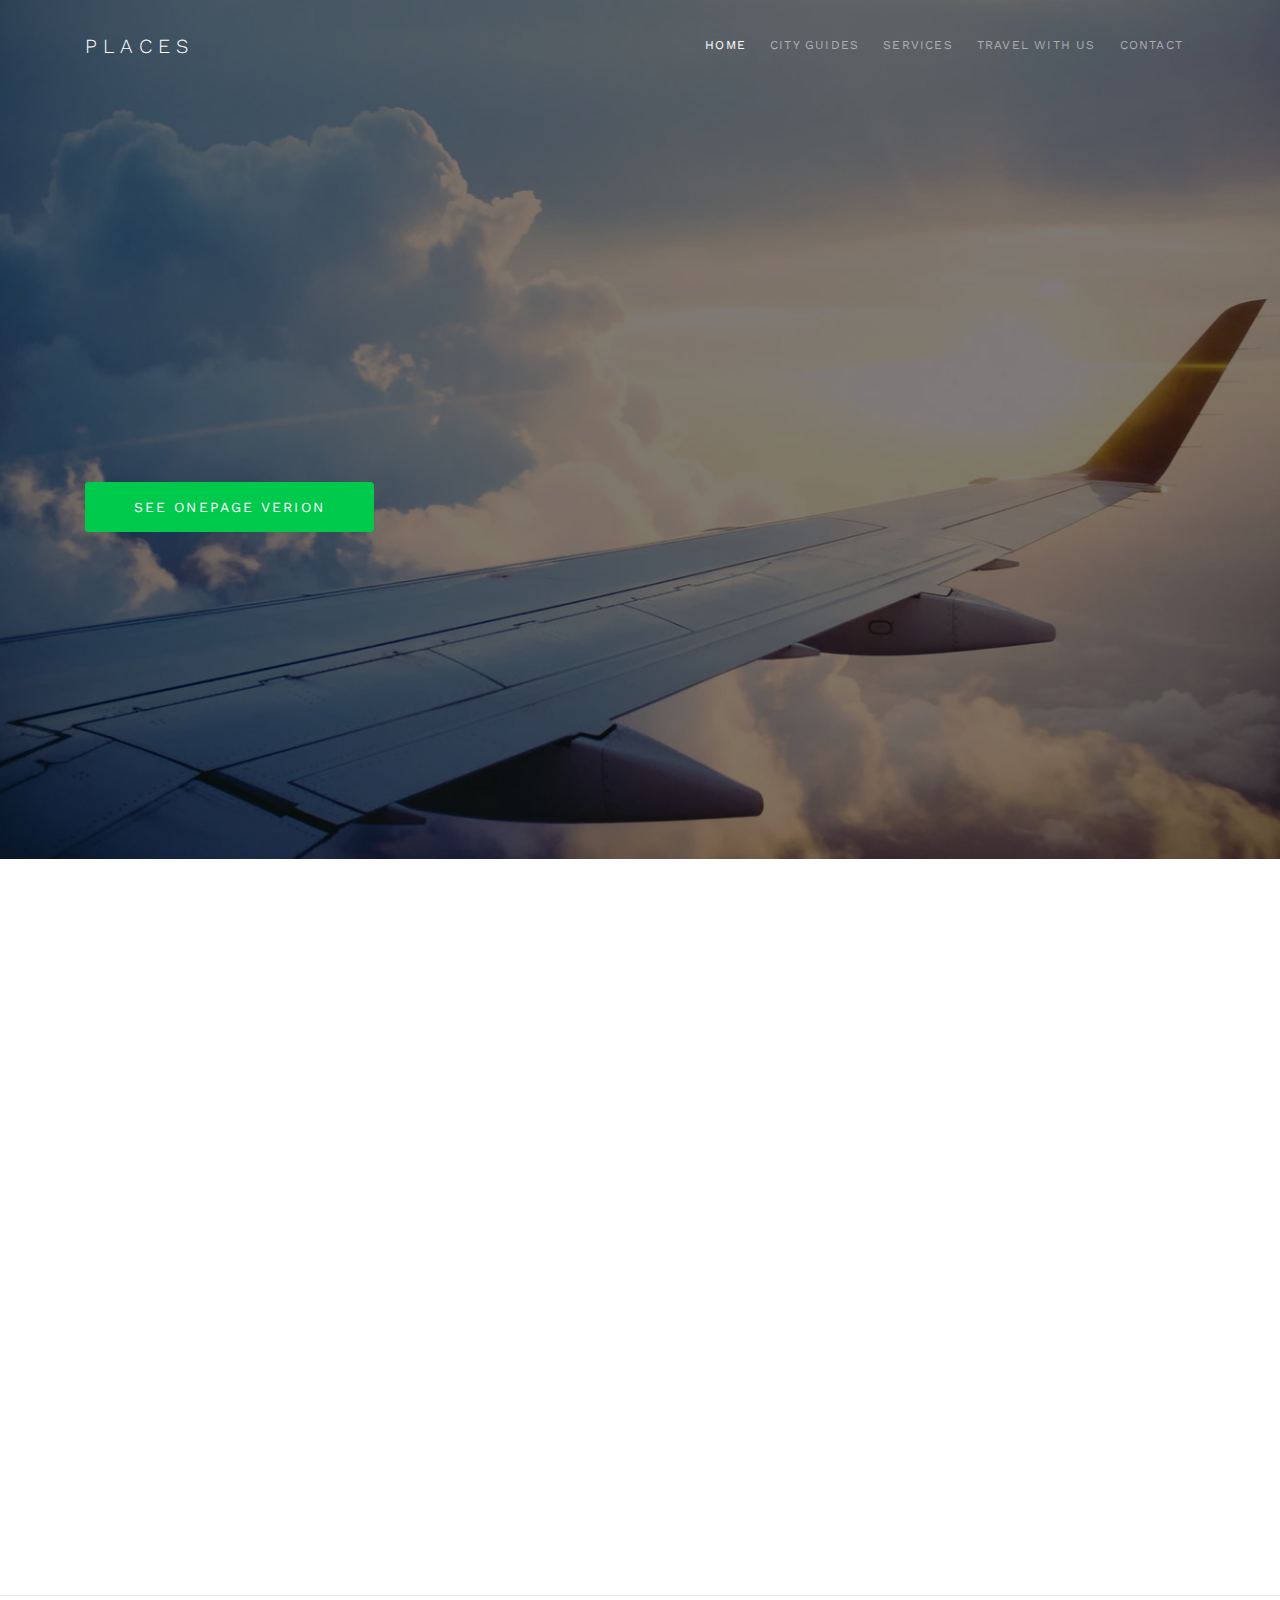
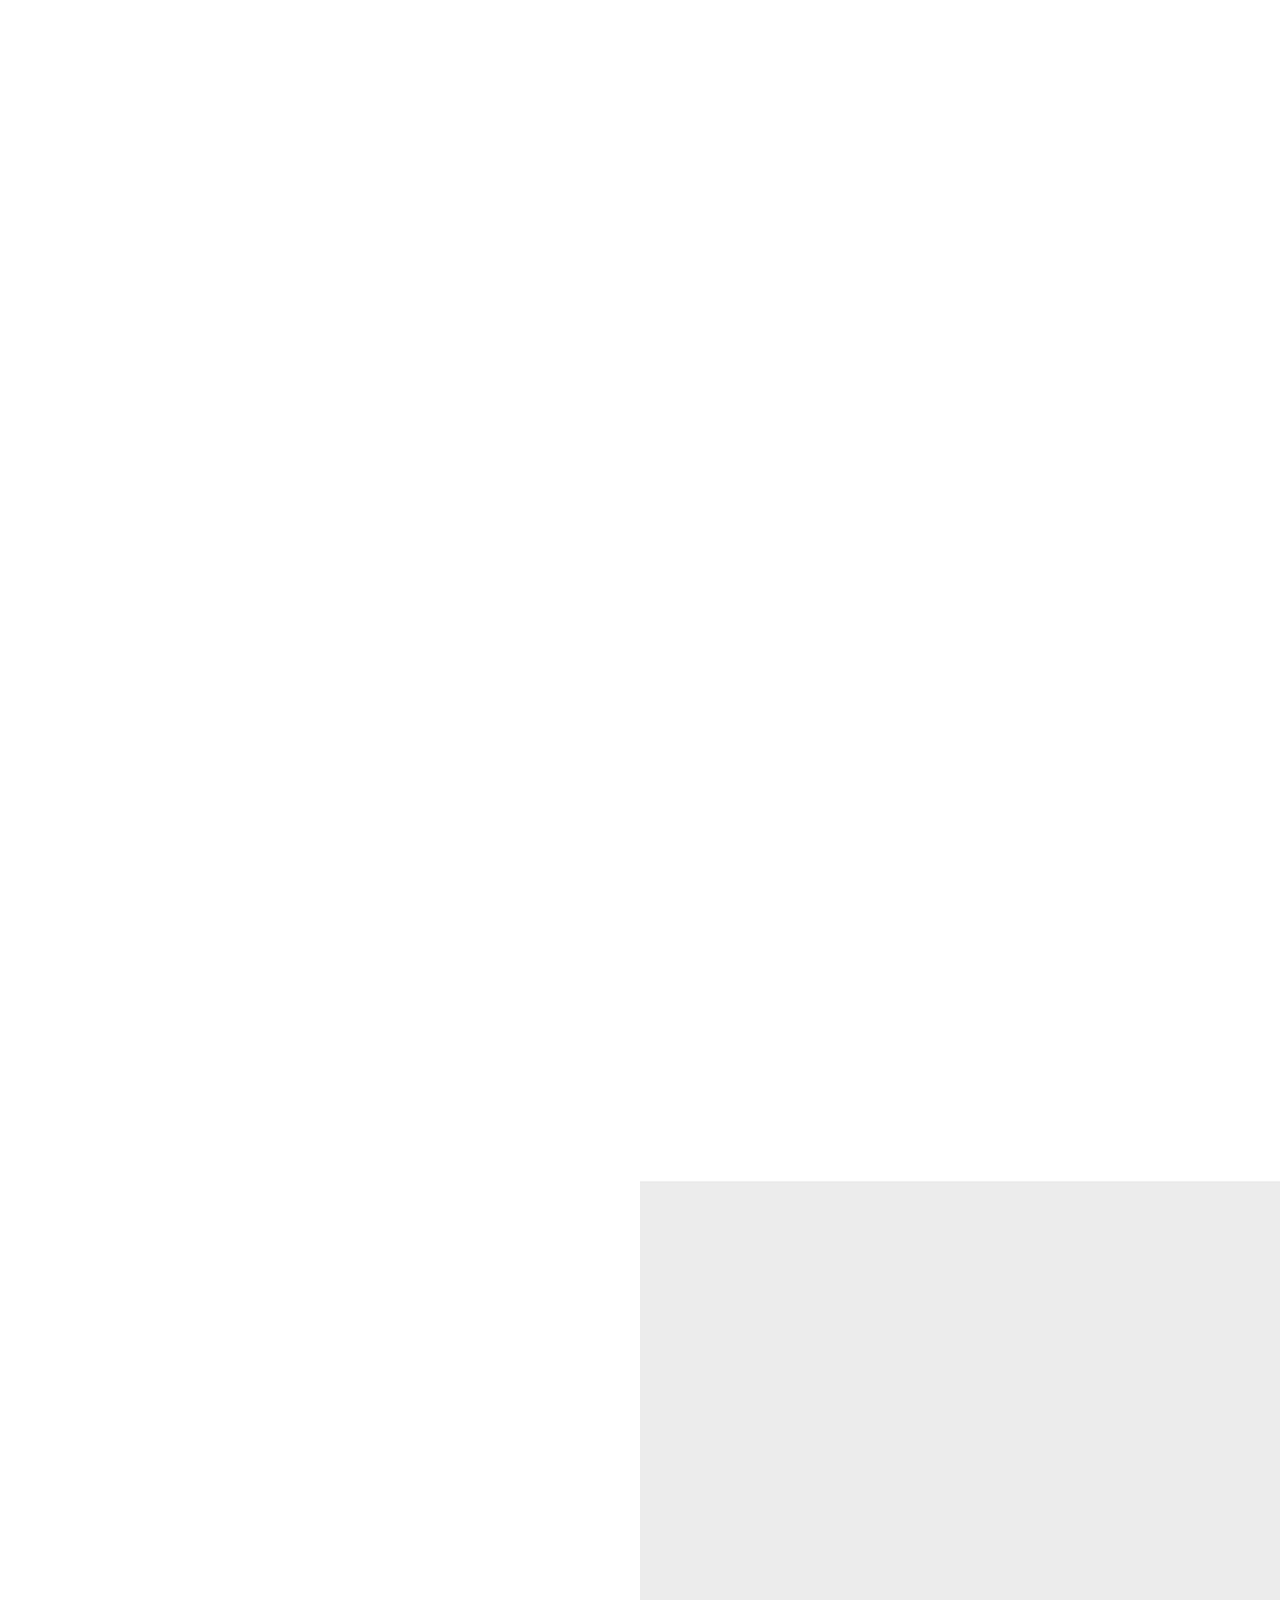
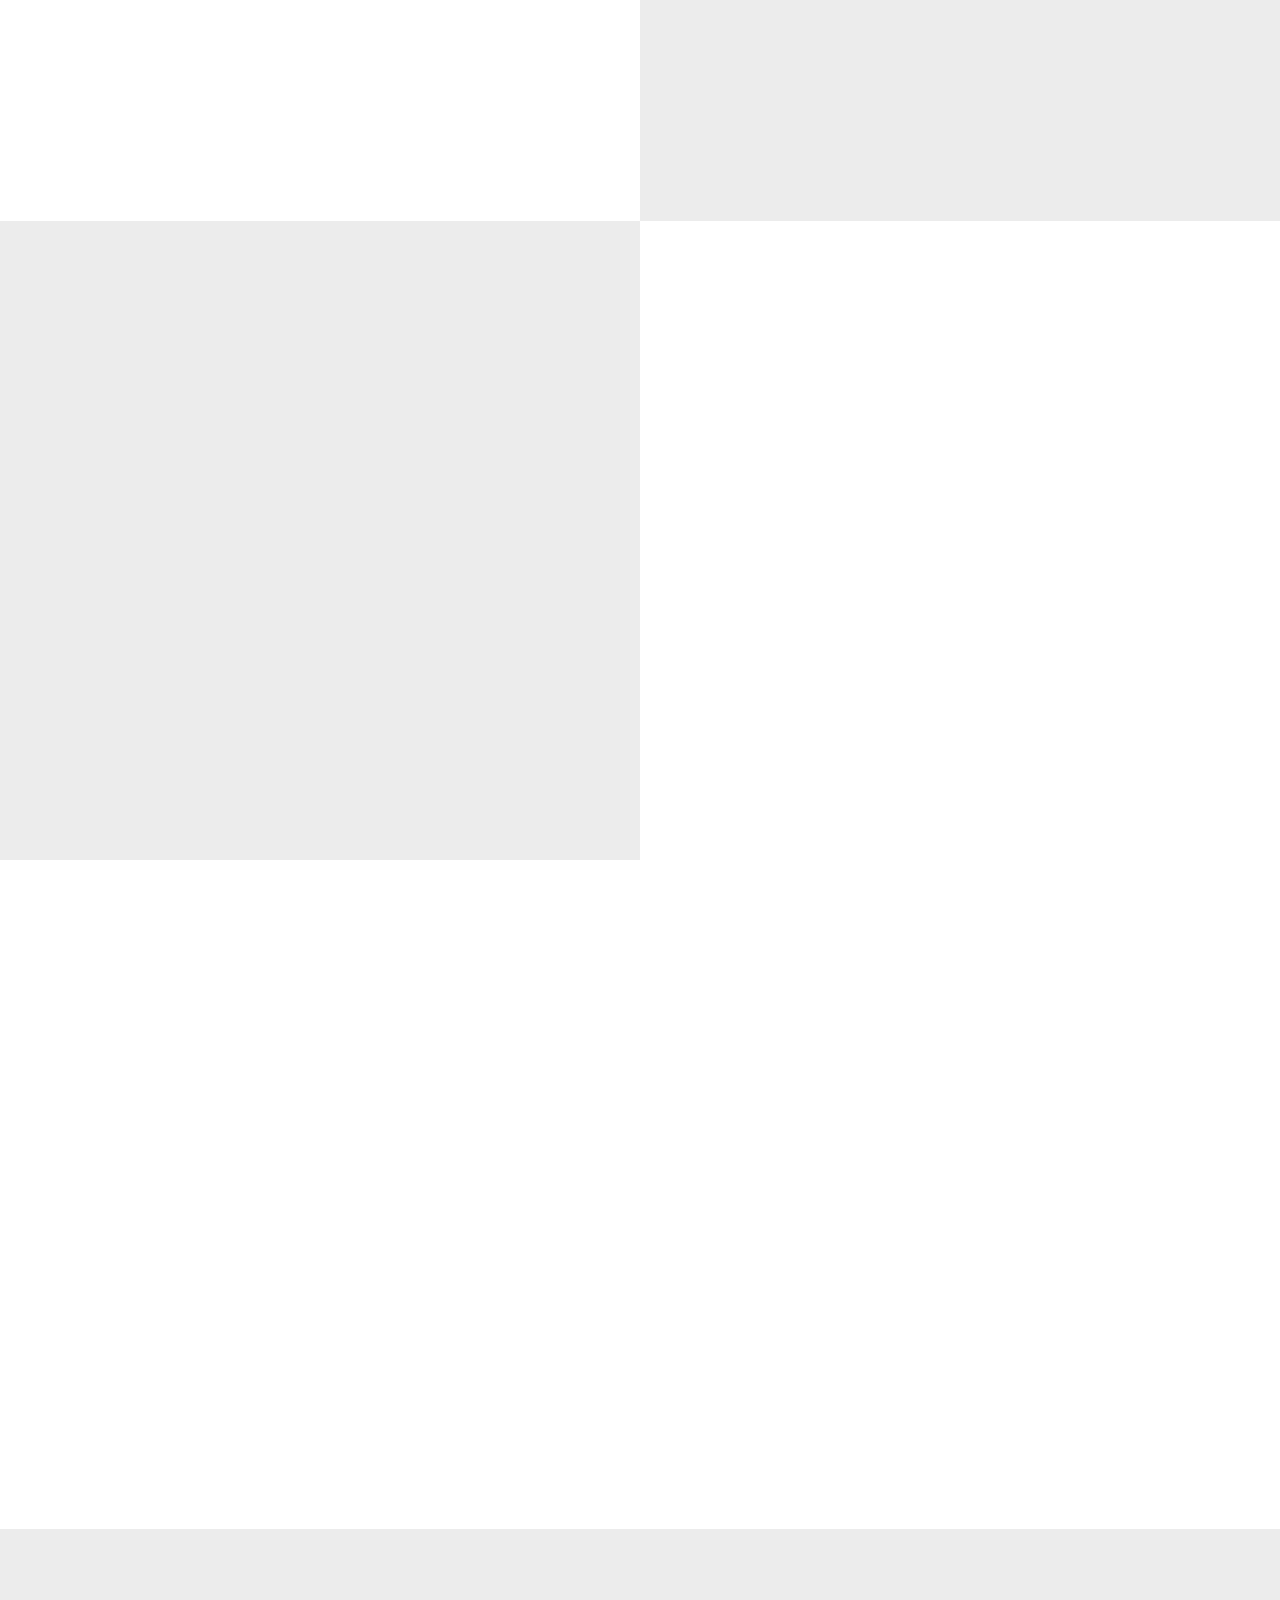
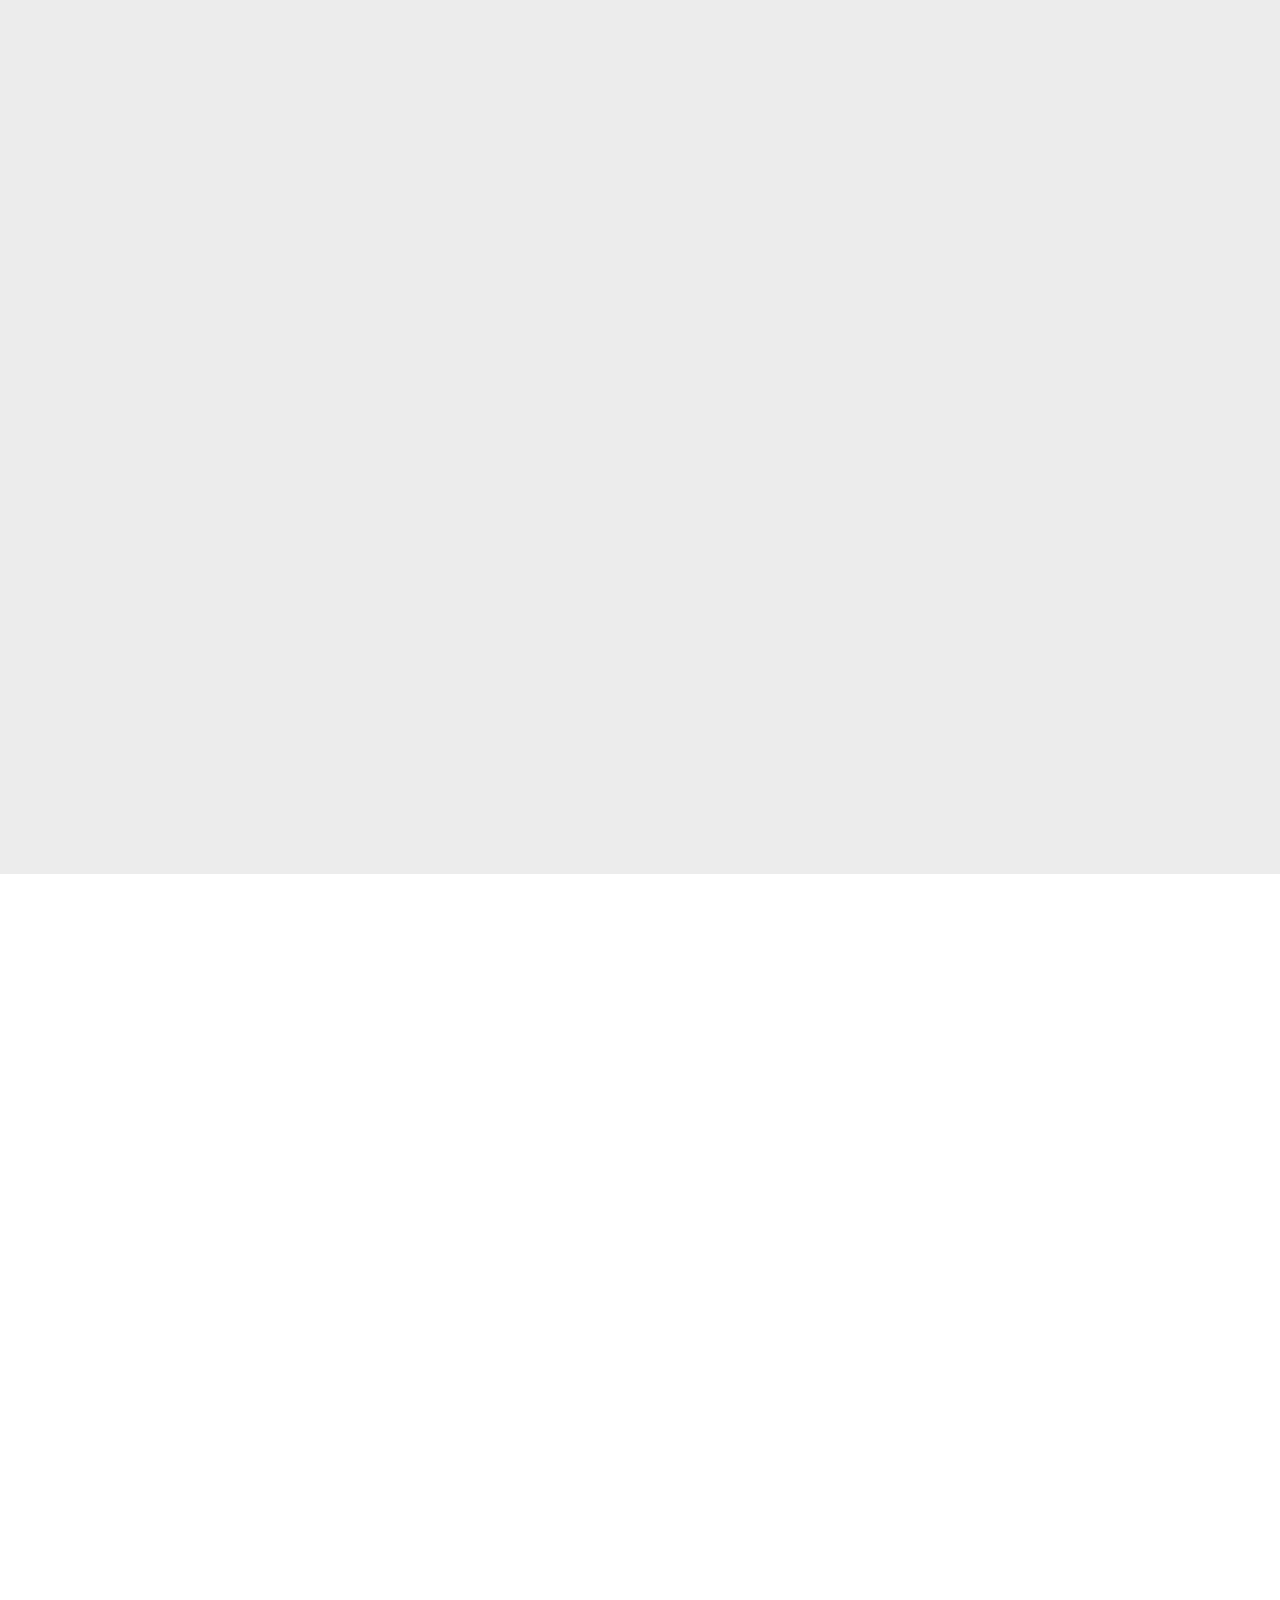
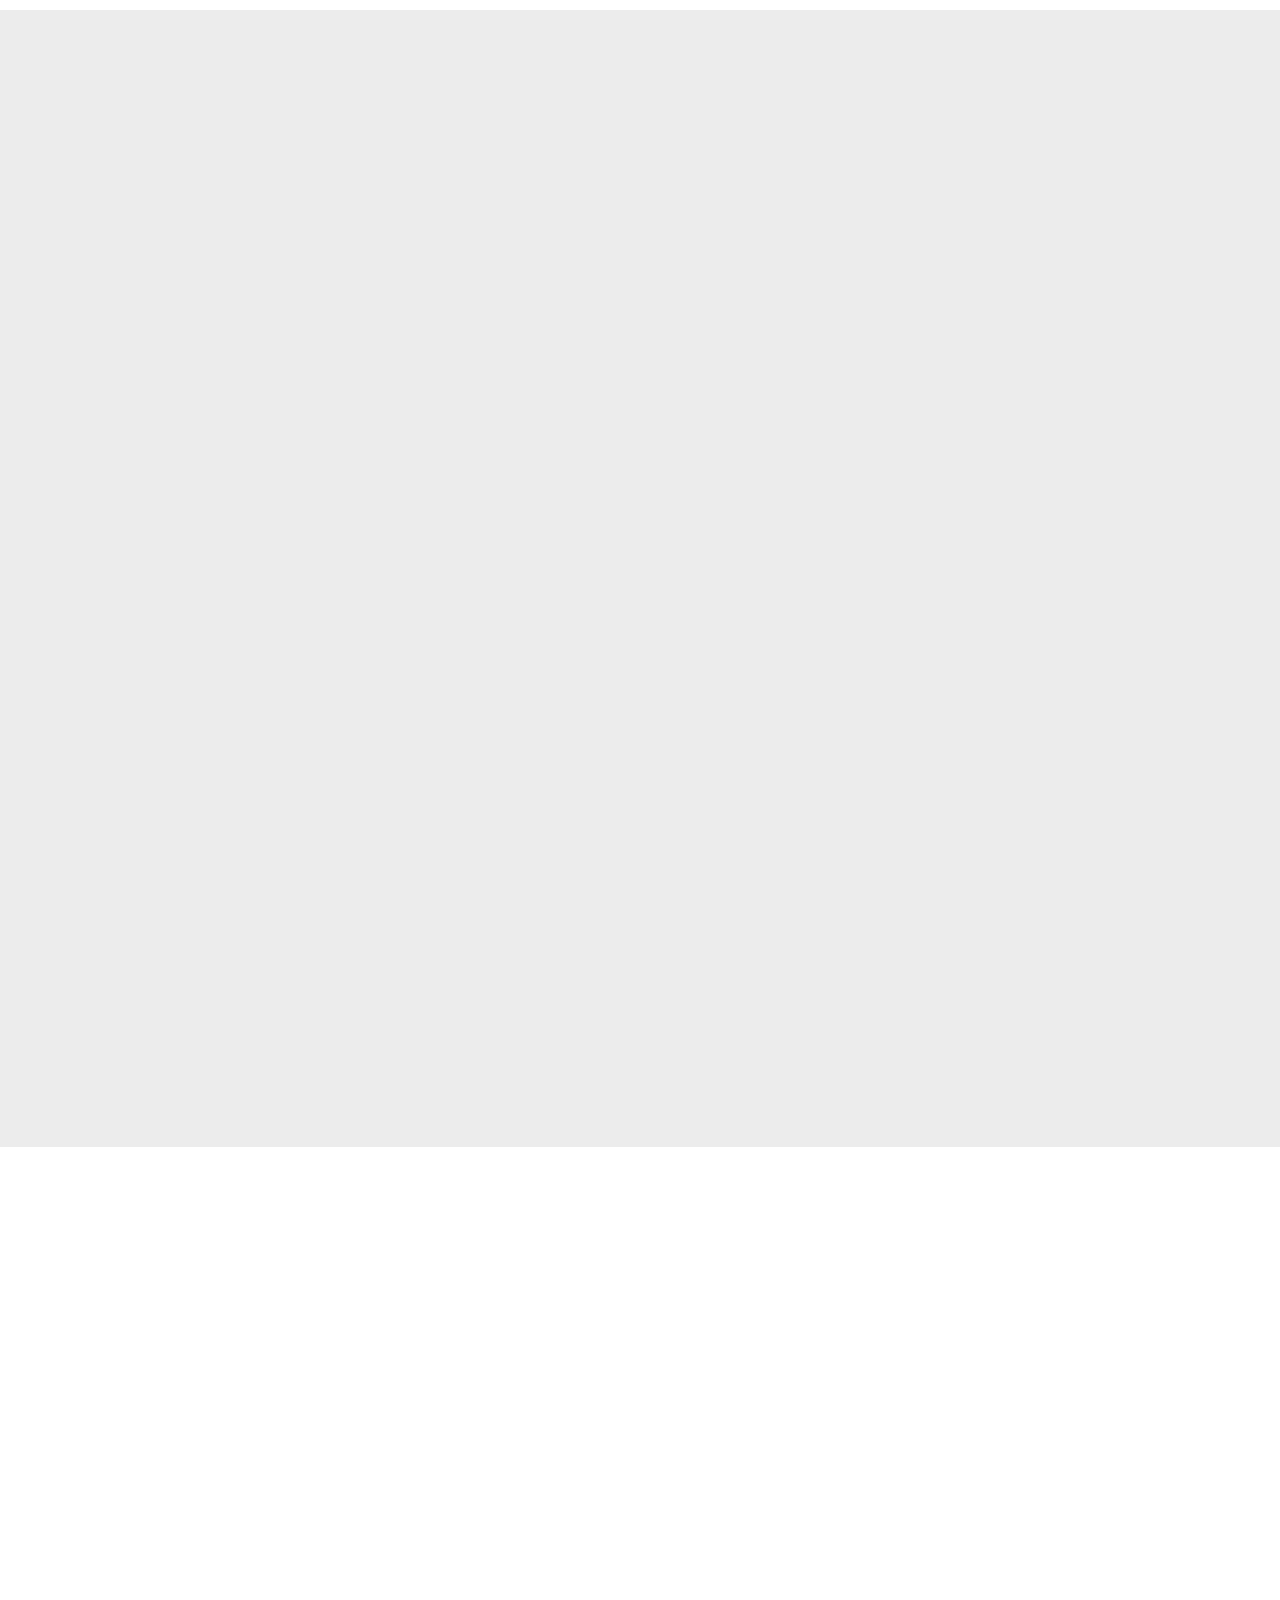
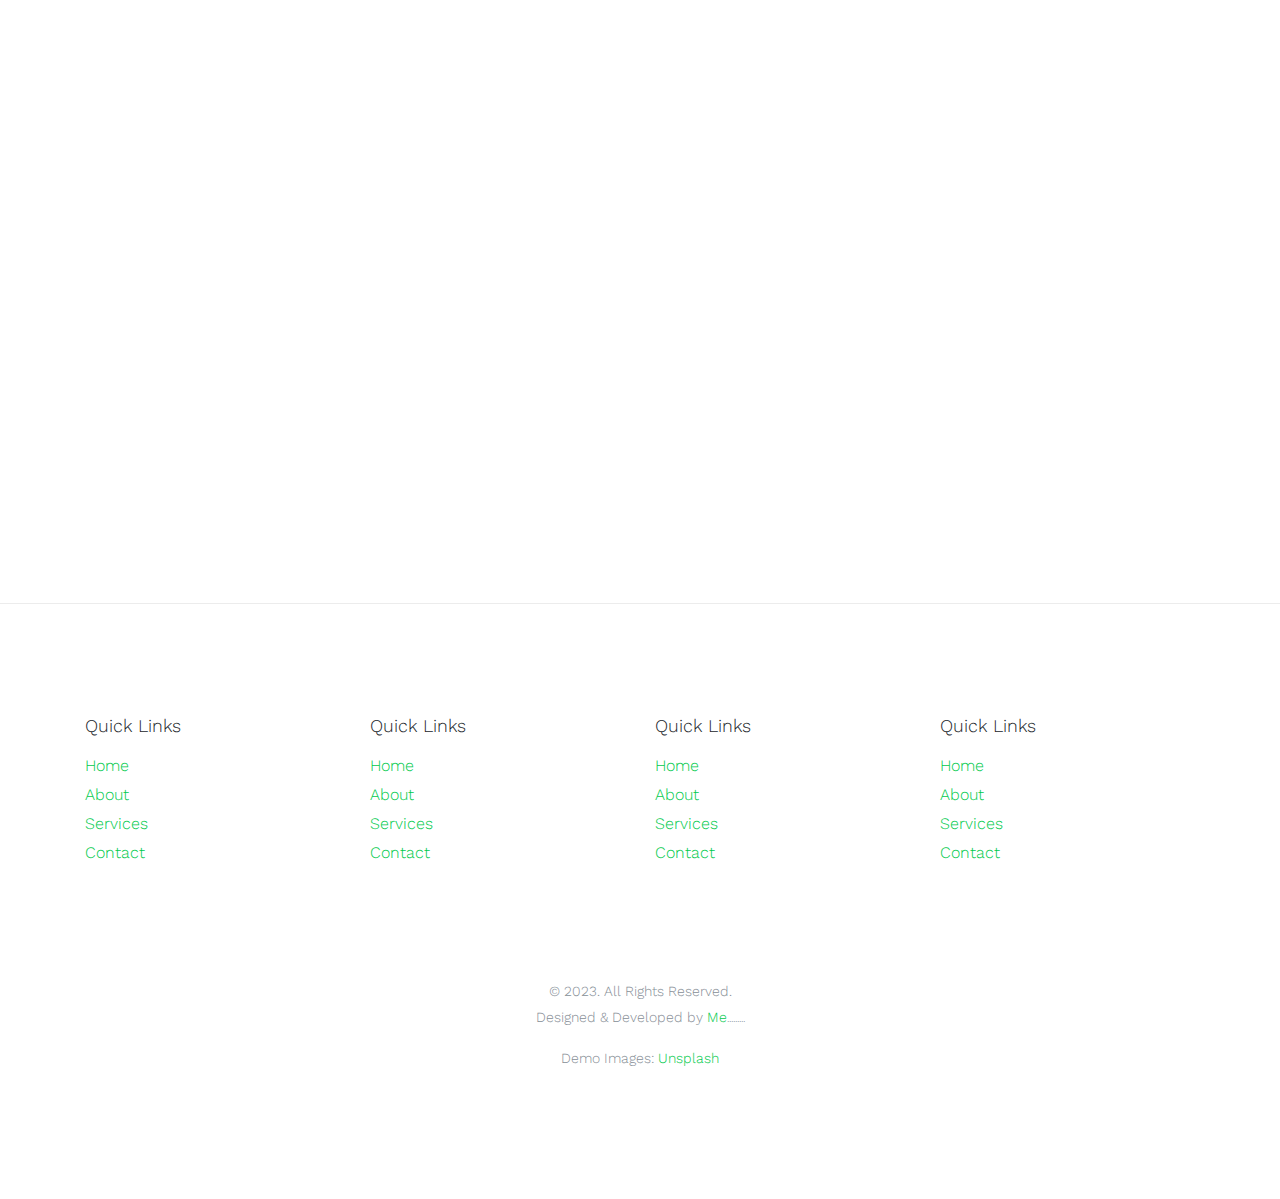
<file: index.html>
<!DOCTYPE html>
<html lang="en">
	<head>

		<meta charset="utf-8">
		<meta name="viewport" content="width=device-width, initial-scale=1, shrink-to-fit=no">

		<title>Places &mdash; Free HTML5 Bootstrap 4 Theme by ProBootstrap.com</title>
		<meta name="description" content="Free Bootstrap 4 Theme by ProBootstrap.com">
		<meta name="keywords" content="free website templates, free bootstrap themes, free template, free bootstrap, free website template">
    
    
    <link href="https://fonts.googleapis.com/css?family=Work+Sans:300,400,700" rel="stylesheet">

		<link rel="stylesheet" href="assets/css/bootstrap/bootstrap.css">
    <link rel="stylesheet" href="assets/css/animate.css">
    <link rel="stylesheet" href="assets/fonts/ionicons/css/ionicons.min.css">
    
    <link rel="stylesheet" href="assets/css/owl.carousel.min.css">
    
    <link rel="stylesheet" href="assets/fonts/flaticon/font/flaticon.css">

    <link rel="stylesheet" href="assets/fonts/fontawesome/css/font-awesome.min.css">
    <link rel="stylesheet" href="assets/css/bootstrap-datepicker.css">
    <link rel="stylesheet" href="assets/css/select2.css">
    

    <link rel="stylesheet" href="assets/css/helpers.css">
    <link rel="stylesheet" href="assets/css/style.css">

	</head>
	<body>
  

    <nav class="navbar navbar-expand-lg navbar-dark probootstrap_navbar" id="probootstrap-navbar">
      <div class="container">
        <a class="navbar-brand" href="/">Places</a>
        <button class="navbar-toggler" type="button" data-toggle="collapse" data-target="#probootstrap-menu" aria-controls="probootstrap-menu" aria-expanded="false" aria-label="Toggle navigation">
          <span><i class="ion-navicon"></i></span>
        </button>
        <div class="collapse navbar-collapse" id="probootstrap-menu">
          <ul class="navbar-nav ml-auto">
            <li class="nav-item active"><a class="nav-link" href="index.html">Home</a></li>
            <li class="nav-item"><a class="nav-link" href="city-guides.html">City Guides</a></li>
            <li class="nav-item"><a class="nav-link" href="services.html">Services</a></li>
            <li class="nav-item"><a class="nav-link" href="travel.html">Travel With Us</a></li>
            <li class="nav-item"><a class="nav-link" href="contact.html">Contact</a></li>
          </ul>
        </div>
      </div>
    </nav>
    <!-- END nav -->
    

    <section class="probootstrap-cover overflow-hidden relative"  style="background-image: url('assets/images/bg_1.jpg');" data-stellar-background-ratio="0.5"  id="section-home">
      <div class="overlay"></div>
      <div class="container">
        <div class="row align-items-center">
          <div class="col-md">
            <h2 class="heading mb-2 display-4 font-light probootstrap-animate">Explore The World With Ease</h2>
            <p class="lead mb-5 probootstrap-animate">
              

            </p>
              <a href="onepage.html" role="button" class="btn btn-primary p-3 mr-3 pl-5 pr-5 text-uppercase d-lg-inline d-md-inline d-sm-block d-block mb-3">See OnePage Verion</a> 
            </p>
          </div> 
          <div class="col-md probootstrap-animate">
            <form action="#" class="probootstrap-form">
              <div class="form-group">
                <div class="row mb-3">
                  <div class="col-md">
                    <div class="form-group">
                      <label for="id_label_single">From</label>

                      <label for="id_label_single" style="width: 100%;">
                        <select class="js-example-basic-single js-states form-control" id="id_label_single" style="width: 100%;">
                          <option value="Australia">Australia</option>
                          <option value="Japan">Japan</option>
                          <option value="United States">United States</option>
                          <option value="Brazil">Brazil</option>
                          <option value="China">China</option>
                          <option value="Israel">Israel</option>
                          <option value="Philippines">Philippines</option>
                          <option value="Malaysia">Malaysia</option>
                          <option value="Canada">Canada</option>
                          <option value="Chile">Chile</option>
                          <option value="Chile">Zimbabwe</option>
                        </select>
                      </label>


                    </div>
                  </div>
                  <div class="col-md">
                    <div class="form-group">
                      <label for="id_label_single2">To</label>
                      <div class="probootstrap_select-wrap">
                        <label for="id_label_single2" style="width: 100%;">
                        <select class="js-example-basic-single js-states form-control" id="id_label_single2" style="width: 100%;">
                          <option value="Australia">Australia</option>
                          <option value="Japan">Japan</option>
                          <option value="United States">United States</option>
                          <option value="Brazil">Brazil</option>
                          <option value="China">China</option>
                          <option value="Israel">Israel</option>
                          <option value="Philippines">Philippines</option>
                          <option value="Malaysia">Malaysia</option>
                          <option value="Canada">Canada</option>
                          <option value="Chile">Chile</option>
                          <option value="Chile">Zimbabwe</option>
                        </select>
                      </label>
                      </div>
                    </div>
                  </div>
                </div>
                <!-- END row -->
                <div class="row mb-5">
                  <div class="col-md">
                    <div class="form-group">
                      <label for="probootstrap-date-departure">Departure</label>
                      <div class="probootstrap-date-wrap">
                        <span class="icon ion-calendar"></span> 
                        <input type="text" id="probootstrap-date-departure" class="form-control" placeholder="">
                      </div>
                    </div>
                  </div>
                  <div class="col-md">
                    <div class="form-group">
                      <label for="probootstrap-date-arrival">Arrival</label>
                      <div class="probootstrap-date-wrap">
                        <span class="icon ion-calendar"></span> 
                        <input type="text" id="probootstrap-date-arrival" class="form-control" placeholder="">
                      </div>
                    </div>
                  </div>
                </div>
                <!-- END row -->
                <div class="row">
                  <div class="col-md">
                    <label for="round" class="mr-5"><input type="radio" id="round" name="direction">  Round</label>
                    <label for="oneway"><input type="radio" id="oneway" name="direction">  Oneway</label>
                  </div>
                  <div class="col-md">
                    <input type="submit" value="Submit" class="btn btn-primary btn-block">
                  </div>
                </div>
              </div>
            </form>
          </div>
        </div>
      </div>
    
    </section>
    <!-- END section -->
    

    <section class="probootstrap_section" id="section-feature-testimonial">
      <div class="container">
        <div class="row justify-content-center mb-5">
          <div class="col-md-12 text-center mb-5 probootstrap-animate">
            <h2 class="display-4 border-bottom probootstrap-section-heading">Why we Love Places</h2>
            <blockquote class="">
              <p class="lead mb-4"><em>Far far away, behind the word mountains, far from the countries Vokalia and Consonantia, there live the blind texts. Separated they live in Bookmarksgrove right at the coast of the Semantics, a large language ocean. A small river named Duden flows by their place and supplies it with the necessary regelialia. It is a paradisematic country, in which roasted parts of sentences fly into your mouth.</em></p>
              <p class="probootstrap-author">
                <a href="#" target="_blank">
                  <img src="assets/images/person_1.jpg" alt="Free Template by ProBootstrap.com" class="rounded-circle">
                  <span class="probootstrap-name">James Smith</span>
                  <span class="probootstrap-title">Chief Executive Officer</span>
                </a>
              </p>
            </blockquote>

          </div>
        </div>
        
      </div>
    </section>
    <!-- END section -->


    <section class="probootstrap_section" id="section-city-guides">
      <div class="container">
        <div class="row text-center mb-5 probootstrap-animate">
          <div class="col-md-12">
            <h2 class="display-4 border-bottom probootstrap-section-heading">Top Places Around The World</h2>
          </div>
        </div>
        <div class="row">
          <div class="col-lg-3 col-md-6 probootstrap-animate mb-3">
            <a href="#" class="probootstrap-thumbnail">
              <img src="assets/images/img_1.jpg" alt="Free Template by ProBootstrap.com" class="img-fluid">
              <div class="probootstrap-text">
                <h3>Buena</h3>
              </div>
            </a>
          </div>
          <div class="col-lg-3 col-md-6 probootstrap-animate mb-3">
            <a href="#" class="probootstrap-thumbnail">
              <img src="assets/images/img_2.jpg" alt="Free Template by ProBootstrap.com" class="img-fluid">
              <h3>Road</h3>
            </a>
          </div>
          <div class="col-lg-3 col-md-6 probootstrap-animate mb-3">
            <a href="#" class="probootstrap-thumbnail">
              <img src="assets/images/img_3.jpg" alt="Free Template by ProBootstrap.com" class="img-fluid">
              <h3>Australia</h3>
            </a>
          </div>
          <div class="col-lg-3 col-md-6 probootstrap-animate mb-3">
            <a href="#" class="probootstrap-thumbnail">
              <img src="assets/images/img_4.jpg" alt="Free Template by ProBootstrap.com" class="img-fluid">
              <h3>Japan</h3>
            </a>
          </div>
        </div>
      </div>
    </section>
    
  

    <section class="probootstrap_section">
      <div class="container">
        <div class="row text-center mb-5 probootstrap-animate">
          <div class="col-md-12">
            <h2 class="display-4 border-bottom probootstrap-section-heading">Our Services</h2>
          </div>
        </div>
      </div>
    </section>
        

    <section class="probootstrap-section-half d-md-flex" id="section-about">
      <div class="probootstrap-image probootstrap-animate" data-animate-effect="fadeIn" style="background-image: url(assets/images/img_2.jpg)"></div>
      <div class="probootstrap-text">
        <div class="probootstrap-inner probootstrap-animate" data-animate-effect="fadeInRight">
          <h2 class="heading mb-4">Customer Service</h2>
          <p>Far far away, behind the word mountains, far from the countries Vokalia and Consonantia, there live the blind texts. Separated they live in Bookmarksgrove right at the coast of the Semantics, a large language ocean.</p>
          <p>Even the all-powerful Pointing has no control about the blind texts it is an almost unorthographic life One day however a small line of blind text by the name of Lorem Ipsum decided to leave for the far World of Grammar.</p>
          <p><a href="#" class="btn btn-primary">Read More</a></p>
        </div>
      </div>
    </section>


    <section class="probootstrap-section-half d-md-flex">
      <div class="probootstrap-image order-2 probootstrap-animate" data-animate-effect="fadeIn" style="background-image: url(assets/images/img_3.jpg)"></div>
      <div class="probootstrap-text order-1">
        <div class="probootstrap-inner probootstrap-animate" data-animate-effect="fadeInLeft">
          <h2 class="heading mb-4">Payment Options</h2>
          <p>Far far away, behind the word mountains, far from the countries Vokalia and Consonantia, there live the blind texts. Separated they live in Bookmarksgrove right at the coast of the Semantics, a large language ocean.</p>
          <p>Even the all-powerful Pointing has no control about the blind texts it is an almost unorthographic life One day however a small line of blind text by the name of Lorem Ipsum decided to leave for the far World of Grammar.</p>
          <p><a href="#" class="btn btn-primary">Learn More</a></p>
        </div>
      </div>
    </section>
    <!-- END section -->

    <section class="probootstrap_section">
      <div class="container">
        <div class="row text-center mb-5 probootstrap-animate">
          <div class="col-md-12">
            <h2 class="display-4 border-bottom probootstrap-section-heading">Travel With Us</h2>
          </div>
        </div>
        
        <div class="row probootstrap-animate">
          <div class="col-md-12">
            <div class="owl-carousel js-owl-carousel">
              <a class="probootstrap-slide" href="#">
                <span class="flaticon-teatro-de-la-caridad"></span>
                <em>Teatro de la Caridad</em>
              </a>
              <a class="probootstrap-slide" href="#">
                <span class="flaticon-royal-museum-of-the-armed-forces"></span>
                <em>Royal Museum of the Armed Forces</em>
              </a>
              <a class="probootstrap-slide" href="#">
                <span class="flaticon-parthenon"></span>
                <em>Parthenon</em>
              </a>
              <a class="probootstrap-slide" href="#">
                <span class="flaticon-marina-bay-sands"></span>
                <em>Marina Bay Sands</em>
              </a>
              <a class="probootstrap-slide" href="#">
                <span class="flaticon-samarra-minaret"></span>
                <em>Samarra Minaret</em>
              </a>
              <a class="probootstrap-slide" href="#">
                <span class="flaticon-chiang-kai-shek-memorial"></span>
                <em>Chiang Kai Shek Memorial</em>
              </a>
              <a class="probootstrap-slide" href="#">
                <span class="flaticon-heuvelse-kerk-tilburg"></span>
                <em>Heuvelse Kerk Tilburg</em>
              </a>
              <a class="probootstrap-slide" href="#">
                <span class="flaticon-cathedral-of-cordoba"></span>
                <em>Cathedral of Cordoba</em>
              </a>
              <a class="probootstrap-slide" href="#">
                <span class="flaticon-london-bridge"></span>
                <em>London Bridge</em>
              </a>
              <a class="probootstrap-slide" href="#">
                <span class="flaticon-taj-mahal"></span>
                <em>Taj Mahal</em>
              </a>
              <a class="probootstrap-slide" href="#">
                <span class="flaticon-leaning-tower-of-pisa"></span>
                <em>Leaning Tower of Pisa</em>
              </a>
              <a class="probootstrap-slide" href="#">
                <span class="flaticon-burj-al-arab"></span>
                <em>Burj al Arab</em>
              </a>
              <a class="probootstrap-slide" href="#">
                <span class="flaticon-gate-of-india"></span>
                <em>Gate of India</em>
              </a>
              <a class="probootstrap-slide" href="#">
                <span class="flaticon-osaka-castle"></span>
                <em>Osaka Castle</em>
              </a>
              <a class="probootstrap-slide" href="#">
                <span class="flaticon-statue-of-liberty"></span>
                <em>Statue of Liberty</em>
              </a>
              
            </div>
          </div>
        </div>
      </div>
    </section>
    <!-- END section -->

    <section class="probootstrap_section bg-light">
      <div class="container">
        <div class="row text-center mb-5 probootstrap-animate">
          <div class="col-md-12">
            <h2 class="display-4 border-bottom probootstrap-section-heading">More Services</h2>
          </div>
        </div>
        <div class="row">
          <div class="col-md-6">

            <div class="media probootstrap-media d-flex align-items-stretch mb-4 probootstrap-animate">
              <div class="probootstrap-media-image" style="background-image: url(assets/images/img_1.jpg)">
              </div>
              <div class="media-body">
                <h5 class="mb-3">01. Service Title Here</h5>
                <p>Far far away, behind the word mountains, far from the countries Vokalia and Consonantia, there live the blind texts. </p>
              </div>
            </div>

            <div class="media probootstrap-media d-flex align-items-stretch mb-4 probootstrap-animate">
              <div class="probootstrap-media-image" style="background-image: url(assets/images/img_2.jpg)">
              </div>
              <div class="media-body">
                <h5 class="mb-3">02. Service Title Here</h5>
                <p>Far far away, behind the word mountains, far from the countries Vokalia and Consonantia, there live the blind texts. </p>
              </div>
            </div>

          </div>
          <div class="col-md-6">
            
            <div class="media probootstrap-media d-flex align-items-stretch mb-4 probootstrap-animate">
              <div class="probootstrap-media-image" style="background-image: url(assets/images/img_4.jpg)">
              </div>
              <div class="media-body">
                <h5 class="mb-3">03. Service Title Here</h5>
                <p>Far far away, behind the word mountains, far from the countries Vokalia and Consonantia, there live the blind texts. </p>
              </div>
            </div>

            <div class="media probootstrap-media d-flex align-items-stretch mb-4 probootstrap-animate">
              <div class="probootstrap-media-image" style="background-image: url(assets/images/img_5.jpg)">
              </div>
              <div class="media-body">
                <h5 class="mb-3">04. Service Title Here</h5>
                <p>Far far away, behind the word mountains, far from the countries Vokalia and Consonantia, there live the blind texts. </p>
              </div>
            </div>

          </div>
        </div>
      </div>
    </section>
    <!-- END section -->

    <section class="probootstrap_section" id="section-feature-testimonial">
      <div class="container">
        <div class="row justify-content-center mb-5">
          <div class="col-md-12 text-center mb-5 probootstrap-animate">
            <h2 class="display-4 border-bottom probootstrap-section-heading">Testimonial</h2>
            <blockquote class="">
              <p class="lead mb-4"><em>Far far away, behind the word mountains, far from the countries Vokalia and Consonantia, there live the blind texts. Separated they live in Bookmarksgrove right at the coast of the Semantics, a large language ocean. A small river named Duden flows by their place and supplies it with the necessary regelialia. It is a paradisematic country, in which roasted parts of sentences fly into your mouth.</em></p>
              <p class="probootstrap-author">
                <a href="#" target="_blank">
                  <img src="assets/images/person_1.jpg" alt="Free Template by ProBootstrap.com" class="rounded-circle">
                  <span class="probootstrap-name">James Smith</span>
                  <span class="probootstrap-title">Chief Executive Officer</span>
                </a>
              </p>
            </blockquote>

          </div>
        </div>
        
      </div>
    </section>
    <!-- END section -->

    <section class="probootstrap_section bg-light">
      <div class="container">
        <div class="row text-center mb-5 probootstrap-animate">
          <div class="col-md-12">
            <h2 class="display-4 border-bottom probootstrap-section-heading">News</h2>
          </div>
        </div>
        <div class="row">
          <div class="col-md-6">

            <div class="media probootstrap-media d-flex align-items-stretch mb-4 probootstrap-animate">
              <div class="probootstrap-media-image" style="background-image: url(assets/images/img_1.jpg)">
              </div>
              <div class="media-body">
                <span class="text-uppercase">January 1st 2018</span>
                <h5 class="mb-3">Travel To United States Without Visa</h5>
                <p>Far far away, behind the word mountains, far from the countries Vokalia and Consonantia, there live the blind texts. </p>
                <p><a href="#">Read More</a></p>
              </div>
            </div>

            <div class="media probootstrap-media d-flex align-items-stretch mb-4 probootstrap-animate">
              <div class="probootstrap-media-image" style="background-image: url(assets/images/img_2.jpg)">
              </div>
              <div class="media-body">
                <span class="text-uppercase">January 1st 2018</span>
                <h5 class="mb-3">Travel To United States Without Visa</h5>
                <p>Far far away, behind the word mountains, far from the countries Vokalia and Consonantia, there live the blind texts. </p>
                <p><a href="#">Read More</a></p>
              </div>
            </div>

          </div>
          <div class="col-md-6">
            
            <div class="media probootstrap-media d-flex align-items-stretch mb-4 probootstrap-animate">
              <div class="probootstrap-media-image" style="background-image: url(assets/images/img_4.jpg)">
              </div>
              <div class="media-body">
                <span class="text-uppercase">January 1st 2018</span>
                <h5 class="mb-3">Travel To United States Without Visa</h5>
                <p>Far far away, behind the word mountains, far from the countries Vokalia and Consonantia, there live the blind texts. </p>
                <p><a href="#">Read More</a></p>
              </div>
            </div>

            <div class="media probootstrap-media d-flex align-items-stretch mb-4 probootstrap-animate">
              <div class="probootstrap-media-image" style="background-image: url(assets/images/img_5.jpg)">
              </div>
              <div class="media-body">
                <span class="text-uppercase">January 1st 2018</span>
                <h5 class="mb-3">Travel To United States Without Visa</h5>
                <p>Far far away, behind the word mountains, far from the countries Vokalia and Consonantia, there live the blind texts. </p>
                <p><a href="#">Read More</a></p>
              </div>
            </div>

          </div>
        </div>
      </div>
    </section>
    <!-- END section -->

    <section class="probootstrap_section">
      <div class="container">
        <div class="row text-center mb-5 probootstrap-animate">
          <div class="col-md-12">
            <h2 class="display-4 border-bottom probootstrap-section-heading">Travel With Us</h2>
          </div>
        </div>
        
        <div class="row probootstrap-animate">
          <div class="col-md-12">
            <div class="owl-carousel js-owl-carousel-2">
              <div>
                <div class="media probootstrap-media d-block align-items-stretch mb-4 probootstrap-animate">
                  <img src="assets/images/sq_img_2.jpg" alt="Free Template by ProBootstrap" class="img-fluid">
                  <div class="media-body">
                    <h5 class="mb-3">02. Service Title Here</h5>
                    <p>Far far away, behind the word mountains, far from the countries Vokalia and Consonantia, there live the blind texts. </p>
                  </div>
                </div>
              </div>
              <!-- END slide item -->

              <div>
                <div class="media probootstrap-media d-block align-items-stretch mb-4 probootstrap-animate">
                  <img src="assets/images/sq_img_1.jpg" alt="Free Template by ProBootstrap" class="img-fluid">
                  <div class="media-body">
                    <h5 class="mb-3">02. Service Title Here</h5>
                    <p>Far far away, behind the word mountains, far from the countries Vokalia and Consonantia, there live the blind texts. </p>
                  </div>
                </div>
              </div>
              <!-- END slide item -->

              <div>
                <div class="media probootstrap-media d-block align-items-stretch mb-4 probootstrap-animate">
                  <img src="assets/images/sq_img_3.jpg" alt="Free Template by ProBootstrap" class="img-fluid">
                  <div class="media-body">
                    <h5 class="mb-3">02. Service Title Here</h5>
                    <p>Far far away, behind the word mountains, far from the countries Vokalia and Consonantia, there live the blind texts. </p>
                  </div>
                </div>
              </div>
              <!-- END slide item -->

              <div>
                <div class="media probootstrap-media d-block align-items-stretch mb-4 probootstrap-animate">
                  <img src="assets/images/sq_img_4.jpg" alt="Free Template by ProBootstrap" class="img-fluid">
                  <div class="media-body">
                    <h5 class="mb-3">02. Service Title Here</h5>
                    <p>Far far away, behind the word mountains, far from the countries Vokalia and Consonantia, there live the blind texts. </p>
                  </div>
                </div>
              </div>
              <!-- END slide item -->

              <div>
                <div class="media probootstrap-media d-block align-items-stretch mb-4 probootstrap-animate">
                  <img src="assets/images/sq_img_5.jpg" alt="Free Template by ProBootstrap" class="img-fluid">
                  <div class="media-body">
                    <h5 class="mb-3">02. Service Title Here</h5>
                    <p>Far far away, behind the word mountains, far from the countries Vokalia and Consonantia, there live the blind texts. </p>
                  </div>
                </div>
              </div>
              <!-- END slide item -->


              <div>
                <div class="media probootstrap-media d-block align-items-stretch mb-4 probootstrap-animate">
                  <img src="assets/images/sq_img_2.jpg" alt="Free Template by ProBootstrap" class="img-fluid">
                  <div class="media-body">
                    <h5 class="mb-3">02. Service Title Here</h5>
                    <p>Far far away, behind the word mountains, far from the countries Vokalia and Consonantia, there live the blind texts. </p>
                  </div>
                </div>
              </div>
              <!-- END slide item -->

              <div>
                <div class="media probootstrap-media d-block align-items-stretch mb-4 probootstrap-animate">
                  <img src="assets/images/sq_img_1.jpg" alt="Free Template by ProBootstrap" class="img-fluid">
                  <div class="media-body">
                    <h5 class="mb-3">02. Service Title Here</h5>
                    <p>Far far away, behind the word mountains, far from the countries Vokalia and Consonantia, there live the blind texts. </p>
                  </div>
                </div>
              </div>
              <!-- END slide item -->

              <div>
                <div class="media probootstrap-media d-block align-items-stretch mb-4 probootstrap-animate">
                  <img src="assets/images/sq_img_3.jpg" alt="Free Template by ProBootstrap" class="img-fluid">
                  <div class="media-body">
                    <h5 class="mb-3">02. Service Title Here</h5>
                    <p>Far far away, behind the word mountains, far from the countries Vokalia and Consonantia, there live the blind texts. </p>
                  </div>
                </div>
              </div>
              <!-- END slide item -->

              <div>
                <div class="media probootstrap-media d-block align-items-stretch mb-4 probootstrap-animate">
                  <img src="assets/images/sq_img_4.jpg" alt="Free Template by ProBootstrap" class="img-fluid">
                  <div class="media-body">
                    <h5 class="mb-3">02. Service Title Here</h5>
                    <p>Far far away, behind the word mountains, far from the countries Vokalia and Consonantia, there live the blind texts. </p>
                  </div>
                </div>
              </div>
              <!-- END slide item -->

              <div>
                <div class="media probootstrap-media d-block align-items-stretch mb-4 probootstrap-animate">
                  <img src="assets/images/sq_img_5.jpg" alt="Free Template by ProBootstrap" class="img-fluid">
                  <div class="media-body">
                    <h5 class="mb-3">02. Service Title Here</h5>
                    <p>Far far away, behind the word mountains, far from the countries Vokalia and Consonantia, there live the blind texts. </p>
                  </div>
                </div>
              </div>
              <!-- END slide item -->
              
            </div>
          </div>
        </div>
      </div>
    </section>
    <!-- END section -->

    <footer class="probootstrap_section probootstrap-border-top">
      <div class="container">
        <div class="row mb-5">
          <div class="col-md-3">
            <h3 class="probootstrap_font-18 mb-3">Quick Links</h3>
            <ul class="list-unstyled">
              <li><a href="#" target="_blank">Home</a></li>
              <li><a href="#" target="_blank">About</a></li>
              <li><a href="#" target="_blank">Services</a></li>
              <li><a href="#" target="_blank">Contact</a></li>
            </ul>
          </div>
          <div class="col-md-3">
            <h3 class="probootstrap_font-18 mb-3">Quick Links</h3>
            <ul class="list-unstyled">
              <li><a href="#" target="_blank">Home</a></li>
              <li><a href="#" target="_blank">About</a></li>
              <li><a href="#" target="_blank">Services</a></li>
              <li><a href="#" target="_blank">Contact</a></li>
            </ul>
          </div>
          <div class="col-md-3">
            <h3 class="probootstrap_font-18 mb-3">Quick Links</h3>
            <ul class="list-unstyled">
              <li><a href="#" target="_blank">Home</a></li>
              <li><a href="#" target="_blank">About</a></li>
              <li><a href="#" target="_blank">Services</a></li>
              <li><a href="#" target="_blank">Contact</a></li>
            </ul>
          </div>
          <div class="col-md-3">
            <h3 class="probootstrap_font-18 mb-3">Quick Links</h3>
            <ul class="list-unstyled">
              <li><a href="#" target="_blank">Home</a></li>
              <li><a href="#" target="_blank">About</a></li>
              <li><a href="#" target="_blank">Services</a></li>
              <li><a href="#" target="_blank">Contact</a></li>
            </ul>
          </div>
        </div>
        <div class="row pt-5">
          <div class="col-md-12 text-center">
            <p class="probootstrap_font-14">&copy; 2023. All Rights Reserved. <br> Designed &amp; Developed by <a href="#" target="_blank">Me</a><small>.........</small></p>
            <p class="probootstrap_font-14">Demo Images: <a href="https://unsplash.com/" target="_blank">Unsplash</a></p>
          </div>
        </div>
      </div>
    </footer>

    
    <script src="assets/js/jquery.min.js"></script>
    
    <script src="assets/js/popper.min.js"></script>
    <script src="assets/js/bootstrap.min.js"></script>
    <script src="assets/js/owl.carousel.min.js"></script>

    <script src="assets/js/bootstrap-datepicker.js"></script>
    <script src="assets/js/jquery.waypoints.min.js"></script>
    <script src="assets/js/jquery.easing.1.3.js"></script>

    <script src="assets/js/select2.min.js"></script>

    <script src="assets/js/main.js"></script>
	</body>
</html>
</file>
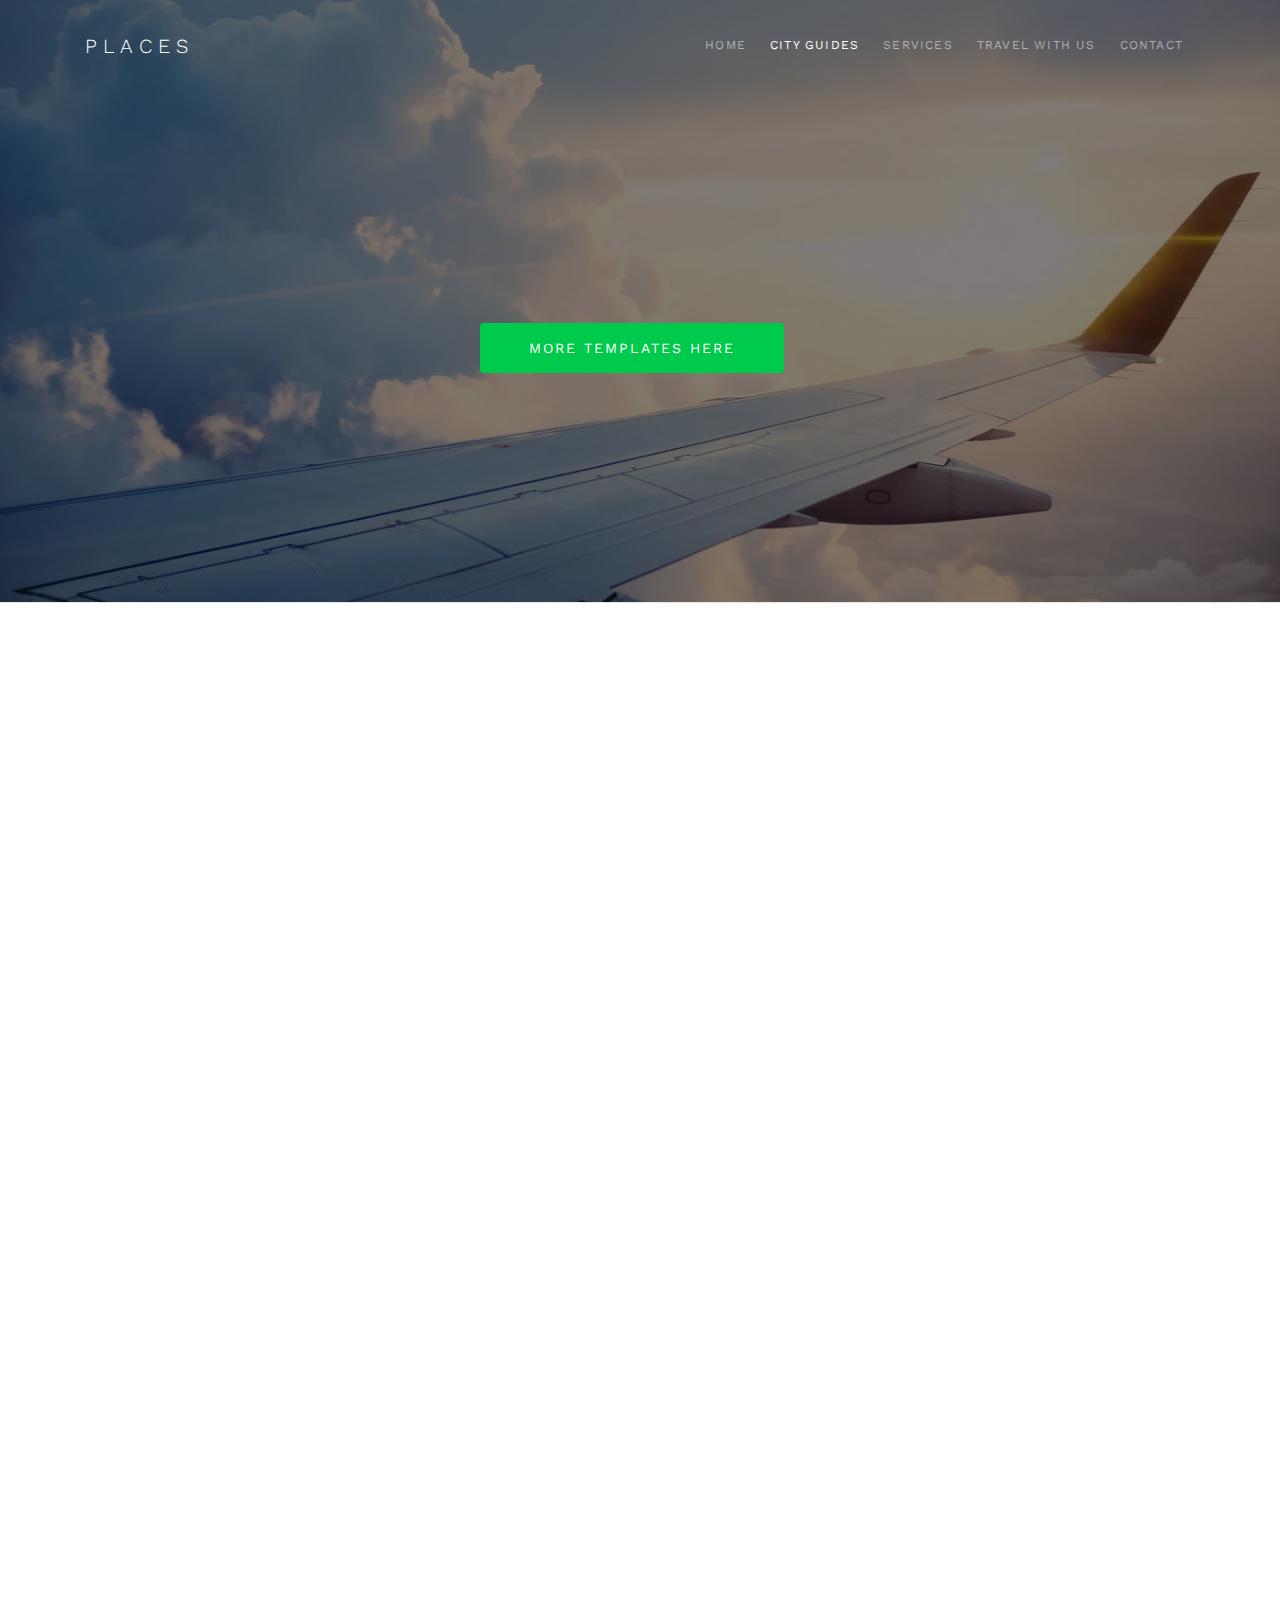
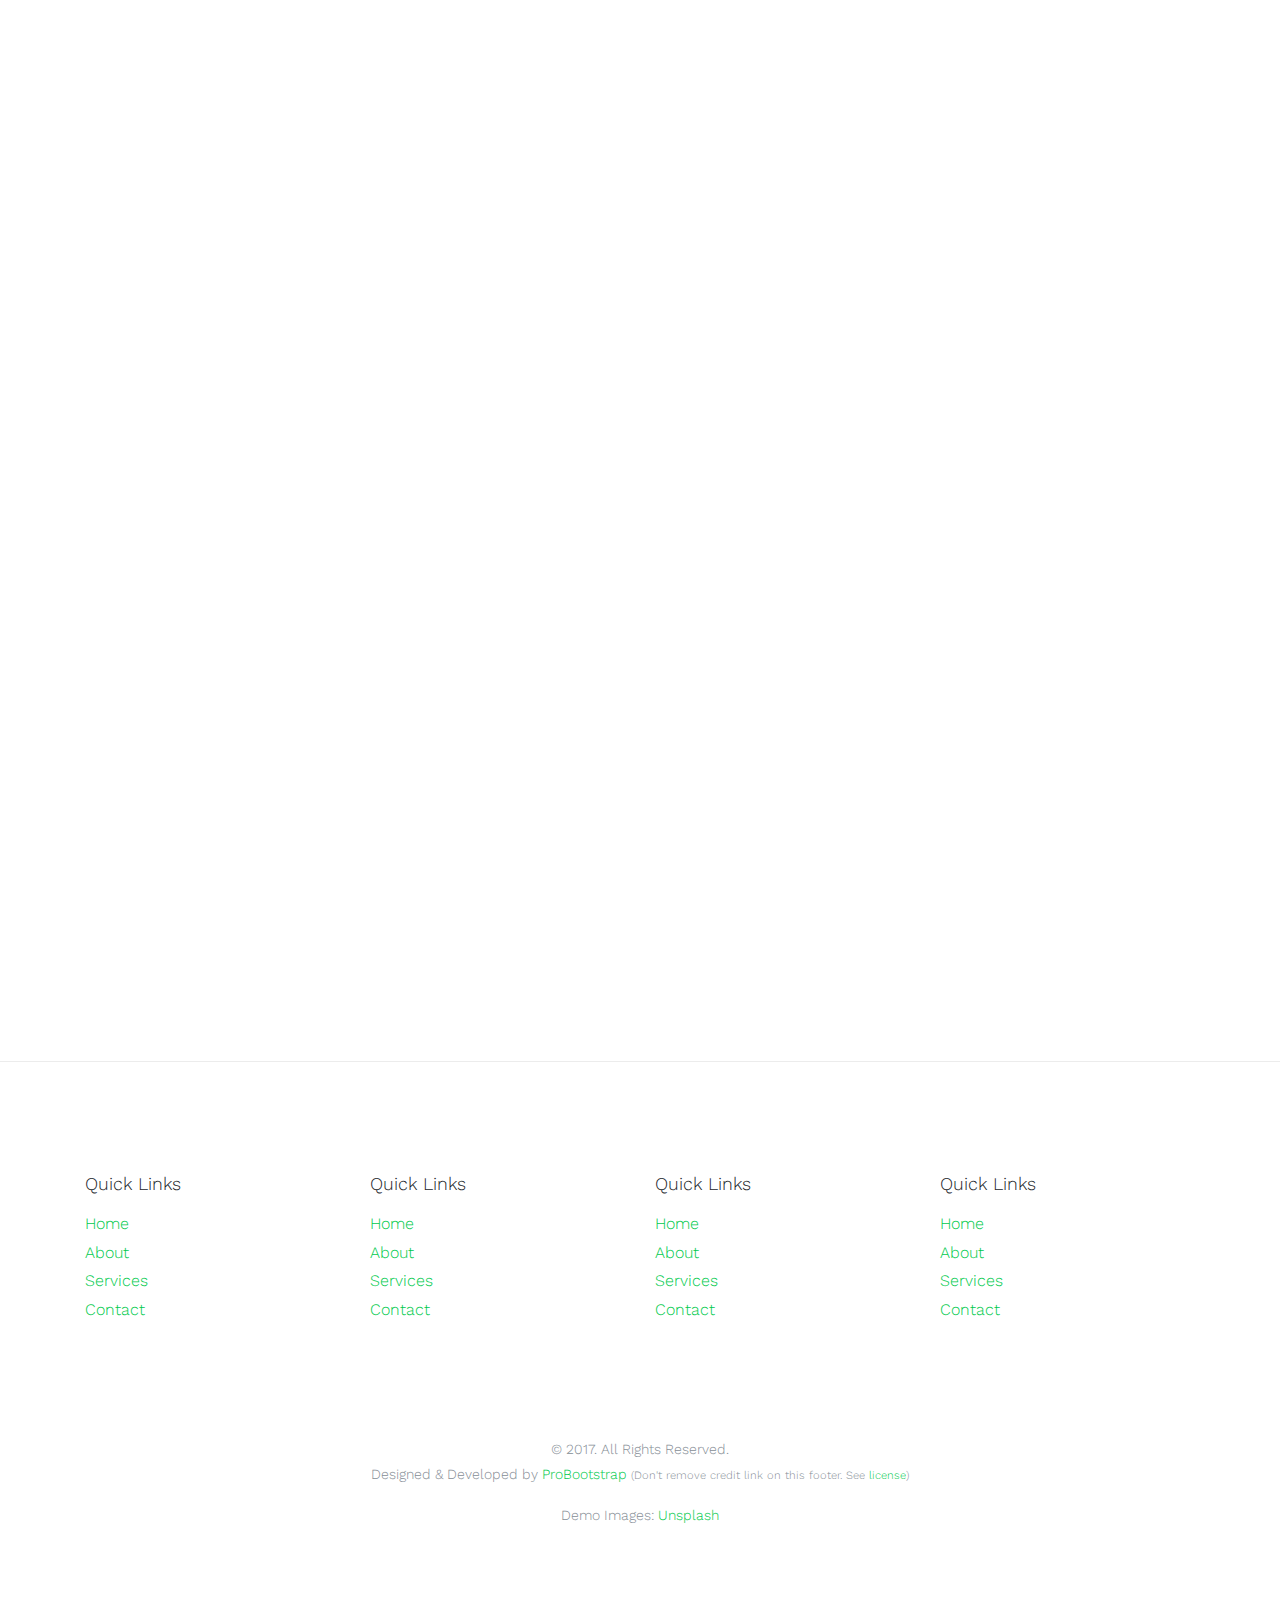
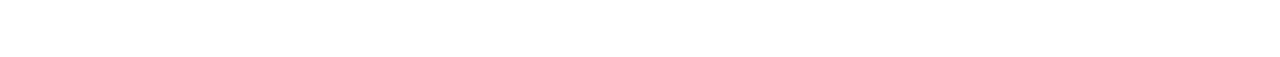
<file: city-guides.html>
<!DOCTYPE html>
<html lang="en">
	<head>
      <!-- 
    More Templates Visit ==> ProBootstrap.com
    Free Template by ProBootstrap.com under the License Creative Commons 3.0 ==> (probootstrap.com/license)

    IMPORTANT: You can do whatever you want with this template but you need to keep the footer link back to ProBootstrap.com
    -->
		<meta charset="utf-8">
		<meta name="viewport" content="width=device-width, initial-scale=1, shrink-to-fit=no">

		<title>Places &mdash; Free HTML5 Bootstrap 4 Theme by ProBootstrap.com</title>
		<meta name="description" content="Free Bootstrap 4 Theme by ProBootstrap.com">
		<meta name="keywords" content="free website templates, free bootstrap themes, free template, free bootstrap, free website template">
    
    
    <link href="https://fonts.googleapis.com/css?family=Work+Sans:300,400,700" rel="stylesheet">

		<link rel="stylesheet" href="assets/css/bootstrap/bootstrap.css">
    <link rel="stylesheet" href="assets/css/animate.css">
    <link rel="stylesheet" href="assets/fonts/ionicons/css/ionicons.min.css">
    
    <link rel="stylesheet" href="assets/css/owl.carousel.min.css">
    
    <link rel="stylesheet" href="assets/fonts/flaticon/font/flaticon.css">

    <link rel="stylesheet" href="assets/fonts/fontawesome/css/font-awesome.min.css">

    <link rel="stylesheet" href="assets/css/select2.css">
    

    <link rel="stylesheet" href="assets/css/helpers.css">
    <link rel="stylesheet" href="assets/css/style.css">

	</head>
	<body>
  

    <nav class="navbar navbar-expand-lg navbar-dark probootstrap_navbar" id="probootstrap-navbar">
      <div class="container">
        <a class="navbar-brand" href="/">Places</a>
        <button class="navbar-toggler" type="button" data-toggle="collapse" data-target="#probootstrap-menu" aria-controls="probootstrap-menu" aria-expanded="false" aria-label="Toggle navigation">
          <span><i class="ion-navicon"></i></span>
        </button>
        <div class="collapse navbar-collapse" id="probootstrap-menu">
          <ul class="navbar-nav ml-auto">
            <li class="nav-item"><a class="nav-link" href="index.html">Home</a></li>
            <li class="nav-item active"><a class="nav-link" href="city-guides.html">City Guides</a></li>
            <li class="nav-item"><a class="nav-link" href="services.html">Services</a></li>
            <li class="nav-item"><a class="nav-link" href="travel.html">Travel With Us</a></li>
            <li class="nav-item"><a class="nav-link" href="contact.html">Contact</a></li>
          </ul>
        </div>
      </div>
    </nav>
    <!-- END nav -->
    

    <section class="probootstrap-cover overflow-hidden relative"  style="background-image: url('assets/images/bg_1.jpg');" data-stellar-background-ratio="0.5" id="section-home">
      <div class="overlay"></div>
      <div class="container">
        <div class="row align-items-center text-center">
          <div class="col-md">
            <h2 class="heading mb-2 display-4 font-light probootstrap-animate">City Guides</h2>
             
            <p class="lead mb-5 probootstrap-animate">
              

            </p>
              <a href="#" target="_blank" role="button" class="btn btn-primary p-3 mr-3 pl-5 pr-5 text-uppercase d-lg-inline d-md-inline d-sm-block d-block mb-3">More Templates Here</a> 
            </p>
          </div> 
        </div>
      </div>
    
    </section>
    <!-- END section -->
    
    <section class="probootstrap_section" id="section-city-guides">
      <div class="container">
        <div class="row text-center mb-5 probootstrap-animate">
          <div class="col-md-12">
            <h2 class="display-4 border-bottom probootstrap-section-heading">Top Places Around The World</h2>
          </div>
        </div>
        <div class="row mb-4">
          <div class="col-lg-3 col-md-6 probootstrap-animate mb-3">
            <a href="#" class="probootstrap-thumbnail">
              <img src="assets/images/img_1.jpg" alt="Free Template by ProBootstrap.com" class="img-fluid">
              <div class="probootstrap-text">
                <h3>Buena</h3>
              </div>
            </a>
          </div>
          <div class="col-lg-3 col-md-6 probootstrap-animate mb-3">
            <a href="#" class="probootstrap-thumbnail">
              <img src="assets/images/img_2.jpg" alt="Free Template by ProBootstrap.com" class="img-fluid">
              <h3>Road</h3>
            </a>
          </div>
          <div class="col-lg-3 col-md-6 probootstrap-animate mb-3">
            <a href="#" class="probootstrap-thumbnail">
              <img src="assets/images/img_3.jpg" alt="Free Template by ProBootstrap.com" class="img-fluid">
              <h3>Australia</h3>
            </a>
          </div>
          <div class="col-lg-3 col-md-6 probootstrap-animate mb-3">
            <a href="#" class="probootstrap-thumbnail">
              <img src="assets/images/img_4.jpg" alt="Free Template by ProBootstrap.com" class="img-fluid">
              <h3>Japan</h3>
            </a>
          </div>
        </div>


        <div class="row">
          <div class="col-lg-3 col-md-6 probootstrap-animate mb-3">
            <a href="#" class="probootstrap-thumbnail">
              <img src="assets/images/img_5.jpg" alt="Free Template by ProBootstrap.com" class="img-fluid">
              <div class="probootstrap-text">
                <h3>Paris</h3>
              </div>
            </a>
          </div>
          <div class="col-lg-3 col-md-6 probootstrap-animate mb-3">
            <a href="#" class="probootstrap-thumbnail">
              <img src="assets/images/img_2.jpg" alt="Free Template by ProBootstrap.com" class="img-fluid">
              <h3>Brazil</h3>
            </a>
          </div>
          <div class="col-lg-3 col-md-6 probootstrap-animate mb-3">
            <a href="#" class="probootstrap-thumbnail">
              <img src="assets/images/img_3.jpg" alt="Free Template by ProBootstrap.com" class="img-fluid">
              <h3>Australia</h3>
            </a>
          </div>
          <div class="col-lg-3 col-md-6 probootstrap-animate mb-3">
            <a href="#" class="probootstrap-thumbnail">
              <img src="assets/images/img_4.jpg" alt="Free Template by ProBootstrap.com" class="img-fluid">
              <h3>Japan</h3>
            </a>
          </div>
        </div>

        <div class="row justify-content-center probootstrap-animate">
          <div class="col-md-3"><a href="#" target="_blank" class="btn btn-primary">More Templates Here</a></div>
        </div>

      </div>
    </section>

    <section class="probootstrap_section" id="section-feature-testimonial">
      <div class="container">
        <div class="row justify-content-center mb-5">
          <div class="col-md-12 text-center mb-5 probootstrap-animate">
            <h2 class="display-4 border-bottom probootstrap-section-heading">Why we Love Places</h2>
            <blockquote class="">
              <p class="lead mb-4"><em>Far far away, behind the word mountains, far from the countries Vokalia and Consonantia, there live the blind texts. Separated they live in Bookmarksgrove right at the coast of the Semantics, a large language ocean. A small river named Duden flows by their place and supplies it with the necessary regelialia. It is a paradisematic country, in which roasted parts of sentences fly into your mouth.</em></p>
              <p class="probootstrap-author">
                <a href="https://probootstrap.com/" target="_blank">
                  <img src="assets/images/person_1.jpg" alt="Free Template by ProBootstrap.com" class="rounded-circle">
                  <span class="probootstrap-name">James Smith</span>
                  <span class="probootstrap-title">Chief Executive Officer</span>
                </a>
              </p>
            </blockquote>

          </div>
        </div>
        
      </div>
    </section>
    <!-- END section -->

    <footer class="probootstrap_section probootstrap-border-top">
      <div class="container">
        <div class="row mb-5">
          <div class="col-md-3">
            <h3 class="probootstrap_font-18 mb-3">Quick Links</h3>
            <ul class="list-unstyled">
              <li><a href="https://free-template.co" target="_blank">Home</a></li>
              <li><a href="https://free-template.co" target="_blank">About</a></li>
              <li><a href="https://free-template.co" target="_blank">Services</a></li>
              <li><a href="https://free-template.co" target="_blank">Contact</a></li>
            </ul>
          </div>
          <div class="col-md-3">
            <h3 class="probootstrap_font-18 mb-3">Quick Links</h3>
            <ul class="list-unstyled">
              <li><a href="https://free-template.co" target="_blank">Home</a></li>
              <li><a href="https://free-template.co" target="_blank">About</a></li>
              <li><a href="https://free-template.co" target="_blank">Services</a></li>
              <li><a href="https://free-template.co" target="_blank">Contact</a></li>
            </ul>
          </div>
          <div class="col-md-3">
            <h3 class="probootstrap_font-18 mb-3">Quick Links</h3>
            <ul class="list-unstyled">
              <li><a href="https://free-template.co" target="_blank">Home</a></li>
              <li><a href="https://free-template.co" target="_blank">About</a></li>
              <li><a href="https://free-template.co" target="_blank">Services</a></li>
              <li><a href="https://free-template.co" target="_blank">Contact</a></li>
            </ul>
          </div>
          <div class="col-md-3">
            <h3 class="probootstrap_font-18 mb-3">Quick Links</h3>
            <ul class="list-unstyled">
              <li><a href="https://free-template.co" target="_blank">Home</a></li>
              <li><a href="https://free-template.co" target="_blank">About</a></li>
              <li><a href="https://free-template.co" target="_blank">Services</a></li>
              <li><a href="https://free-template.co" target="_blank">Contact</a></li>
            </ul>
          </div>
        </div>
        <div class="row pt-5">
          <div class="col-md-12 text-center">
            <p class="probootstrap_font-14">&copy; 2017. All Rights Reserved. <br> Designed &amp; Developed by <a href="https://probootstrap.com/" target="_blank">ProBootstrap</a><small> (Don't remove credit link on this footer. See <a href="https://probootstrap.com/license/">license</a>)</small></p>
            <p class="probootstrap_font-14">Demo Images: <a href="https://unsplash.com/" target="_blank">Unsplash</a></p>
          </div>
        </div>
      </div>
    </footer>

    
    <script src="assets/js/jquery.min.js"></script>
    
    <script src="assets/js/popper.min.js"></script>
    <script src="assets/js/bootstrap.min.js"></script>
    <script src="assets/js/owl.carousel.min.js"></script>
    
    <script src="assets/js/jquery.waypoints.min.js"></script>
    <script src="assets/js/jquery.easing.1.3.js"></script>

    <script src="assets/js/select2.min.js"></script>

    <script src="assets/js/main.js"></script>
	</body>
</html>
</file>
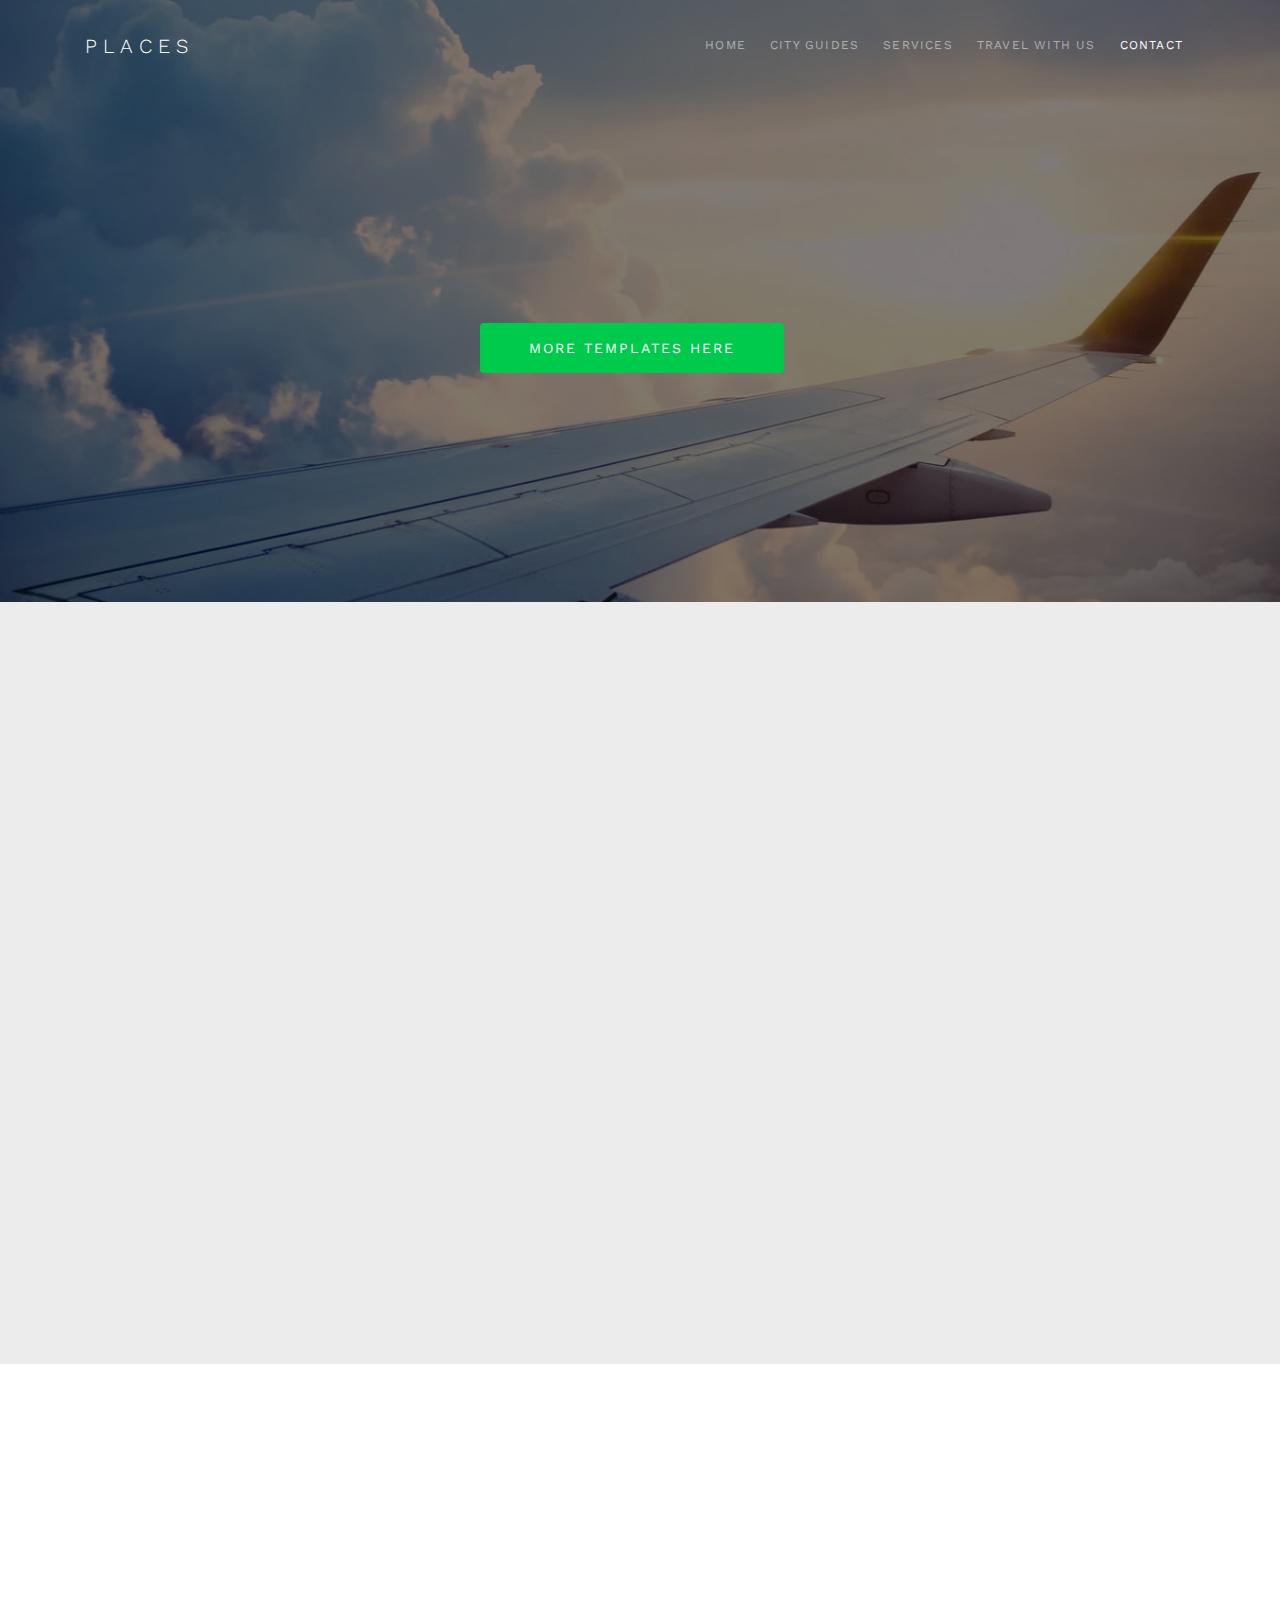
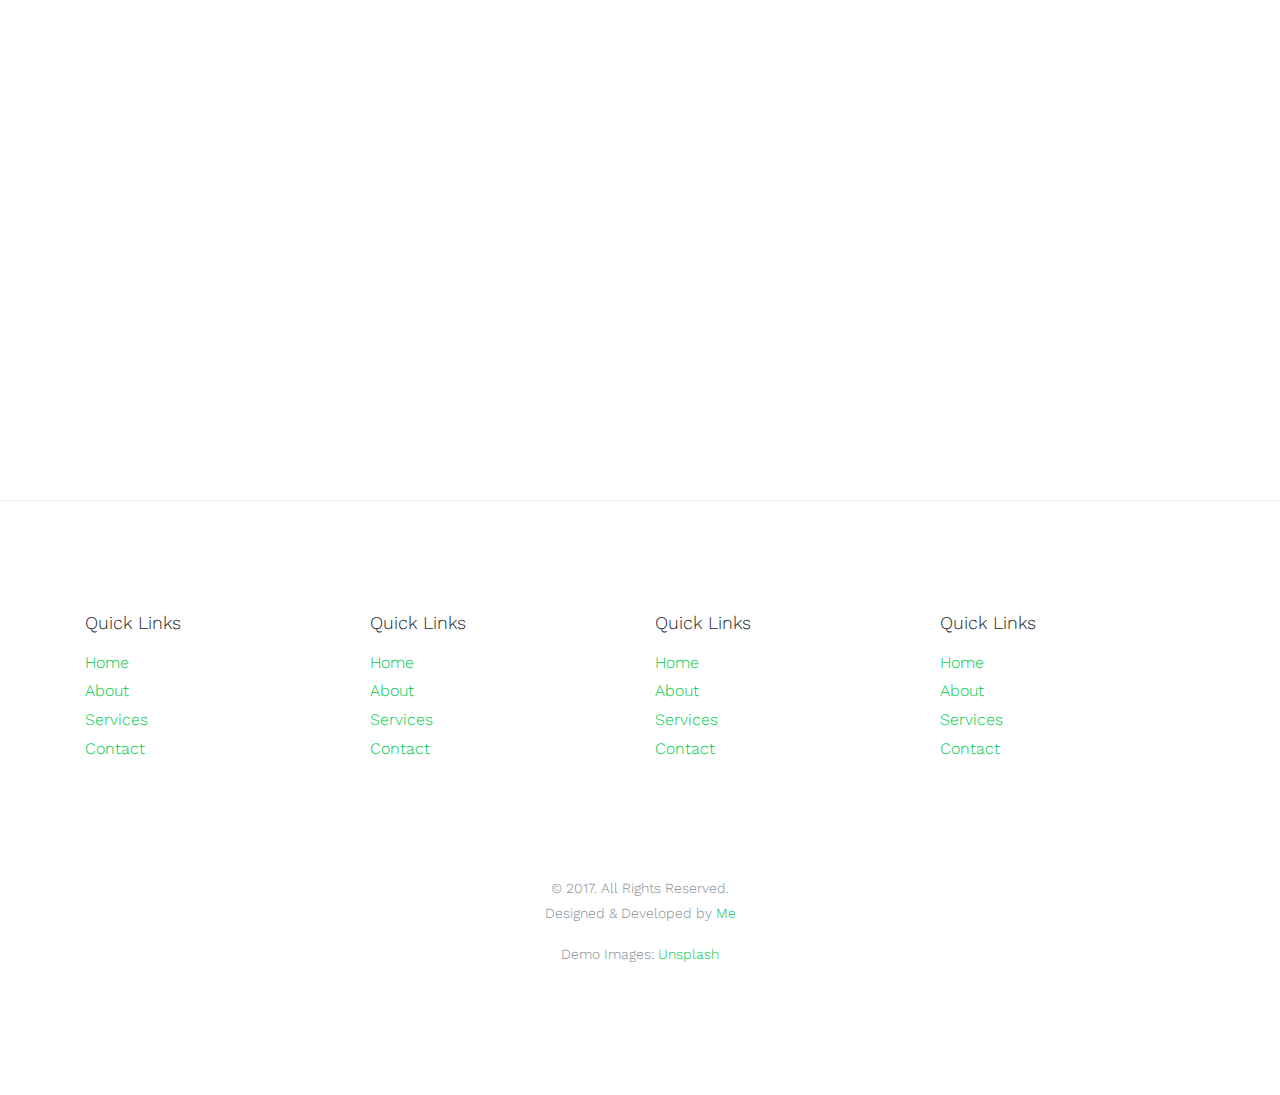
<file: contact.html>
<!DOCTYPE html>
<html lang="en">
	<head>

		<meta charset="utf-8">
		<meta name="viewport" content="width=device-width, initial-scale=1, shrink-to-fit=no">

		<title>Places &mdash; Free HTML5 Bootstrap 4 Theme by ProBootstrap.com</title>
		<meta name="description" content="Free Bootstrap 4 Theme by ProBootstrap.com">
		<meta name="keywords" content="free website templates, free bootstrap themes, free template, free bootstrap, free website template">
    
    
    <link href="https://fonts.googleapis.com/css?family=Work+Sans:300,400,700" rel="stylesheet">

		<link rel="stylesheet" href="assets/css/bootstrap/bootstrap.css">
    <link rel="stylesheet" href="assets/css/animate.css">
    <link rel="stylesheet" href="assets/fonts/ionicons/css/ionicons.min.css">
    
    <link rel="stylesheet" href="assets/css/owl.carousel.min.css">
    
    <link rel="stylesheet" href="assets/fonts/flaticon/font/flaticon.css">

    <link rel="stylesheet" href="assets/fonts/fontawesome/css/font-awesome.min.css">

    <link rel="stylesheet" href="assets/css/select2.css">
    

    <link rel="stylesheet" href="assets/css/helpers.css">
    <link rel="stylesheet" href="assets/css/style.css">

	</head>
	<body>
  

    <nav class="navbar navbar-expand-lg navbar-dark probootstrap_navbar" id="probootstrap-navbar">
      <div class="container">
        <a class="navbar-brand" href="/">Places</a>
        <button class="navbar-toggler" type="button" data-toggle="collapse" data-target="#probootstrap-menu" aria-controls="probootstrap-menu" aria-expanded="false" aria-label="Toggle navigation">
          <span><i class="ion-navicon"></i></span>
        </button>
        <div class="collapse navbar-collapse" id="probootstrap-menu">
          <ul class="navbar-nav ml-auto">
            <li class="nav-item"><a class="nav-link" href="index.html">Home</a></li>
            <li class="nav-item"><a class="nav-link" href="city-guides.html">City Guides</a></li>
            <li class="nav-item"><a class="nav-link" href="services.html">Services</a></li>
            <li class="nav-item"><a class="nav-link" href="travel.html">Travel With Us</a></li>
            <li class="nav-item"><a class="nav-link active" href="contact.html">Contact</a></li>
          </ul>
        </div>
      </div>
    </nav>
    <!-- END nav -->
    

    <section class="probootstrap-cover overflow-hidden relative"  style="background-image: url('assets/images/bg_1.jpg');" data-stellar-background-ratio="0.5" id="section-home">
      <div class="overlay"></div>
      <div class="container">
        <div class="row align-items-center text-center">
          <div class="col-md">
            <h2 class="heading mb-2 display-4 font-light probootstrap-animate">Get In Touch</h2>
             
            <p class="lead mb-5 probootstrap-animate">
              

            </p>
              <a href="#" target="_blank" role="button" class="btn btn-primary p-3 mr-3 pl-5 pr-5 text-uppercase d-lg-inline d-md-inline d-sm-block d-block mb-3">More Templates Here</a> 
            </p>
          </div> 
        </div>
      </div>
    
    </section>
    <!-- END section -->
    
    
    <section class="probootstrap_section bg-light" id="section-contact">
      <div class="container">
        
        <div class="row">
          <div class="col-md-6 probootstrap-animate">
            <p class="mb-5">Far far away, behind the word mountains, far from the countries Vokalia and Consonantia, there live the blind texts. Separated they live in Bookmarksgrove right at the coast of the Semantics, a large language ocean.</p>
            <div class="row">
              <div class="col-md-6">
                <ul class="probootstrap-contact-details">
                  <li>
                    <span class="text-uppercase"><span class="ion-paper-airplane"></span> Email</span>
                    you_mail@gmail.com
                  </li>
                  <li>
                    <span class="text-uppercase"><span class="ion-ios-telephone"></span> Phone</span>
                    +30 976 1382 9921
                  </li>
                </ul>
              </div>
              <div class="col-md-6">
                <ul class="probootstrap-contact-details">
                  <li>
                    <span class="text-uppercase"><span class="ion-ios-telephone"></span> Fax</span>
                    +30 976 1382 9922
                  </li>
                  <li>
                    <span class="text-uppercase"><span class="ion-location"></span> Address</span>
                    San Francisco, CA <br>
                    4th Floor8 Lower  <br>
                    San Francisco street, M1 50F
                  </li>
                </ul>
              </div>
            </div>
          </div>
          <div class="col-md-6  probootstrap-animate">
            <form action="#" method="post" class="probootstrap-form probootstrap-form-box mb60">
              <div class="row mb-3">
                <div class="col-md-6">
                  <div class="form-group">
                    <label for="fname" class="sr-only sr-only-focusable">First Name</label>
                    <input type="text" class="form-control" id="fname" name="fname" placeholder="First Name">
                  </div>
                </div>
                <div class="col-md-6">
                  <div class="form-group">
                    <label for="lname" class="sr-only sr-only-focusable">Last Name</label>
                    <input type="text" class="form-control" id="lname" name="lname" placeholder="Last Name">
                  </div>
                </div>
              </div>
              <div class="form-group">
                <label for="email" class="sr-only sr-only-focusable">Email</label>
                <input type="email" class="form-control" id="email" name="email" placeholder="Email">
              </div>
              <div class="form-group">
                <label for="message" class="sr-only sr-only-focusable">Message</label>
                <textarea cols="30" rows="10" class="form-control" id="message" name="message" placeholder="Write your message"></textarea>
              </div>
              <div class="form-group">
                <input type="submit" class="btn btn-primary" id="submit" name="submit" value="Send Message">
              </div>
            </form>
          </div>
        </div>
      </div>
    </section>
    <!-- END section -->

    <section class="probootstrap_section" id="section-feature-testimonial">
      <div class="container">
        <div class="row justify-content-center mb-5">
          <div class="col-md-12 text-center mb-5 probootstrap-animate">
            <h2 class="display-4 border-bottom probootstrap-section-heading">Why we Love Places</h2>
            <blockquote class="">
              <p class="lead mb-4"><em>Far far away, behind the word mountains, far from the countries Vokalia and Consonantia, there live the blind texts. Separated they live in Bookmarksgrove right at the coast of the Semantics, a large language ocean. A small river named Duden flows by their place and supplies it with the necessary regelialia. It is a paradisematic country, in which roasted parts of sentences fly into your mouth.</em></p>
              <p class="probootstrap-author">
                <a href="#" target="_blank">
                  <img src="assets/images/person_1.jpg" alt="Free Template by ProBootstrap.com" class="rounded-circle">
                  <span class="probootstrap-name">James Smith</span>
                  <span class="probootstrap-title">Chief Executive Officer</span>
                </a>
              </p>
            </blockquote>

          </div>
        </div>
        
      </div>
    </section>
    <!-- END section -->
  
    <footer class="probootstrap_section probootstrap-border-top">
      <div class="container">
        <div class="row mb-5">
          <div class="col-md-3">
            <h3 class="probootstrap_font-18 mb-3">Quick Links</h3>
            <ul class="list-unstyled">
              <li><a href="#" target="_blank">Home</a></li>
              <li><a href="#" target="_blank">About</a></li>
              <li><a href="#" target="_blank">Services</a></li>
              <li><a href="#" target="_blank">Contact</a></li>
            </ul>
          </div>
          <div class="col-md-3">
            <h3 class="probootstrap_font-18 mb-3">Quick Links</h3>
            <ul class="list-unstyled">
              <li><a href="#" target="_blank">Home</a></li>
              <li><a href="#" target="_blank">About</a></li>
              <li><a href="#" target="_blank">Services</a></li>
              <li><a href="#" target="_blank">Contact</a></li>
            </ul>
          </div>
          <div class="col-md-3">
            <h3 class="probootstrap_font-18 mb-3">Quick Links</h3>
            <ul class="list-unstyled">
              <li><a href="#" target="_blank">Home</a></li>
              <li><a href="#" target="_blank">About</a></li>
              <li><a href="#" target="_blank">Services</a></li>
              <li><a href="#" target="_blank">Contact</a></li>
            </ul>
          </div>
          <div class="col-md-3">
            <h3 class="probootstrap_font-18 mb-3">Quick Links</h3>
            <ul class="list-unstyled">
              <li><a href="#" target="_blank">Home</a></li>
              <li><a href="#" target="_blank">About</a></li>
              <li><a href="#" target="_blank">Services</a></li>
              <li><a href="#" target="_blank">Contact</a></li>
            </ul>
          </div>
        </div>
        <div class="row pt-5">
          <div class="col-md-12 text-center">
            <p class="probootstrap_font-14">&copy; 2017. All Rights Reserved. <br> Designed &amp; Developed by <a href="#" target="_blank">Me</a></p>
            <p class="probootstrap_font-14">Demo Images: <a href="https://unsplash.com/" target="_blank">Unsplash</a></p>
          </div>
        </div>
      </div>
    </footer>

    
    <script src="assets/js/jquery.min.js"></script>
    
    <script src="assets/js/popper.min.js"></script>
    <script src="assets/js/bootstrap.min.js"></script>
    <script src="assets/js/owl.carousel.min.js"></script>
    
    <script src="assets/js/jquery.waypoints.min.js"></script>
    <script src="assets/js/jquery.easing.1.3.js"></script>

    <script src="assets/js/select2.min.js"></script>

    <script src="assets/js/main.js"></script>
	</body>
</html>
</file>
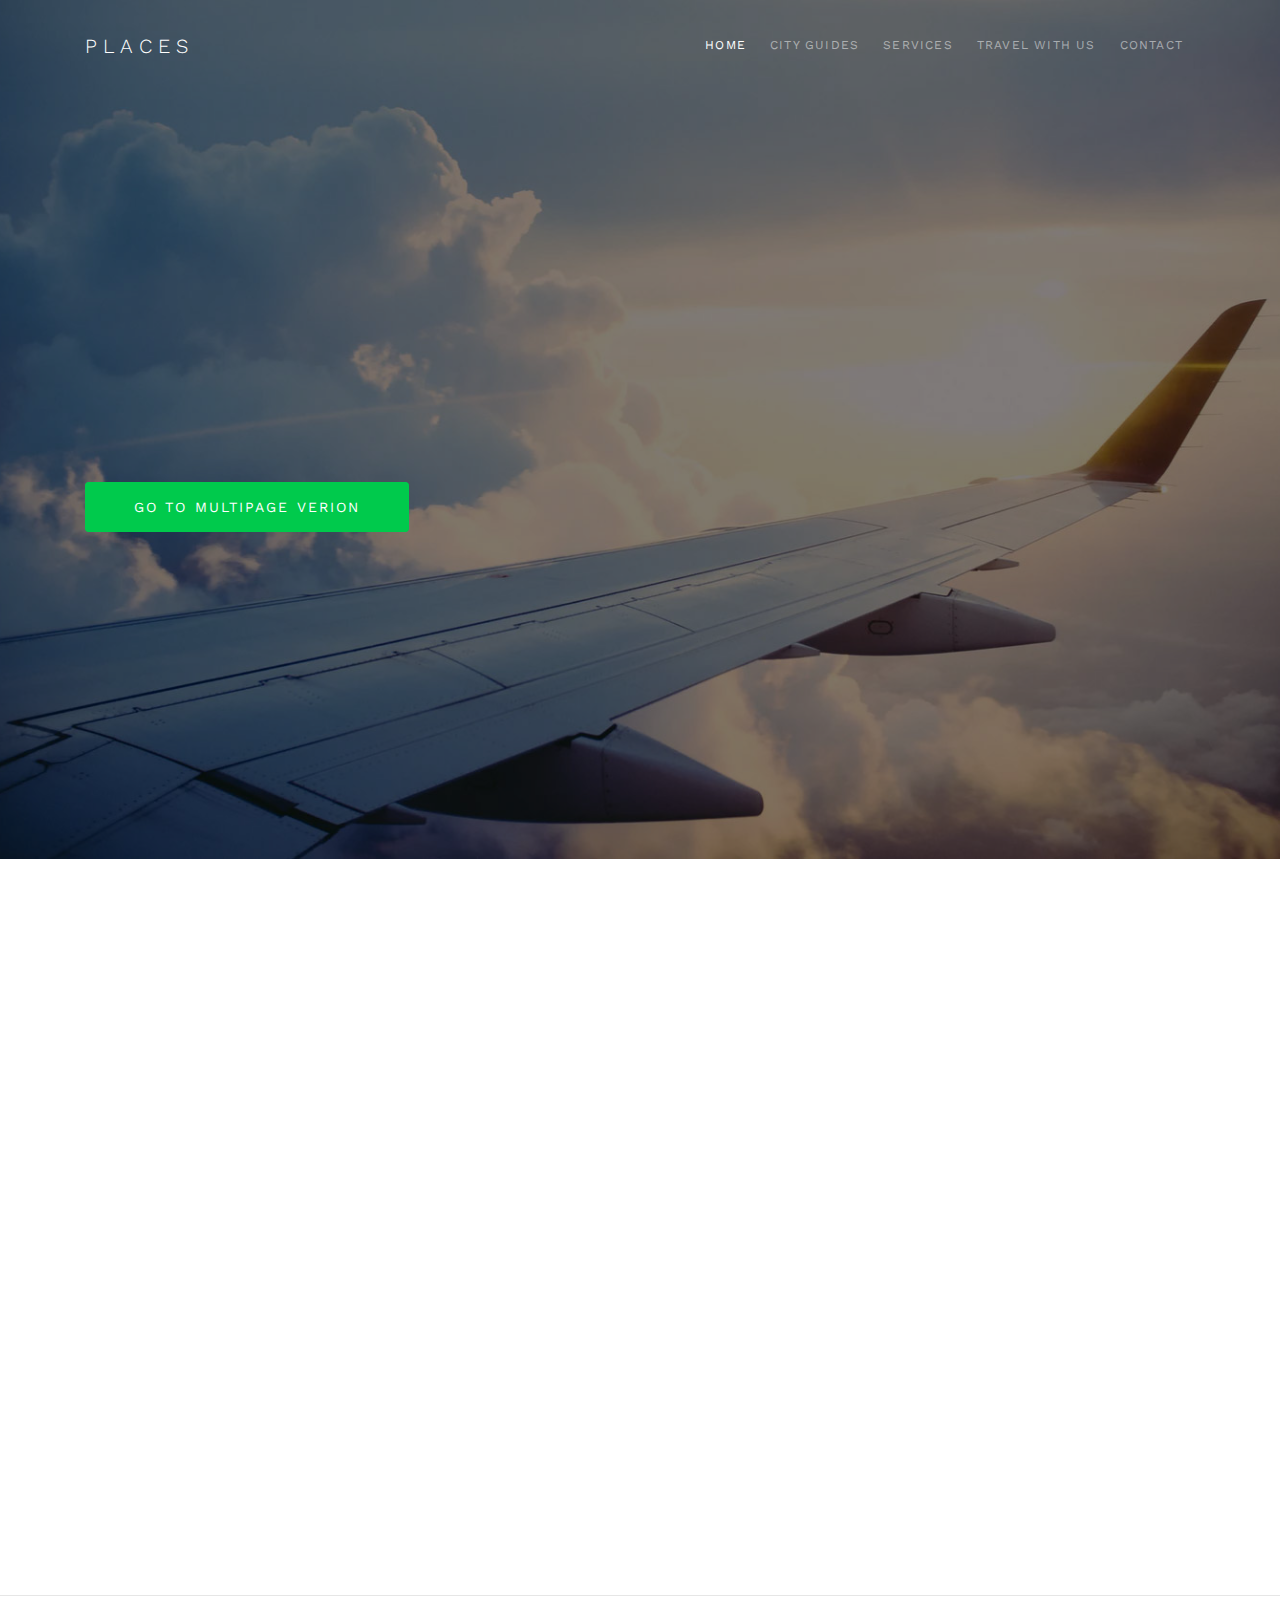
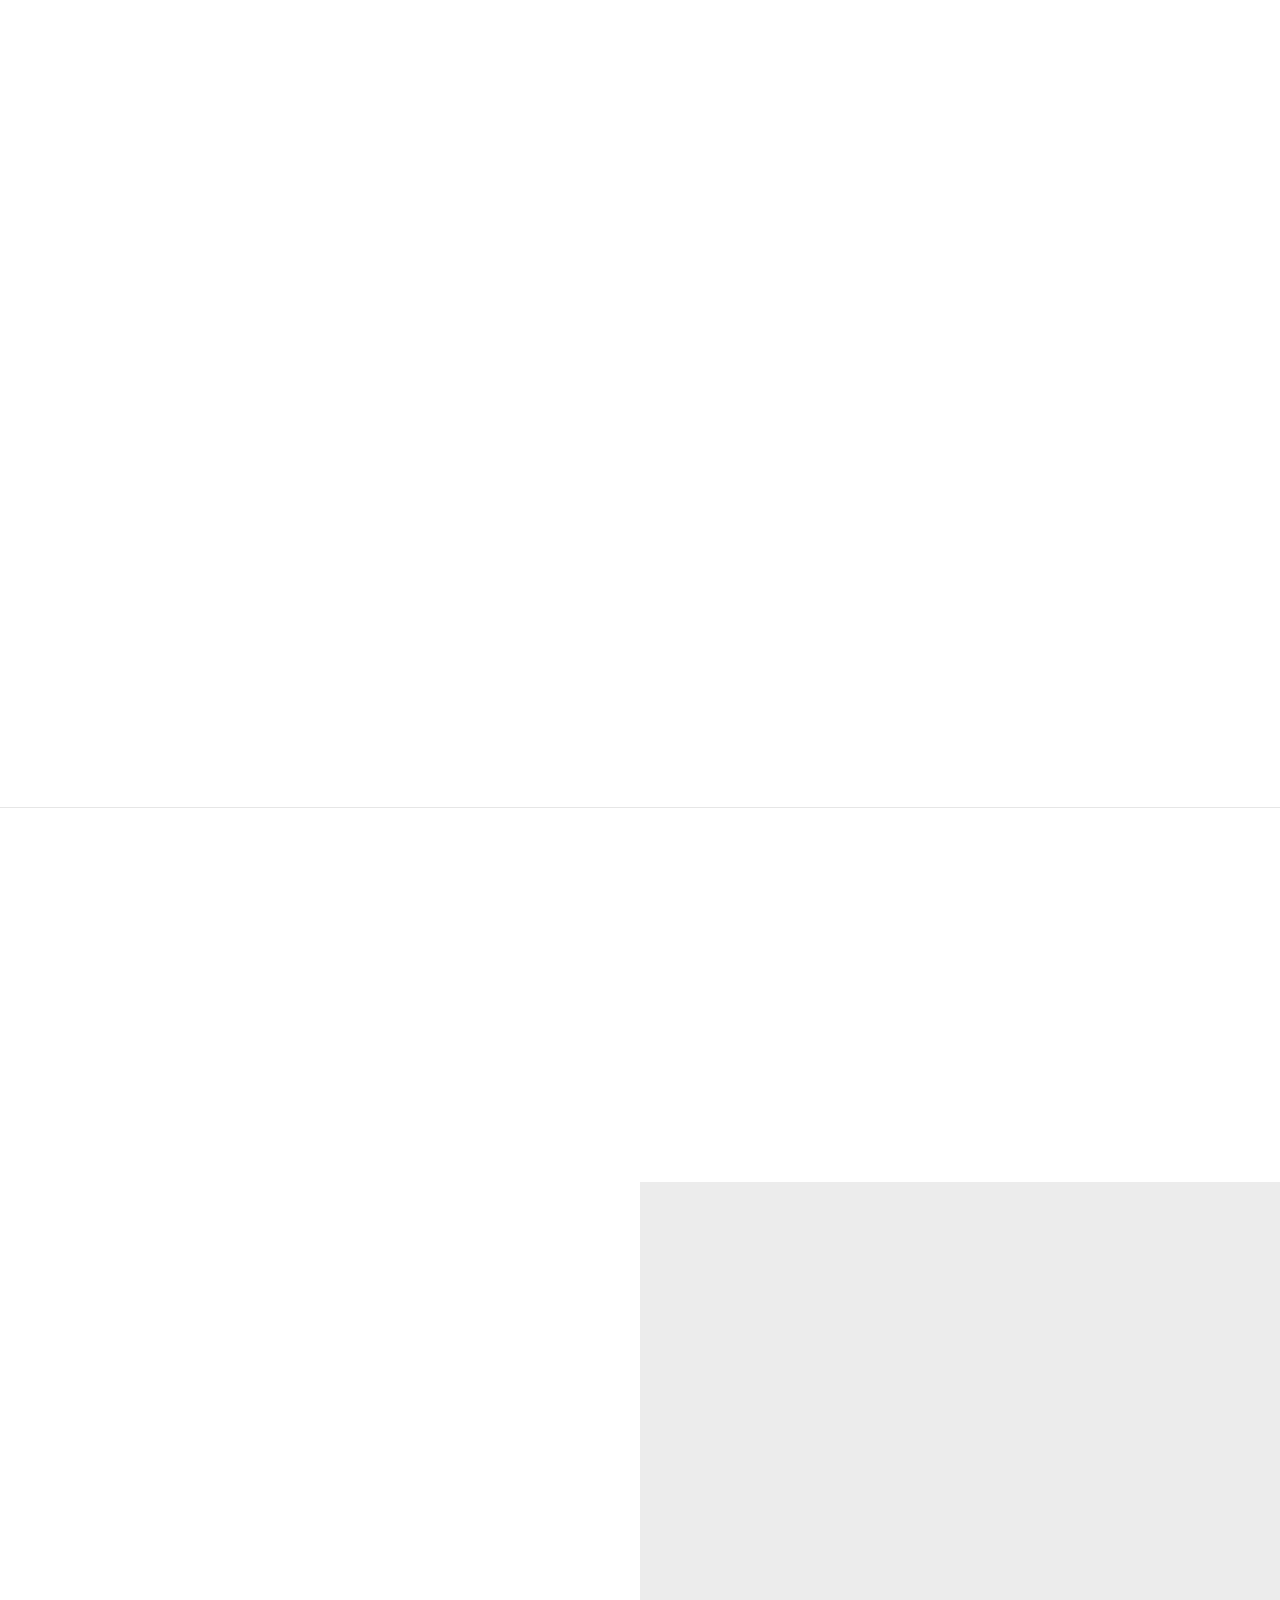
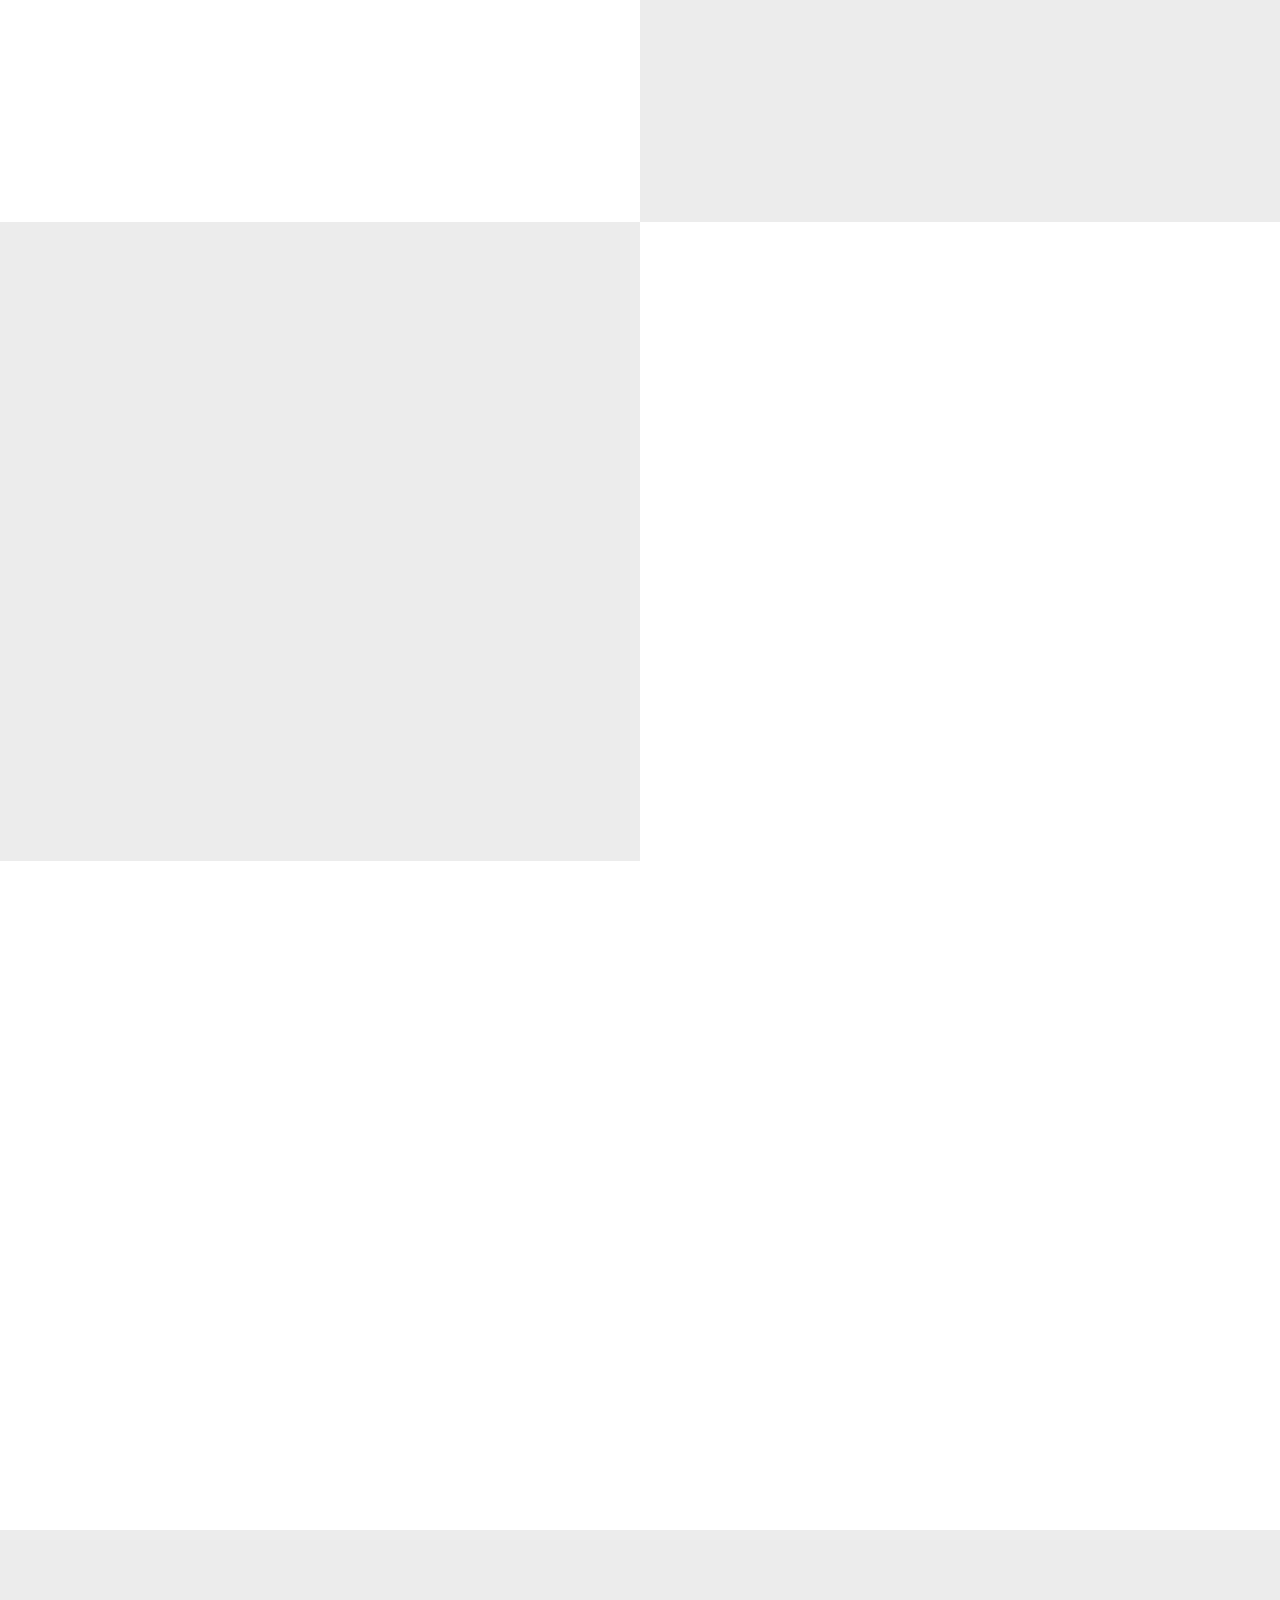
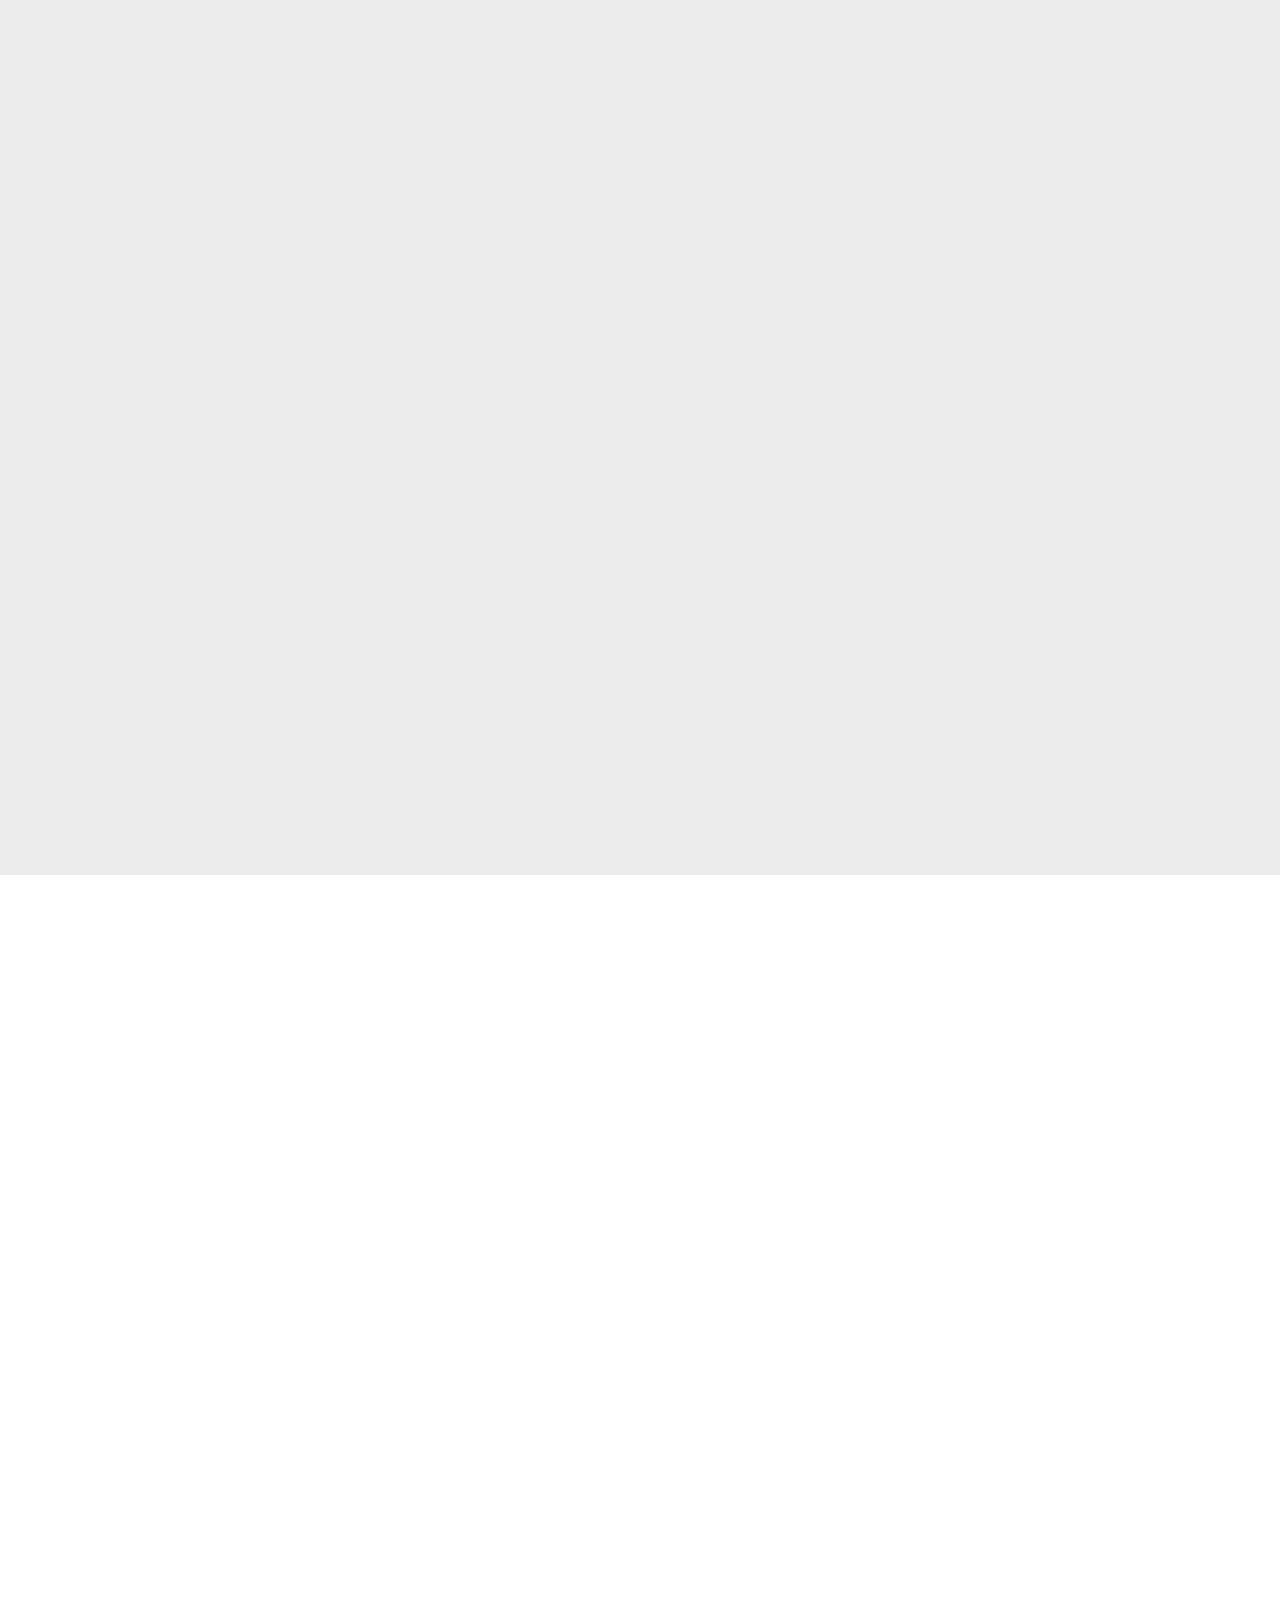
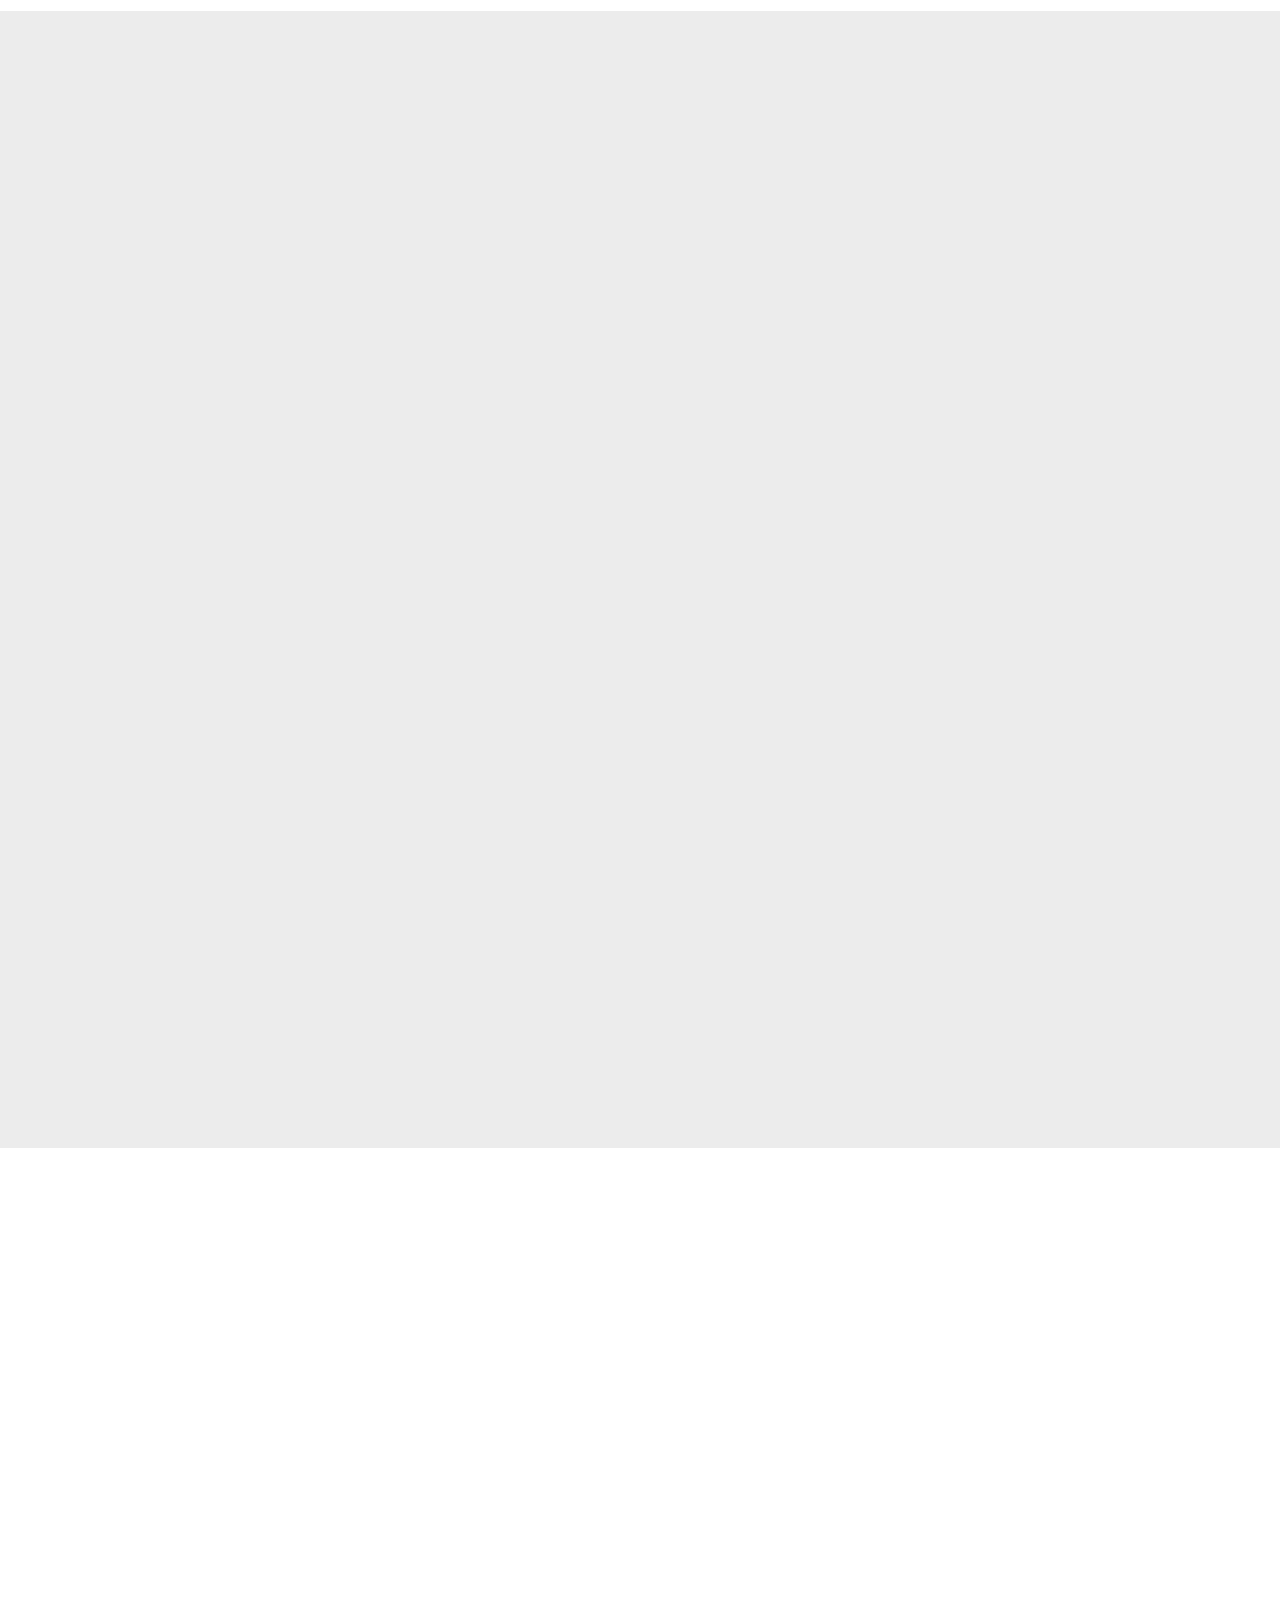
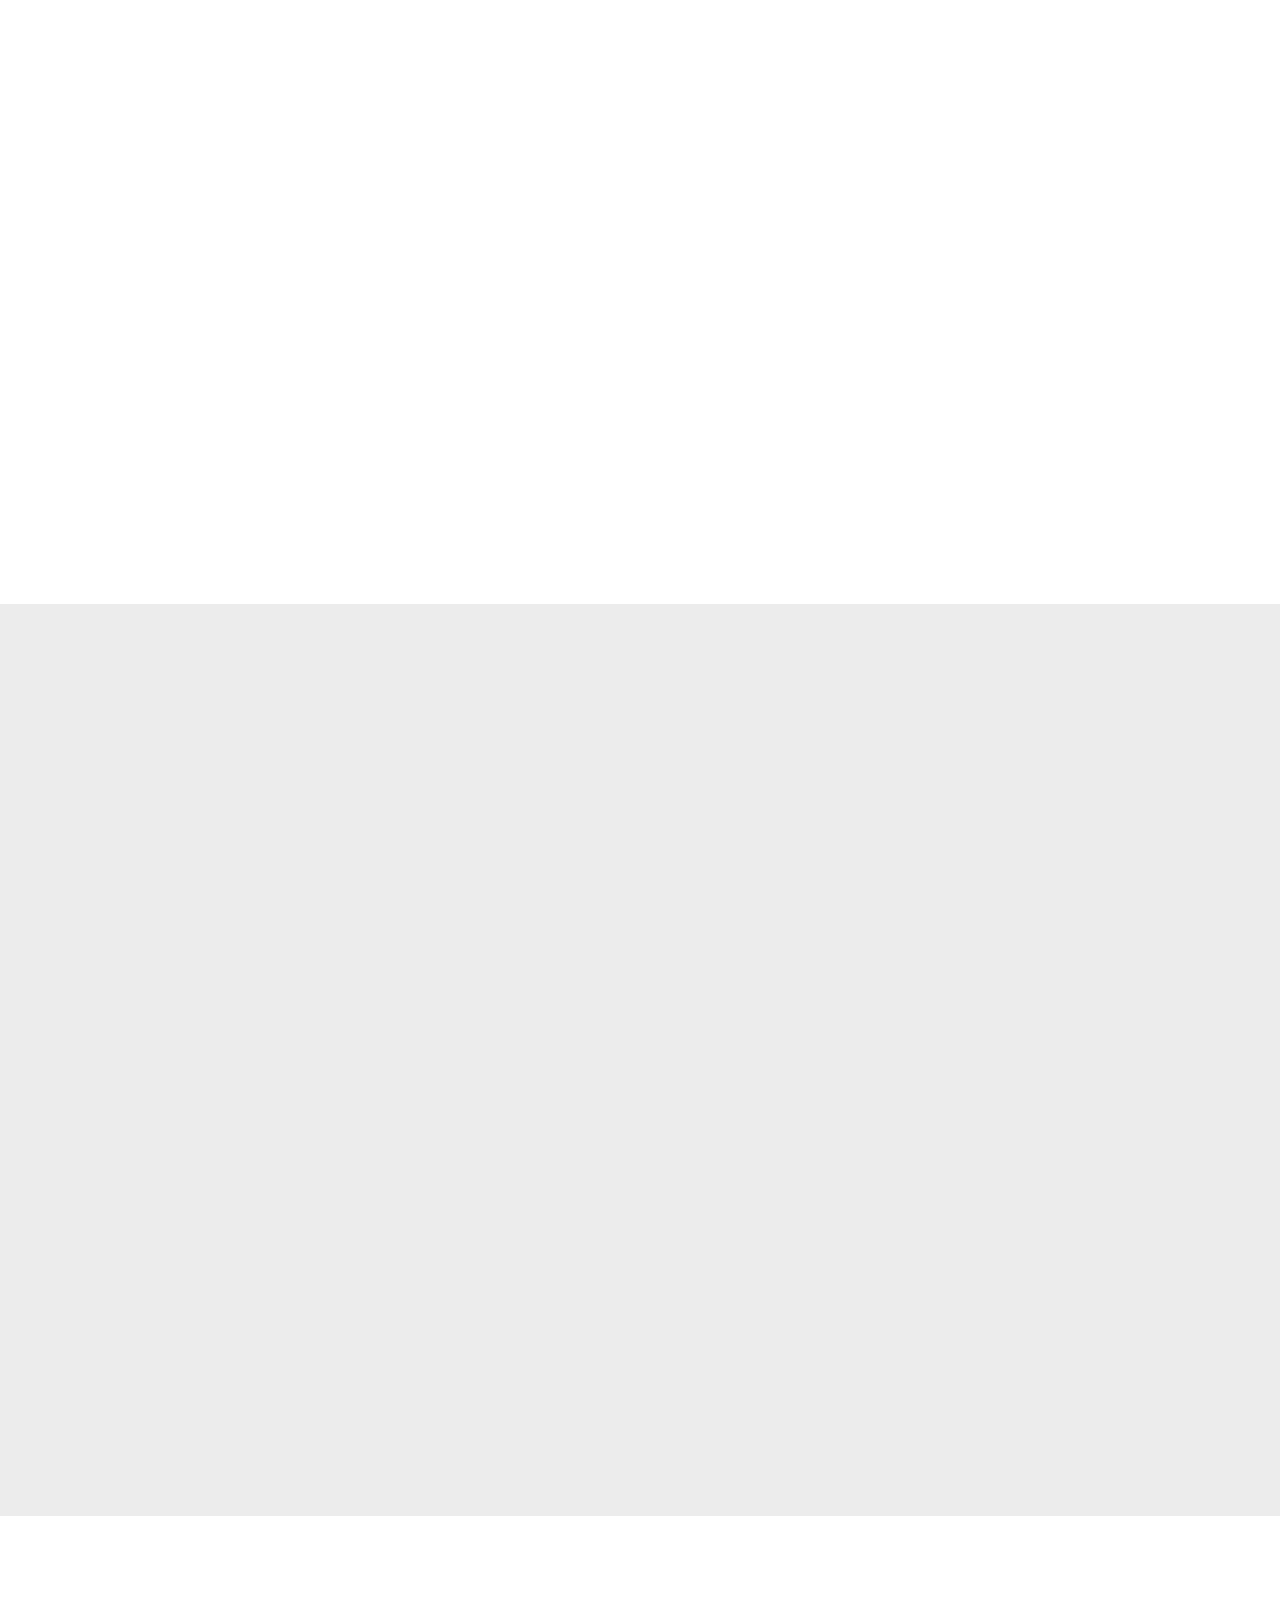
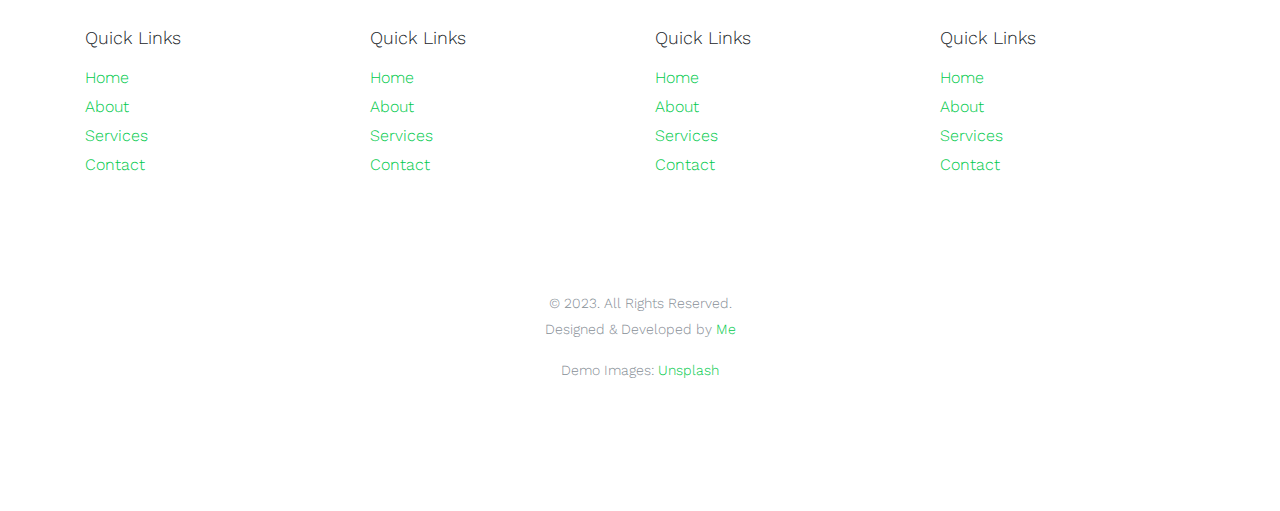
<file: onepage.html>
<!DOCTYPE html>
<html lang="en">
  <head>
  
    <meta charset="utf-8">
    <meta name="viewport" content="width=device-width, initial-scale=1, shrink-to-fit=no">

    <title>Places &mdash; Free HTML5 Bootstrap 4 Theme by ProBootstrap.com</title>
    <meta name="description" content="Free Bootstrap 4 Theme by ProBootstrap.com">
    <meta name="keywords" content="free website templates, free bootstrap themes, free template, free bootstrap, free website template">
    
    
    <link href="https://fonts.googleapis.com/css?family=Work+Sans:300,400,700" rel="stylesheet">

    <link rel="stylesheet" href="assets/css/bootstrap/bootstrap.css">
    <link rel="stylesheet" href="assets/css/animate.css">
    <link rel="stylesheet" href="assets/fonts/ionicons/css/ionicons.min.css">
    
    <link rel="stylesheet" href="assets/css/owl.carousel.min.css">
    
    <link rel="stylesheet" href="assets/fonts/flaticon/font/flaticon.css">

    <link rel="stylesheet" href="assets/css/bootstrap-datepicker.css">
    <link rel="stylesheet" href="assets/fonts/fontawesome/css/font-awesome.min.css">

    <link rel="stylesheet" href="assets/css/select2.css">
    

    <link rel="stylesheet" href="assets/css/helpers.css">
    <link rel="stylesheet" href="assets/css/style.css">

  </head>
  <body data-spy="scroll" data-target="#probootstrap-navbar" data-offset="200">
  

    <nav class="navbar navbar-expand-lg navbar-dark probootstrap_navbar" id="probootstrap-navbar">
      <div class="container">
        <a class="navbar-brand" href="/">Places</a>
        <button class="navbar-toggler" type="button" data-toggle="collapse" data-target="#probootstrap-menu" aria-controls="probootstrap-menu" aria-expanded="false" aria-label="Toggle navigation">
          <span><i class="ion-navicon"></i></span>
        </button>
        <div class="collapse navbar-collapse" id="probootstrap-menu">
          <ul class="navbar-nav ml-auto">
            <li class="nav-item"><a class="nav-link" href="#section-home">Home</a></li>
            <li class="nav-item"><a class="nav-link" href="#section-city-guides">City Guides</a></li>
            <li class="nav-item"><a class="nav-link" href="#section-services">Services</a></li>
            <li class="nav-item"><a class="nav-link" href="#section-travel">Travel With Us</a></li>
            <li class="nav-item"><a class="nav-link" href="#section-contact">Contact</a></li>
          </ul>
        </div>
      </div>
    </nav>
    <!-- END nav -->
    

    <section class="probootstrap-cover overflow-hidden relative"  style="background-image: url('assets/images/bg_1.jpg');"  id="section-home">
      <div class="overlay"></div>
      <div class="container">
        <div class="row align-items-center">
          <div class="col-md">
            <h2 class="heading mb-2 display-4 font-light probootstrap-animate">Explore The World With Ease</h2>
             
            <p class="lead mb-5 probootstrap-animate">
              

            </p>
              <a href="index.html" role="button" class="btn btn-primary p-3 mr-3 pl-5 pr-5 text-uppercase d-lg-inline d-md-inline d-sm-block d-block mb-3">Go to MultiPage Verion</a> 
            </p>
          </div> 
          <div class="col-md probootstrap-animate">
            <form action="#" class="probootstrap-form">
              <div class="form-group">
                <div class="row mb-3">
                  <div class="col-md">
                    <div class="form-group">
                      <label for="id_label_single">From</label>

                      <label for="id_label_single" style="width: 100%;">
                        <select class="js-example-basic-single js-states form-control" id="id_label_single" style="width: 100%;">
                          <option value="Australia">Australia</option>
                          <option value="Japan">Japan</option>
                          <option value="United States">United States</option>
                          <option value="Brazil">Brazil</option>
                          <option value="China">China</option>
                          <option value="Israel">Israel</option>
                          <option value="Philippines">Philippines</option>
                          <option value="Malaysia">Malaysia</option>
                          <option value="Canada">Canada</option>
                          <option value="Chile">Chile</option>
                          <option value="Chile">Zimbabwe</option>
                        </select>
                      </label>


                    </div>
                  </div>
                  <div class="col-md">
                    <div class="form-group">
                      <label for="id_label_single2">To</label>
                      <div class="probootstrap_select-wrap">
                        <label for="id_label_single2" style="width: 100%;">
                        <select class="js-example-basic-single js-states form-control" id="id_label_single2" style="width: 100%;">
                          <option value="Australia">Australia</option>
                          <option value="Japan">Japan</option>
                          <option value="United States">United States</option>
                          <option value="Brazil">Brazil</option>
                          <option value="China">China</option>
                          <option value="Israel">Israel</option>
                          <option value="Philippines">Philippines</option>
                          <option value="Malaysia">Malaysia</option>
                          <option value="Canada">Canada</option>
                          <option value="Chile">Chile</option>
                          <option value="Chile">Zimbabwe</option>
                        </select>
                      </label>
                      </div>
                    </div>
                  </div>
                </div>
                <!-- END row -->
                <div class="row mb-5">
                  <div class="col-md">
                    <div class="form-group">
                      <label for="probootstrap-date-departure">Departure</label>
                      <div class="probootstrap-date-wrap">
                        <span class="icon ion-calendar"></span> 
                        <input type="text" id="probootstrap-date-departure" class="form-control" placeholder="">
                      </div>
                    </div>
                  </div>
                  <div class="col-md">
                    <div class="form-group">
                      <label for="probootstrap-date-arrival">Arrival</label>
                      <div class="probootstrap-date-wrap">
                        <span class="icon ion-calendar"></span> 
                        <input type="text" id="probootstrap-date-arrival" class="form-control" placeholder="">
                      </div>
                    </div>
                  </div>
                </div>
                <!-- END row -->
                <div class="row">
                  <div class="col-md">
                    <label for="round" class="mr-5"><input type="radio" id="round" name="direction">  Round</label>
                    <label for="oneway"><input type="radio" id="oneway" name="direction">  Oneway</label>
                  </div>
                  <div class="col-md">
                    <input type="submit" value="Submit" class="btn btn-primary btn-block">
                  </div>
                </div>
              </div>
            </form>
          </div>
        </div>
      </div>
    
    </section>
    <!-- END section -->
    

    <section class="probootstrap_section" id="section-feature-testimonial">
      <div class="container">
        <div class="row justify-content-center mb-5">
          <div class="col-md-12 text-center mb-5 probootstrap-animate">
            <h2 class="display-4 border-bottom probootstrap-section-heading">Why we Love Places</h2>
            <blockquote class="">
              <p class="lead mb-4"><em>Far far away, behind the word mountains, far from the countries Vokalia and Consonantia, there live the blind texts. Separated they live in Bookmarksgrove right at the coast of the Semantics, a large language ocean. A small river named Duden flows by their place and supplies it with the necessary regelialia. It is a paradisematic country, in which roasted parts of sentences fly into your mouth.</em></p>
              <p class="probootstrap-author">
                <a href="#" target="_blank">
                  <img src="assets/images/person_1.jpg" alt="Free Template by ProBootstrap.com" class="rounded-circle">
                  <span class="probootstrap-name">James Smith</span>
                  <span class="probootstrap-title">Chief Executive Officer</span>
                </a>
              </p>
            </blockquote>

          </div>
        </div>
        
      </div>
    </section>
    <!-- END section -->


    <section class="probootstrap_section" id="section-city-guides">
      <div class="container">
        <div class="row text-center mb-5 probootstrap-animate">
          <div class="col-md-12">
            <h2 class="display-4 border-bottom probootstrap-section-heading">Top Places Around The World</h2>
          </div>
        </div>
        <div class="row">
          <div class="col-lg-3 col-md-6 probootstrap-animate mb-3">
            <a href="#" class="probootstrap-thumbnail">
              <img src="assets/images/img_1.jpg" alt="Free Template by ProBootstrap.com" class="img-fluid">
              <div class="probootstrap-text">
                <h3>Buena</h3>
              </div>
            </a>
          </div>
          <div class="col-lg-3 col-md-6 probootstrap-animate mb-3">
            <a href="#" class="probootstrap-thumbnail">
              <img src="assets/images/img_2.jpg" alt="Free Template by ProBootstrap.com" class="img-fluid">
              <h3>Road</h3>
            </a>
          </div>
          <div class="col-lg-3 col-md-6 probootstrap-animate mb-3">
            <a href="#" class="probootstrap-thumbnail">
              <img src="assets/images/img_3.jpg" alt="Free Template by ProBootstrap.com" class="img-fluid">
              <h3>Australia</h3>
            </a>
          </div>
          <div class="col-lg-3 col-md-6 probootstrap-animate mb-3">
            <a href="#" class="probootstrap-thumbnail">
              <img src="assets/images/img_4.jpg" alt="Free Template by ProBootstrap.com" class="img-fluid">
              <h3>Japan</h3>
            </a>
          </div>
        </div>
      </div>
    </section>
    
  

    <section class="probootstrap_section" id="section-services">
      <div class="container">
        <div class="row text-center mb-5 probootstrap-animate">
          <div class="col-md-12">
            <h2 class="display-4 border-bottom probootstrap-section-heading">Our Services</h2>
          </div>
        </div>
      </div>
    </section>
        

    <section class="probootstrap-section-half d-md-flex" id="section-about">
      <div class="probootstrap-image probootstrap-animate" data-animate-effect="fadeIn" style="background-image: url(assets/images/img_2.jpg)"></div>
      <div class="probootstrap-text">
        <div class="probootstrap-inner probootstrap-animate" data-animate-effect="fadeInRight">
          <h2 class="heading mb-4">Customer Service</h2>
          <p>Far far away, behind the word mountains, far from the countries Vokalia and Consonantia, there live the blind texts. Separated they live in Bookmarksgrove right at the coast of the Semantics, a large language ocean.</p>
          <p>Even the all-powerful Pointing has no control about the blind texts it is an almost unorthographic life One day however a small line of blind text by the name of Lorem Ipsum decided to leave for the far World of Grammar.</p>
          <p><a href="#" class="btn btn-primary">Read More</a></p>
        </div>
      </div>
    </section>


    <section class="probootstrap-section-half d-md-flex">
      <div class="probootstrap-image order-2 probootstrap-animate" data-animate-effect="fadeIn" style="background-image: url(assets/images/img_3.jpg)"></div>
      <div class="probootstrap-text order-1">
        <div class="probootstrap-inner probootstrap-animate" data-animate-effect="fadeInLeft">
          <h2 class="heading mb-4">Payment Options</h2>
          <p>Far far away, behind the word mountains, far from the countries Vokalia and Consonantia, there live the blind texts. Separated they live in Bookmarksgrove right at the coast of the Semantics, a large language ocean.</p>
          <p>Even the all-powerful Pointing has no control about the blind texts it is an almost unorthographic life One day however a small line of blind text by the name of Lorem Ipsum decided to leave for the far World of Grammar.</p>
          <p><a href="#" class="btn btn-primary">Learn More</a></p>
        </div>
      </div>
    </section>
    <!-- END section -->

    <section class="probootstrap_section" id="section-travel">
      <div class="container">
        <div class="row text-center mb-5 probootstrap-animate">
          <div class="col-md-12">
            <h2 class="display-4 border-bottom probootstrap-section-heading">Travel With Us</h2>
          </div>
        </div>
        
        <div class="row probootstrap-animate">
          <div class="col-md-12">
            <div class="owl-carousel js-owl-carousel">
              <a class="probootstrap-slide" href="#">
                <span class="flaticon-teatro-de-la-caridad"></span>
                <em>Teatro de la Caridad</em>
              </a>
              <a class="probootstrap-slide" href="#">
                <span class="flaticon-royal-museum-of-the-armed-forces"></span>
                <em>Royal Museum of the Armed Forces</em>
              </a>
              <a class="probootstrap-slide" href="#">
                <span class="flaticon-parthenon"></span>
                <em>Parthenon</em>
              </a>
              <a class="probootstrap-slide" href="#">
                <span class="flaticon-marina-bay-sands"></span>
                <em>Marina Bay Sands</em>
              </a>
              <a class="probootstrap-slide" href="#">
                <span class="flaticon-samarra-minaret"></span>
                <em>Samarra Minaret</em>
              </a>
              <a class="probootstrap-slide" href="#">
                <span class="flaticon-chiang-kai-shek-memorial"></span>
                <em>Chiang Kai Shek Memorial</em>
              </a>
              <a class="probootstrap-slide" href="#">
                <span class="flaticon-heuvelse-kerk-tilburg"></span>
                <em>Heuvelse Kerk Tilburg</em>
              </a>
              <a class="probootstrap-slide" href="#">
                <span class="flaticon-cathedral-of-cordoba"></span>
                <em>Cathedral of Cordoba</em>
              </a>
              <a class="probootstrap-slide" href="#">
                <span class="flaticon-london-bridge"></span>
                <em>London Bridge</em>
              </a>
              <a class="probootstrap-slide" href="#">
                <span class="flaticon-taj-mahal"></span>
                <em>Taj Mahal</em>
              </a>
              <a class="probootstrap-slide" href="#">
                <span class="flaticon-leaning-tower-of-pisa"></span>
                <em>Leaning Tower of Pisa</em>
              </a>
              <a class="probootstrap-slide" href="#">
                <span class="flaticon-burj-al-arab"></span>
                <em>Burj al Arab</em>
              </a>
              <a class="probootstrap-slide" href="#">
                <span class="flaticon-gate-of-india"></span>
                <em>Gate of India</em>
              </a>
              <a class="probootstrap-slide" href="#">
                <span class="flaticon-osaka-castle"></span>
                <em>Osaka Castle</em>
              </a>
              <a class="probootstrap-slide" href="#">
                <span class="flaticon-statue-of-liberty"></span>
                <em>Statue of Liberty</em>
              </a>
              
            </div>
          </div>
        </div>
      </div>
    </section>
    <!-- END section -->

    <section class="probootstrap_section bg-light">
      <div class="container">
        <div class="row text-center mb-5 probootstrap-animate">
          <div class="col-md-12">
            <h2 class="display-4 border-bottom probootstrap-section-heading">More Services</h2>
          </div>
        </div>
        <div class="row">
          <div class="col-md-6">

            <div class="media probootstrap-media d-flex align-items-stretch mb-4 probootstrap-animate">
              <div class="probootstrap-media-image" style="background-image: url(assets/images/img_1.jpg)">
              </div>
              <div class="media-body">
                <h5 class="mb-3">01. Service Title Here</h5>
                <p>Far far away, behind the word mountains, far from the countries Vokalia and Consonantia, there live the blind texts. </p>
              </div>
            </div>

            <div class="media probootstrap-media d-flex align-items-stretch mb-4 probootstrap-animate">
              <div class="probootstrap-media-image" style="background-image: url(assets/images/img_2.jpg)">
              </div>
              <div class="media-body">
                <h5 class="mb-3">02. Service Title Here</h5>
                <p>Far far away, behind the word mountains, far from the countries Vokalia and Consonantia, there live the blind texts. </p>
              </div>
            </div>

          </div>
          <div class="col-md-6">
            
            <div class="media probootstrap-media d-flex align-items-stretch mb-4 probootstrap-animate">
              <div class="probootstrap-media-image" style="background-image: url(assets/images/img_4.jpg)">
              </div>
              <div class="media-body">
                <h5 class="mb-3">03. Service Title Here</h5>
                <p>Far far away, behind the word mountains, far from the countries Vokalia and Consonantia, there live the blind texts. </p>
              </div>
            </div>

            <div class="media probootstrap-media d-flex align-items-stretch mb-4 probootstrap-animate">
              <div class="probootstrap-media-image" style="background-image: url(assets/images/img_5.jpg)">
              </div>
              <div class="media-body">
                <h5 class="mb-3">04. Service Title Here</h5>
                <p>Far far away, behind the word mountains, far from the countries Vokalia and Consonantia, there live the blind texts. </p>
              </div>
            </div>

          </div>
        </div>
      </div>
    </section>
    <!-- END section -->

    <section class="probootstrap_section" id="section-feature-testimonial">
      <div class="container">
        <div class="row justify-content-center mb-5">
          <div class="col-md-12 text-center mb-5 probootstrap-animate">
            <h2 class="display-4 border-bottom probootstrap-section-heading">Testimonial</h2>
            <blockquote class="">
              <p class="lead mb-4"><em>Far far away, behind the word mountains, far from the countries Vokalia and Consonantia, there live the blind texts. Separated they live in Bookmarksgrove right at the coast of the Semantics, a large language ocean. A small river named Duden flows by their place and supplies it with the necessary regelialia. It is a paradisematic country, in which roasted parts of sentences fly into your mouth.</em></p>
              <p class="probootstrap-author">
                <a href="#" target="_blank">
                  <img src="assets/images/person_1.jpg" alt="Free Template by ProBootstrap.com" class="rounded-circle">
                  <span class="probootstrap-name">James Smith</span>
                  <span class="probootstrap-title">Chief Executive Officer</span>
                </a>
              </p>
            </blockquote>

          </div>
        </div>
        
      </div>
    </section>
    <!-- END section -->

    <section class="probootstrap_section bg-light">
      <div class="container">
        <div class="row text-center mb-5 probootstrap-animate">
          <div class="col-md-12">
            <h2 class="display-4 border-bottom probootstrap-section-heading">News</h2>
          </div>
        </div>
        <div class="row">
          <div class="col-md-6">

            <div class="media probootstrap-media d-flex align-items-stretch mb-4 probootstrap-animate">
              <div class="probootstrap-media-image" style="background-image: url(assets/images/img_1.jpg)">
              </div>
              <div class="media-body">
                <span class="text-uppercase">January 1st 2018</span>
                <h5 class="mb-3">Travel To United States Without Visa</h5>
                <p>Far far away, behind the word mountains, far from the countries Vokalia and Consonantia, there live the blind texts. </p>
                <p><a href="#">Read More</a></p>
              </div>
            </div>

            <div class="media probootstrap-media d-flex align-items-stretch mb-4 probootstrap-animate">
              <div class="probootstrap-media-image" style="background-image: url(assets/images/img_2.jpg)">
              </div>
              <div class="media-body">
                <span class="text-uppercase">January 1st 2018</span>
                <h5 class="mb-3">Travel To United States Without Visa</h5>
                <p>Far far away, behind the word mountains, far from the countries Vokalia and Consonantia, there live the blind texts. </p>
                <p><a href="#">Read More</a></p>
              </div>
            </div>

          </div>
          <div class="col-md-6">
            
            <div class="media probootstrap-media d-flex align-items-stretch mb-4 probootstrap-animate">
              <div class="probootstrap-media-image" style="background-image: url(assets/images/img_4.jpg)">
              </div>
              <div class="media-body">
                <span class="text-uppercase">January 1st 2018</span>
                <h5 class="mb-3">Travel To United States Without Visa</h5>
                <p>Far far away, behind the word mountains, far from the countries Vokalia and Consonantia, there live the blind texts. </p>
                <p><a href="#">Read More</a></p>
              </div>
            </div>

            <div class="media probootstrap-media d-flex align-items-stretch mb-4 probootstrap-animate">
              <div class="probootstrap-media-image" style="background-image: url(assets/images/img_5.jpg)">
              </div>
              <div class="media-body">
                <span class="text-uppercase">January 1st 2018</span>
                <h5 class="mb-3">Travel To United States Without Visa</h5>
                <p>Far far away, behind the word mountains, far from the countries Vokalia and Consonantia, there live the blind texts. </p>
                <p><a href="#">Read More</a></p>
              </div>
            </div>

          </div>
        </div>
      </div>
    </section>
    <!-- END section -->

    <section class="probootstrap_section">
      <div class="container">
        <div class="row text-center mb-5 probootstrap-animate">
          <div class="col-md-12">
            <h2 class="display-4 border-bottom probootstrap-section-heading">Travel With Us</h2>
          </div>
        </div>
        
        <div class="row probootstrap-animate">
          <div class="col-md-12">
            <div class="owl-carousel js-owl-carousel-2">
              <div>
                <div class="media probootstrap-media d-block align-items-stretch mb-4 probootstrap-animate">
                  <img src="assets/images/sq_img_2.jpg" alt="Free Template by ProBootstrap" class="img-fluid">
                  <div class="media-body">
                    <h5 class="mb-3">02. Service Title Here</h5>
                    <p>Far far away, behind the word mountains, far from the countries Vokalia and Consonantia, there live the blind texts. </p>
                  </div>
                </div>
              </div>
              <!-- END slide item -->

              <div>
                <div class="media probootstrap-media d-block align-items-stretch mb-4 probootstrap-animate">
                  <img src="assets/images/sq_img_1.jpg" alt="Free Template by ProBootstrap" class="img-fluid">
                  <div class="media-body">
                    <h5 class="mb-3">02. Service Title Here</h5>
                    <p>Far far away, behind the word mountains, far from the countries Vokalia and Consonantia, there live the blind texts. </p>
                  </div>
                </div>
              </div>
              <!-- END slide item -->

              <div>
                <div class="media probootstrap-media d-block align-items-stretch mb-4 probootstrap-animate">
                  <img src="assets/images/sq_img_3.jpg" alt="Free Template by ProBootstrap" class="img-fluid">
                  <div class="media-body">
                    <h5 class="mb-3">02. Service Title Here</h5>
                    <p>Far far away, behind the word mountains, far from the countries Vokalia and Consonantia, there live the blind texts. </p>
                  </div>
                </div>
              </div>
              <!-- END slide item -->

              <div>
                <div class="media probootstrap-media d-block align-items-stretch mb-4 probootstrap-animate">
                  <img src="assets/images/sq_img_4.jpg" alt="Free Template by ProBootstrap" class="img-fluid">
                  <div class="media-body">
                    <h5 class="mb-3">02. Service Title Here</h5>
                    <p>Far far away, behind the word mountains, far from the countries Vokalia and Consonantia, there live the blind texts. </p>
                  </div>
                </div>
              </div>
              <!-- END slide item -->

              <div>
                <div class="media probootstrap-media d-block align-items-stretch mb-4 probootstrap-animate">
                  <img src="assets/images/sq_img_5.jpg" alt="Free Template by ProBootstrap" class="img-fluid">
                  <div class="media-body">
                    <h5 class="mb-3">02. Service Title Here</h5>
                    <p>Far far away, behind the word mountains, far from the countries Vokalia and Consonantia, there live the blind texts. </p>
                  </div>
                </div>
              </div>
              <!-- END slide item -->


              <div>
                <div class="media probootstrap-media d-block align-items-stretch mb-4 probootstrap-animate">
                  <img src="assets/images/sq_img_2.jpg" alt="Free Template by ProBootstrap" class="img-fluid">
                  <div class="media-body">
                    <h5 class="mb-3">02. Service Title Here</h5>
                    <p>Far far away, behind the word mountains, far from the countries Vokalia and Consonantia, there live the blind texts. </p>
                  </div>
                </div>
              </div>
              <!-- END slide item -->

              <div>
                <div class="media probootstrap-media d-block align-items-stretch mb-4 probootstrap-animate">
                  <img src="assets/images/sq_img_1.jpg" alt="Free Template by ProBootstrap" class="img-fluid">
                  <div class="media-body">
                    <h5 class="mb-3">02. Service Title Here</h5>
                    <p>Far far away, behind the word mountains, far from the countries Vokalia and Consonantia, there live the blind texts. </p>
                  </div>
                </div>
              </div>
              <!-- END slide item -->

              <div>
                <div class="media probootstrap-media d-block align-items-stretch mb-4 probootstrap-animate">
                  <img src="assets/images/sq_img_3.jpg" alt="Free Template by ProBootstrap" class="img-fluid">
                  <div class="media-body">
                    <h5 class="mb-3">02. Service Title Here</h5>
                    <p>Far far away, behind the word mountains, far from the countries Vokalia and Consonantia, there live the blind texts. </p>
                  </div>
                </div>
              </div>
              <!-- END slide item -->

              <div>
                <div class="media probootstrap-media d-block align-items-stretch mb-4 probootstrap-animate">
                  <img src="assets/images/sq_img_4.jpg" alt="Free Template by ProBootstrap" class="img-fluid">
                  <div class="media-body">
                    <h5 class="mb-3">02. Service Title Here</h5>
                    <p>Far far away, behind the word mountains, far from the countries Vokalia and Consonantia, there live the blind texts. </p>
                  </div>
                </div>
              </div>
              <!-- END slide item -->

              <div>
                <div class="media probootstrap-media d-block align-items-stretch mb-4 probootstrap-animate">
                  <img src="assets/images/sq_img_5.jpg" alt="Free Template by ProBootstrap" class="img-fluid">
                  <div class="media-body">
                    <h5 class="mb-3">02. Service Title Here</h5>
                    <p>Far far away, behind the word mountains, far from the countries Vokalia and Consonantia, there live the blind texts. </p>
                  </div>
                </div>
              </div>
              <!-- END slide item -->
              
            </div>
          </div>
        </div>
      </div>
    </section>
    <!-- END section -->

    <section class="probootstrap_section bg-light" id="section-contact">
      <div class="container">
        <div class="row text-center mb-5 probootstrap-animate">
          <div class="col-md-12">
            <h2 class="display-4 border-bottom probootstrap-section-heading">Get in Touch</h2>
          </div>
        </div>
        <div class="row">
          <div class="col-md-6 probootstrap-animate">
            <p class="mb-5">Far far away, behind the word mountains, far from the countries Vokalia and Consonantia, there live the blind texts. Separated they live in Bookmarksgrove right at the coast of the Semantics, a large language ocean.</p>
            <div class="row">
              <div class="col-md-6">
                <ul class="probootstrap-contact-details">
                  <li>
                    <span class="text-uppercase"><span class="ion-paper-airplane"></span> Email</span>
                    you_mail@gmail.com
                  </li>
                  <li>
                    <span class="text-uppercase"><span class="ion-ios-telephone"></span> Phone</span>
                    +30 976 1382 9921
                  </li>
                </ul>
              </div>
              <div class="col-md-6">
                <ul class="probootstrap-contact-details">
                  <li>
                    <span class="text-uppercase"><span class="ion-ios-telephone"></span> Fax</span>
                    +30 976 1382 9922
                  </li>
                  <li>
                    <span class="text-uppercase"><span class="ion-location"></span> Address</span>
                    San Francisco, CA <br>
                    4th Floor8 Lower  <br>
                    San Francisco street, M1 50F
                  </li>
                </ul>
              </div>
            </div>
          </div>
          <div class="col-md-6  probootstrap-animate">
            <form action="#" method="post" class="probootstrap-form probootstrap-form-box mb60">
              <div class="row mb-3">
                <div class="col-md-6">
                  <div class="form-group">
                    <label for="fname" class="sr-only sr-only-focusable">First Name</label>
                    <input type="text" class="form-control" id="fname" name="fname" placeholder="First Name">
                  </div>
                </div>
                <div class="col-md-6">
                  <div class="form-group">
                    <label for="lname" class="sr-only sr-only-focusable">Last Name</label>
                    <input type="text" class="form-control" id="lname" name="lname" placeholder="Last Name">
                  </div>
                </div>
              </div>
              <div class="form-group">
                <label for="email" class="sr-only sr-only-focusable">Email</label>
                <input type="email" class="form-control" id="email" name="email" placeholder="Email">
              </div>
              <div class="form-group">
                <label for="message" class="sr-only sr-only-focusable">Message</label>
                <textarea cols="30" rows="10" class="form-control" id="message" name="message" placeholder="Write your message"></textarea>
              </div>
              <div class="form-group">
                <input type="submit" class="btn btn-primary" id="submit" name="submit" value="Send Message">
              </div>
            </form>
          </div>
        </div>
      </div>
    </section>


    <footer class="probootstrap_section probootstrap-border-top">
      <div class="container">
        <div class="row mb-5">
          <div class="col-md-3">
            <h3 class="probootstrap_font-18 mb-3">Quick Links</h3>
            <ul class="list-unstyled">
              <li><a href="#" target="_blank">Home</a></li>
              <li><a href="#" target="_blank">About</a></li>
              <li><a href="#" target="_blank">Services</a></li>
              <li><a href="#" target="_blank">Contact</a></li>
            </ul>
          </div>
          <div class="col-md-3">
            <h3 class="probootstrap_font-18 mb-3">Quick Links</h3>
            <ul class="list-unstyled">
              <li><a href="#" target="_blank">Home</a></li>
              <li><a href="#" target="_blank">About</a></li>
              <li><a href="#" target="_blank">Services</a></li>
              <li><a href="#" target="_blank">Contact</a></li>
            </ul>
          </div>
          <div class="col-md-3">
            <h3 class="probootstrap_font-18 mb-3">Quick Links</h3>
            <ul class="list-unstyled">
              <li><a href="#" target="_blank">Home</a></li>
              <li><a href="#" target="_blank">About</a></li>
              <li><a href="#" target="_blank">Services</a></li>
              <li><a href="#" target="_blank">Contact</a></li>
            </ul>
          </div>
          <div class="col-md-3">
            <h3 class="probootstrap_font-18 mb-3">Quick Links</h3>
            <ul class="list-unstyled">
              <li><a href="#" target="_blank">Home</a></li>
              <li><a href="#" target="_blank">About</a></li>
              <li><a href="#" target="_blank">Services</a></li>
              <li><a href="#" target="_blank">Contact</a></li>
            </ul>
          </div>
        </div>
        <div class="row pt-5">
          <div class="col-md-12 text-center">
            <p class="probootstrap_font-14">&copy; 2023. All Rights Reserved. <br> Designed &amp; Developed by <a href="#" target="_blank">Me</a></p>
            <p class="probootstrap_font-14">Demo Images: <a href="https://unsplash.com/" target="_blank">Unsplash</a></p>
          </div>
        </div>
      </div>
    </footer>

    
    <script src="assets/js/jquery.min.js"></script>
    
    <script src="assets/js/popper.min.js"></script>
    <script src="assets/js/bootstrap.min.js"></script>
    <script src="assets/js/owl.carousel.min.js"></script>
    
    <script src="assets/js/bootstrap-datepicker.js"></script>
    <script src="assets/js/jquery.waypoints.min.js"></script>
    <script src="assets/js/jquery.easing.1.3.js"></script>

    <script src="assets/js/select2.min.js"></script>

    <script src="assets/js/main.js"></script>
  </body>
</html>
</file>
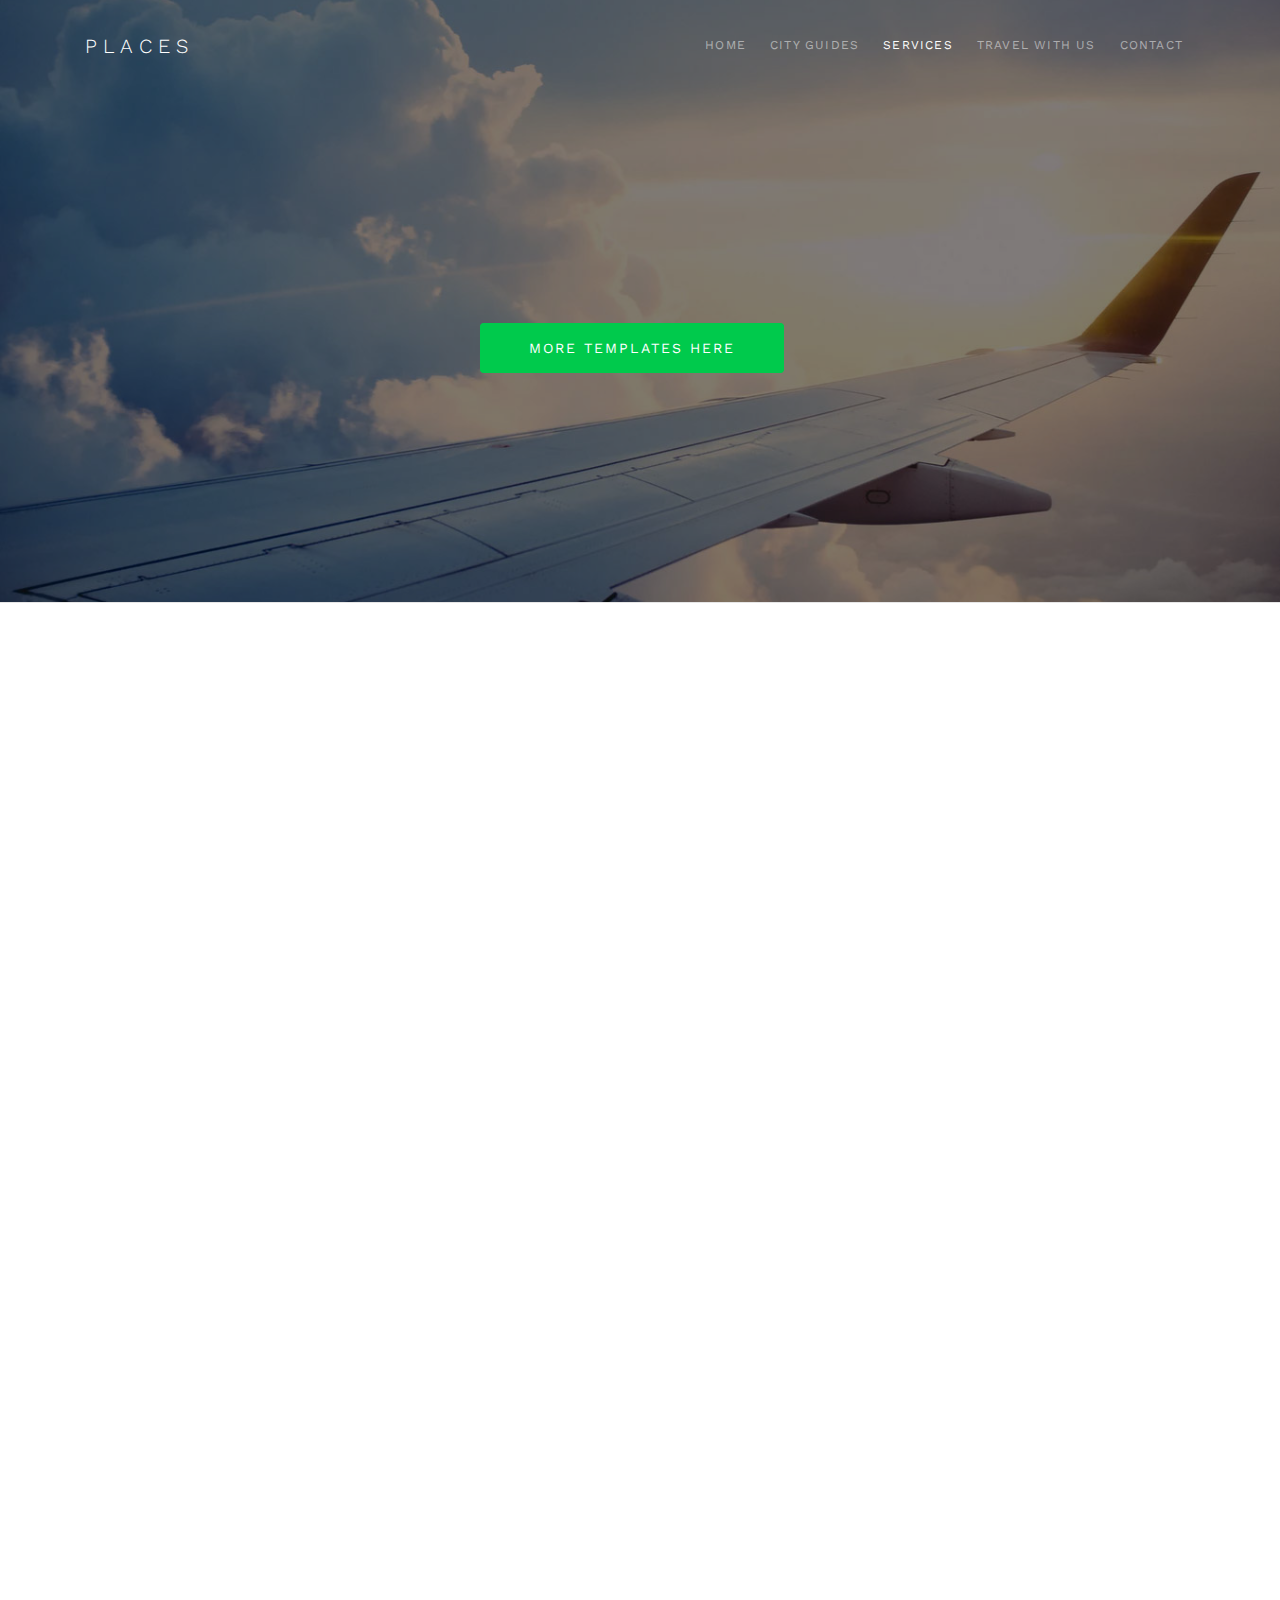
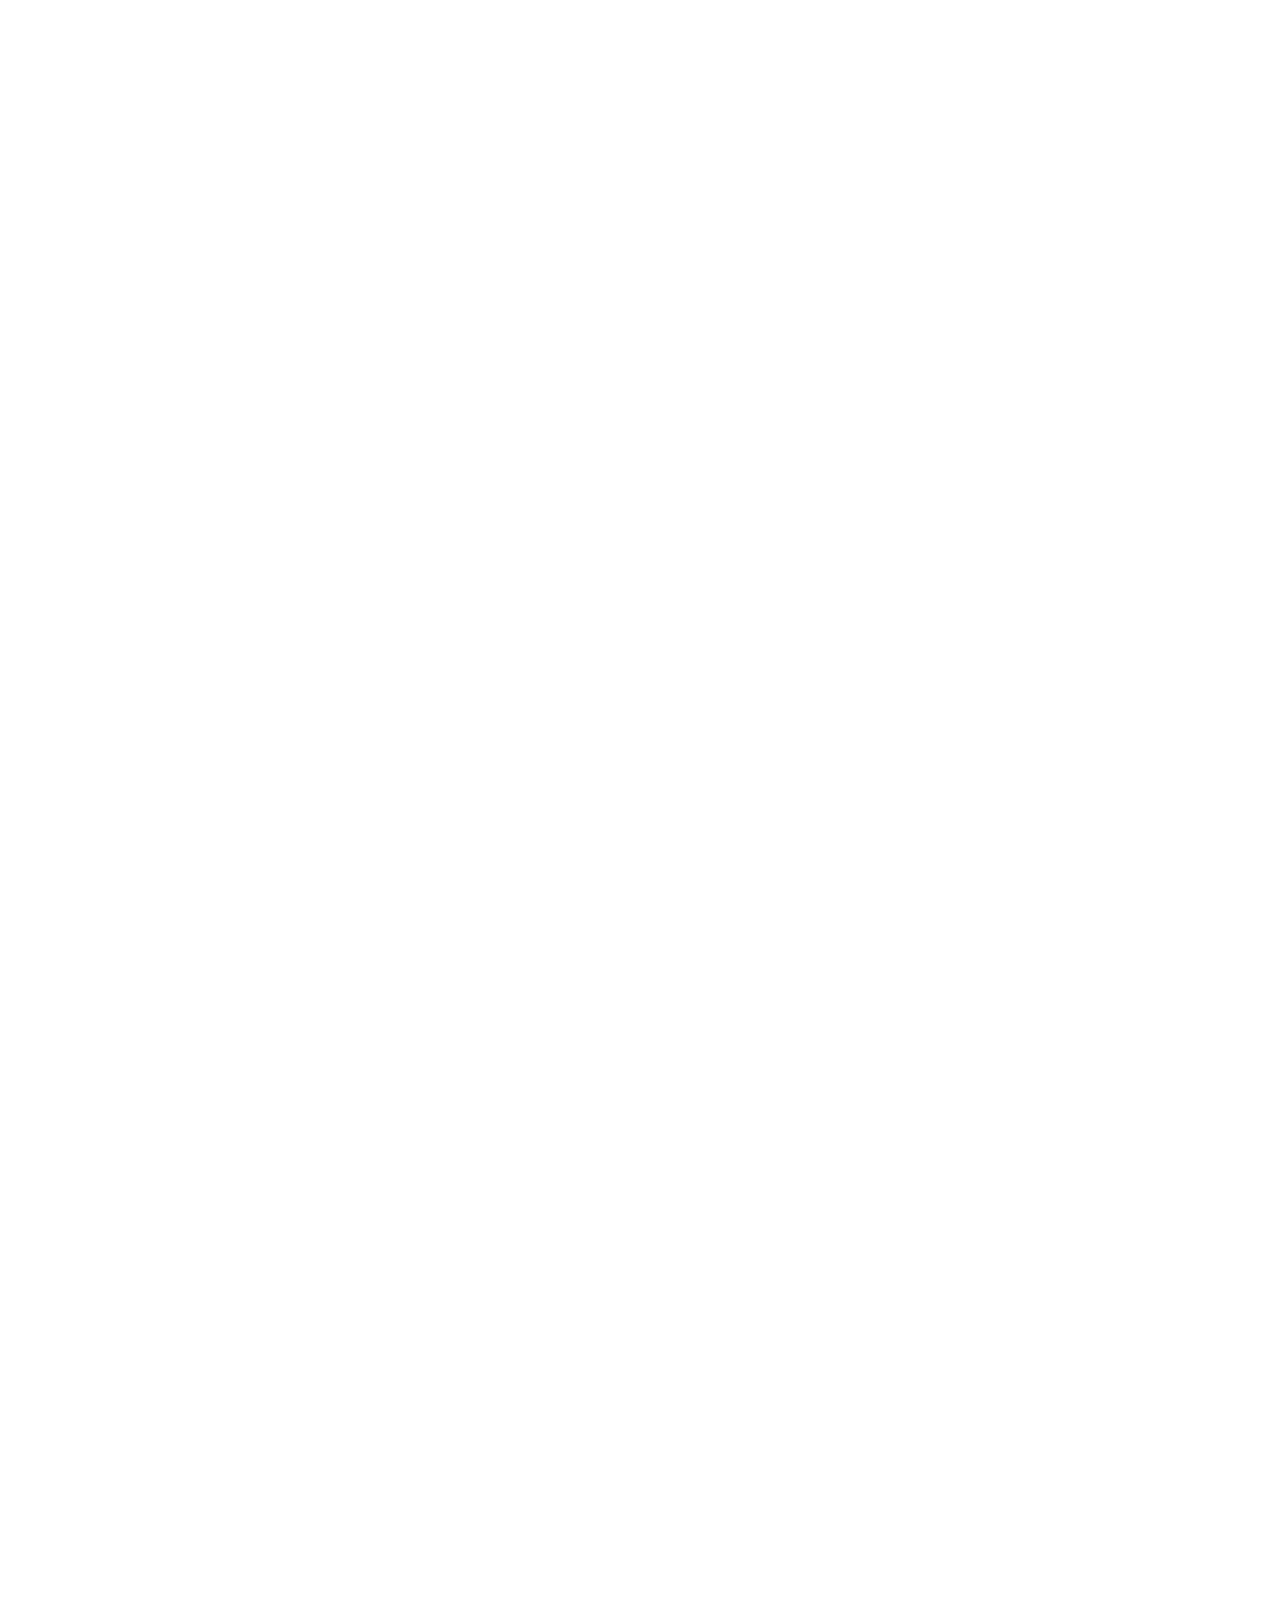
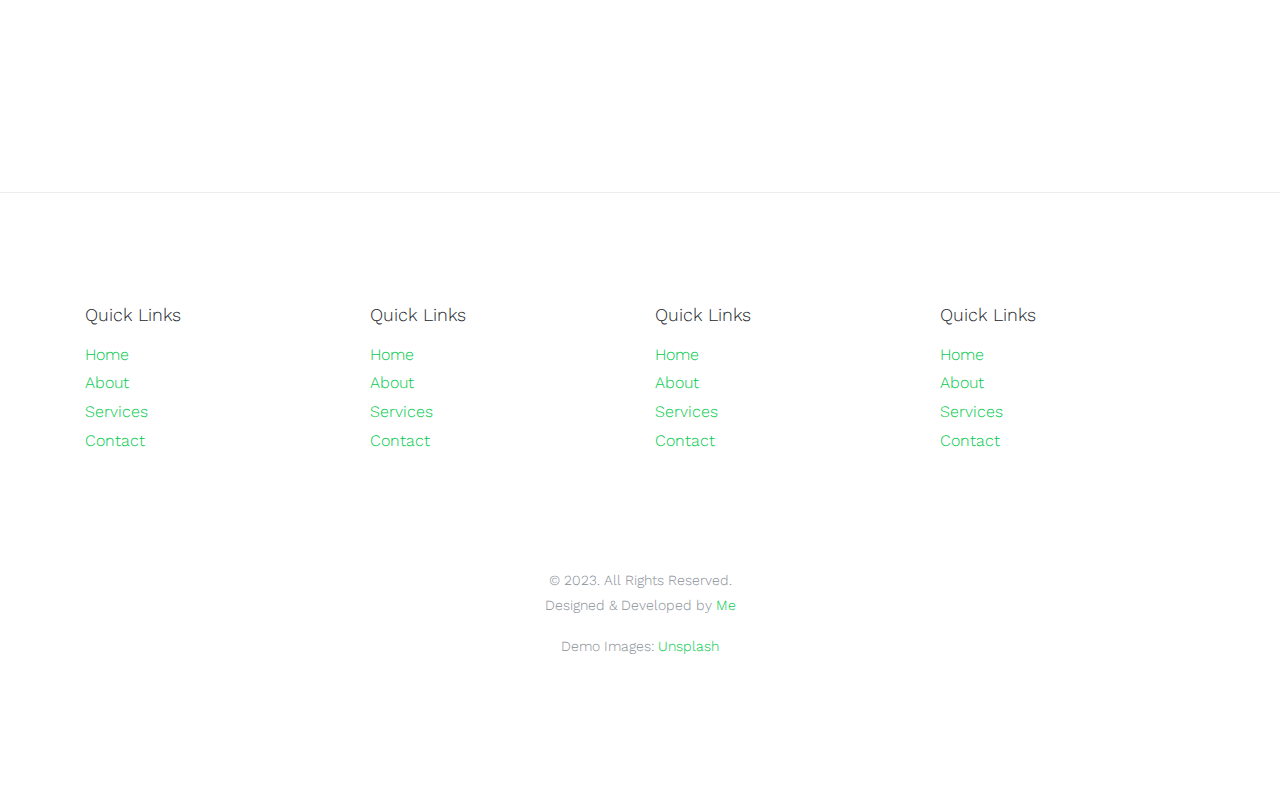
<file: services.html>
<!DOCTYPE html>
<html lang="en">
	<head>

		<meta charset="utf-8">
		<meta name="viewport" content="width=device-width, initial-scale=1, shrink-to-fit=no">

		<title>Places &mdash; Free HTML5 Bootstrap 4 Theme by ProBootstrap.com</title>
		<meta name="description" content="Free Bootstrap 4 Theme by ProBootstrap.com">
		<meta name="keywords" content="free website templates, free bootstrap themes, free template, free bootstrap, free website template">
    
    
    <link href="https://fonts.googleapis.com/css?family=Work+Sans:300,400,700" rel="stylesheet">

		<link rel="stylesheet" href="assets/css/bootstrap/bootstrap.css">
    <link rel="stylesheet" href="assets/css/animate.css">
    <link rel="stylesheet" href="assets/fonts/ionicons/css/ionicons.min.css">
    
    <link rel="stylesheet" href="assets/css/owl.carousel.min.css">
    
    <link rel="stylesheet" href="assets/fonts/flaticon/font/flaticon.css">

    <link rel="stylesheet" href="assets/fonts/fontawesome/css/font-awesome.min.css">

    <link rel="stylesheet" href="assets/css/select2.css">
    

    <link rel="stylesheet" href="assets/css/helpers.css">
    <link rel="stylesheet" href="assets/css/style.css">

	</head>
	<body>
  

    <nav class="navbar navbar-expand-lg navbar-dark probootstrap_navbar" id="probootstrap-navbar">
      <div class="container">
        <a class="navbar-brand" href="/">Places</a>
        <button class="navbar-toggler" type="button" data-toggle="collapse" data-target="#probootstrap-menu" aria-controls="probootstrap-menu" aria-expanded="false" aria-label="Toggle navigation">
          <span><i class="ion-navicon"></i></span>
        </button>
        <div class="collapse navbar-collapse" id="probootstrap-menu">
          <ul class="navbar-nav ml-auto">
            <li class="nav-item"><a class="nav-link" href="index.html">Home</a></li>
            <li class="nav-item"><a class="nav-link" href="city-guides.html">City Guides</a></li>
            <li class="nav-item"><a class="nav-link active" href="services.html">Services</a></li>
            <li class="nav-item"><a class="nav-link" href="travel.html">Travel With Us</a></li>
            <li class="nav-item"><a class="nav-link" href="contact.html">Contact</a></li>
          </ul>
        </div>
      </div>
    </nav>
    <!-- END nav -->
    

    <section class="probootstrap-cover overflow-hidden relative"  style="background-image: url('assets/images/bg_1.jpg');" data-stellar-background-ratio="0.5" id="section-home">
      <div class="overlay"></div>
      <div class="container">
        <div class="row align-items-center text-center">
          <div class="col-md">
            <h2 class="heading mb-2 display-4 font-light probootstrap-animate">Our Services</h2>
             
            <p class="lead mb-5 probootstrap-animate">
              

            </p>
              <a href="#" target="_blank" role="button" class="btn btn-primary p-3 mr-3 pl-5 pr-5 text-uppercase d-lg-inline d-md-inline d-sm-block d-block mb-3">More Templates Here</a> 
            </p>
          </div> 
        </div>
      </div>
    
    </section>
    <!-- END section -->
    
    <section class="probootstrap_section" id="section-city-guides">
      <div class="container">
        <div class="row mb-3">
          <div class="col-md-6">

            <div class="media probootstrap-media d-flex align-items-stretch mb-4 probootstrap-animate">
              <div class="probootstrap-media-image" style="background-image: url(assets/images/img_1.jpg)">
              </div>
              <div class="media-body">
                <h5 class="mb-3">01. Service Title Here</h5>
                <p>Far far away, behind the word mountains, far from the countries Vokalia and Consonantia, there live the blind texts. </p>
              </div>
            </div>

            <div class="media probootstrap-media d-flex align-items-stretch mb-4 probootstrap-animate">
              <div class="probootstrap-media-image" style="background-image: url(assets/images/img_2.jpg)">
              </div>
              <div class="media-body">
                <h5 class="mb-3">02. Service Title Here</h5>
                <p>Far far away, behind the word mountains, far from the countries Vokalia and Consonantia, there live the blind texts. </p>
              </div>
            </div>

          </div>
          <div class="col-md-6">
            
            <div class="media probootstrap-media d-flex align-items-stretch mb-4 probootstrap-animate">
              <div class="probootstrap-media-image" style="background-image: url(assets/images/img_4.jpg)">
              </div>
              <div class="media-body">
                <h5 class="mb-3">03. Service Title Here</h5>
                <p>Far far away, behind the word mountains, far from the countries Vokalia and Consonantia, there live the blind texts. </p>
              </div>
            </div>

            <div class="media probootstrap-media d-flex align-items-stretch mb-4 probootstrap-animate">
              <div class="probootstrap-media-image" style="background-image: url(assets/images/img_5.jpg)">
              </div>
              <div class="media-body">
                <h5 class="mb-3">04. Service Title Here</h5>
                <p>Far far away, behind the word mountains, far from the countries Vokalia and Consonantia, there live the blind texts. </p>
              </div>
            </div>

          </div>
        </div>

        <div class="row">
          <div class="col-md-6">

            <div class="media probootstrap-media d-flex align-items-stretch mb-4 probootstrap-animate">
              <div class="probootstrap-media-image" style="background-image: url(assets/images/img_1.jpg)">
              </div>
              <div class="media-body">
                <h5 class="mb-3">01. Service Title Here</h5>
                <p>Far far away, behind the word mountains, far from the countries Vokalia and Consonantia, there live the blind texts. </p>
              </div>
            </div>

            <div class="media probootstrap-media d-flex align-items-stretch mb-4 probootstrap-animate">
              <div class="probootstrap-media-image" style="background-image: url(assets/images/img_2.jpg)">
              </div>
              <div class="media-body">
                <h5 class="mb-3">02. Service Title Here</h5>
                <p>Far far away, behind the word mountains, far from the countries Vokalia and Consonantia, there live the blind texts. </p>
              </div>
            </div>

          </div>
          <div class="col-md-6">
            
            <div class="media probootstrap-media d-flex align-items-stretch mb-4 probootstrap-animate">
              <div class="probootstrap-media-image" style="background-image: url(assets/images/img_4.jpg)">
              </div>
              <div class="media-body">
                <h5 class="mb-3">03. Service Title Here</h5>
                <p>Far far away, behind the word mountains, far from the countries Vokalia and Consonantia, there live the blind texts. </p>
              </div>
            </div>

            <div class="media probootstrap-media d-flex align-items-stretch mb-4 probootstrap-animate">
              <div class="probootstrap-media-image" style="background-image: url(assets/images/img_5.jpg)">
              </div>
              <div class="media-body">
                <h5 class="mb-3">04. Service Title Here</h5>
                <p>Far far away, behind the word mountains, far from the countries Vokalia and Consonantia, there live the blind texts. </p>
              </div>
            </div>

          </div>
        </div>

      </div>
    </section>

    <!-- END section -->


    <section class="probootstrap_section">
      <div class="container">
        <div class="row text-center mb-5 probootstrap-animate">
          <div class="col-md-12">
            <h2 class="display-4 border-bottom probootstrap-section-heading">Popular Landmarks</h2>
          </div>
        </div>
        
        <div class="row probootstrap-animate">
          <div class="col-md-12">
            <div class="owl-carousel js-owl-carousel">
              <a class="probootstrap-slide" href="#">
                <span class="flaticon-teatro-de-la-caridad"></span>
                <em>Teatro de la Caridad</em>
              </a>
              <a class="probootstrap-slide" href="#">
                <span class="flaticon-royal-museum-of-the-armed-forces"></span>
                <em>Royal Museum of the Armed Forces</em>
              </a>
              <a class="probootstrap-slide" href="#">
                <span class="flaticon-parthenon"></span>
                <em>Parthenon</em>
              </a>
              <a class="probootstrap-slide" href="#">
                <span class="flaticon-marina-bay-sands"></span>
                <em>Marina Bay Sands</em>
              </a>
              <a class="probootstrap-slide" href="#">
                <span class="flaticon-samarra-minaret"></span>
                <em>Samarra Minaret</em>
              </a>
              <a class="probootstrap-slide" href="#">
                <span class="flaticon-chiang-kai-shek-memorial"></span>
                <em>Chiang Kai Shek Memorial</em>
              </a>
              <a class="probootstrap-slide" href="#">
                <span class="flaticon-heuvelse-kerk-tilburg"></span>
                <em>Heuvelse Kerk Tilburg</em>
              </a>
              <a class="probootstrap-slide" href="#">
                <span class="flaticon-cathedral-of-cordoba"></span>
                <em>Cathedral of Cordoba</em>
              </a>
              <a class="probootstrap-slide" href="#">
                <span class="flaticon-london-bridge"></span>
                <em>London Bridge</em>
              </a>
              <a class="probootstrap-slide" href="#">
                <span class="flaticon-taj-mahal"></span>
                <em>Taj Mahal</em>
              </a>
              <a class="probootstrap-slide" href="#">
                <span class="flaticon-leaning-tower-of-pisa"></span>
                <em>Leaning Tower of Pisa</em>
              </a>
              <a class="probootstrap-slide" href="#">
                <span class="flaticon-burj-al-arab"></span>
                <em>Burj al Arab</em>
              </a>
              <a class="probootstrap-slide" href="#">
                <span class="flaticon-gate-of-india"></span>
                <em>Gate of India</em>
              </a>
              <a class="probootstrap-slide" href="#">
                <span class="flaticon-osaka-castle"></span>
                <em>Osaka Castle</em>
              </a>
              <a class="probootstrap-slide" href="#">
                <span class="flaticon-statue-of-liberty"></span>
                <em>Statue of Liberty</em>
              </a>
              
            </div>
          </div>
        </div>
      </div>
    </section>
    <!-- END section -->

    <section class="probootstrap_section" id="section-feature-testimonial">
      <div class="container">
        <div class="row justify-content-center mb-5">
          <div class="col-md-12 text-center mb-5 probootstrap-animate">
            <h2 class="display-4 border-bottom probootstrap-section-heading">Why we Love Places</h2>
            <blockquote class="">
              <p class="lead mb-4"><em>Far far away, behind the word mountains, far from the countries Vokalia and Consonantia, there live the blind texts. Separated they live in Bookmarksgrove right at the coast of the Semantics, a large language ocean. A small river named Duden flows by their place and supplies it with the necessary regelialia. It is a paradisematic country, in which roasted parts of sentences fly into your mouth.</em></p>
              <p class="probootstrap-author">
                <a href="#" target="_blank">
                  <img src="assets/images/person_1.jpg" alt="Free Template by ProBootstrap.com" class="rounded-circle">
                  <span class="probootstrap-name">James Smith</span>
                  <span class="probootstrap-title">Chief Executive Officer</span>
                </a>
              </p>
            </blockquote>

          </div>
        </div>
        
      </div>
    </section>
    <!-- END section -->

    <footer class="probootstrap_section probootstrap-border-top">
      <div class="container">
        <div class="row mb-5">
          <div class="col-md-3">
            <h3 class="probootstrap_font-18 mb-3">Quick Links</h3>
            <ul class="list-unstyled">
              <li><a href="#" target="_blank">Home</a></li>
              <li><a href="#" target="_blank">About</a></li>
              <li><a href="#" target="_blank">Services</a></li>
              <li><a href="#" target="_blank">Contact</a></li>
            </ul>
          </div>
          <div class="col-md-3">
            <h3 class="probootstrap_font-18 mb-3">Quick Links</h3>
            <ul class="list-unstyled">
              <li><a href="#" target="_blank">Home</a></li>
              <li><a href="#" target="_blank">About</a></li>
              <li><a href="#" target="_blank">Services</a></li>
              <li><a href="#" target="_blank">Contact</a></li>
            </ul>
          </div>
          <div class="col-md-3">
            <h3 class="probootstrap_font-18 mb-3">Quick Links</h3>
            <ul class="list-unstyled">
              <li><a href="#" target="_blank">Home</a></li>
              <li><a href="#" target="_blank">About</a></li>
              <li><a href="#" target="_blank">Services</a></li>
              <li><a href="#" target="_blank">Contact</a></li>
            </ul>
          </div>
          <div class="col-md-3">
            <h3 class="probootstrap_font-18 mb-3">Quick Links</h3>
            <ul class="list-unstyled">
              <li><a href="#" target="_blank">Home</a></li>
              <li><a href="#" target="_blank">About</a></li>
              <li><a href="#" target="_blank">Services</a></li>
              <li><a href="#" target="_blank">Contact</a></li>
            </ul>
          </div>
        </div>
        <div class="row pt-5">
          <div class="col-md-12 text-center">
            <p class="probootstrap_font-14">&copy; 2023. All Rights Reserved. <br> Designed &amp; Developed by <a href="#" target="_blank">Me</a></p>
            <p class="probootstrap_font-14">Demo Images: <a href="https://unsplash.com/" target="_blank">Unsplash</a></p>
          </div>
        </div>
      </div>
    </footer>

    
    <script src="assets/js/jquery.min.js"></script>
    
    <script src="assets/js/popper.min.js"></script>
    <script src="assets/js/bootstrap.min.js"></script>
    <script src="assets/js/owl.carousel.min.js"></script>
    
    <script src="assets/js/jquery.waypoints.min.js"></script>
    <script src="assets/js/jquery.easing.1.3.js"></script>

    <script src="assets/js/select2.min.js"></script>

    <script src="assets/js/main.js"></script>
	</body>
</html>
</file>
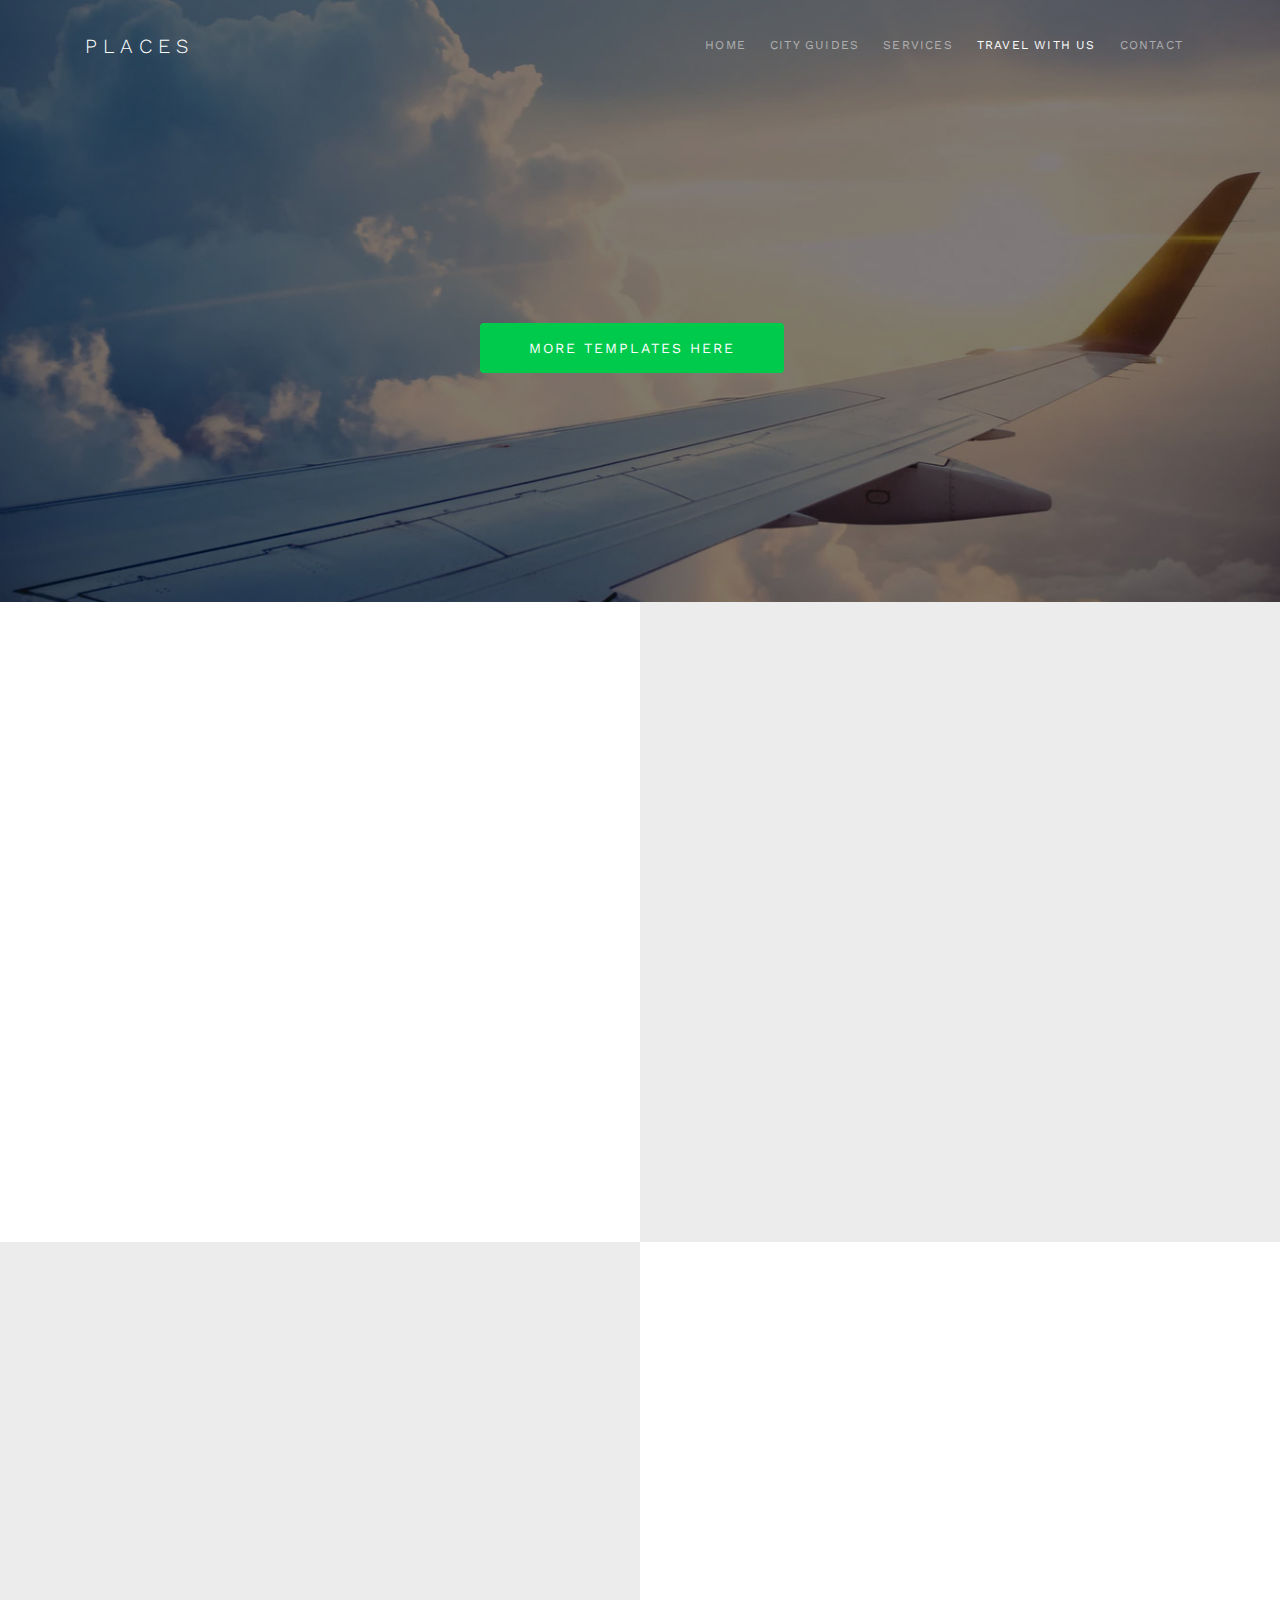
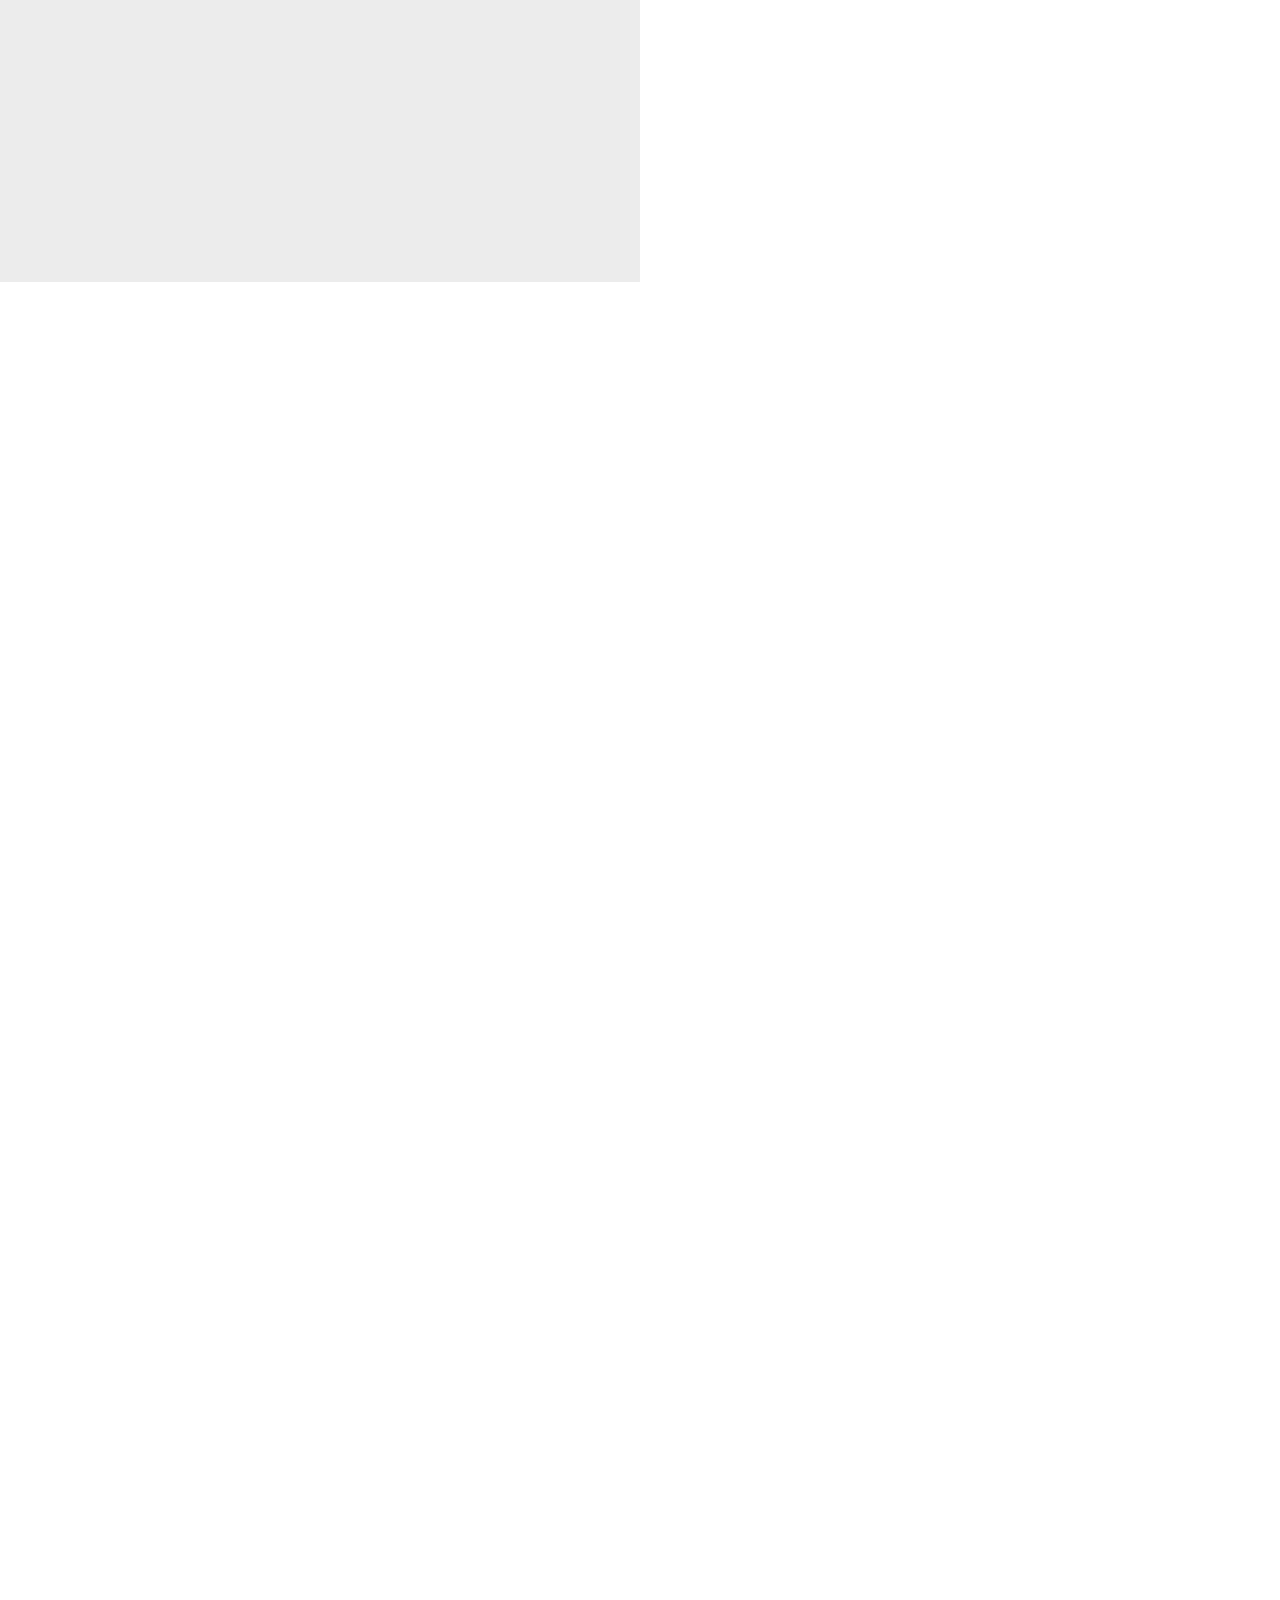
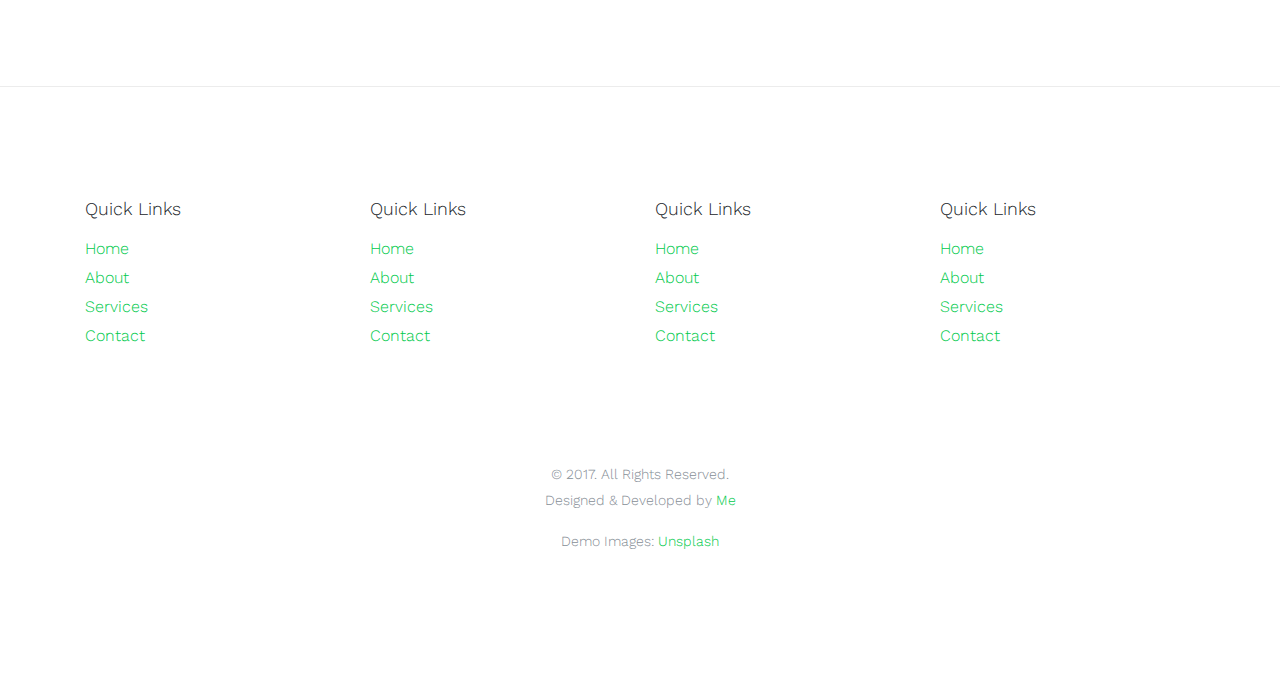
<file: travel.html>
<!DOCTYPE html>
<html lang="en">
	<head>
  
		<meta charset="utf-8">
		<meta name="viewport" content="width=device-width, initial-scale=1, shrink-to-fit=no">

		<title>Places &mdash; Free HTML5 Bootstrap 4 Theme by ProBootstrap.com</title>
		<meta name="description" content="Free Bootstrap 4 Theme by ProBootstrap.com">
		<meta name="keywords" content="free website templates, free bootstrap themes, free template, free bootstrap, free website template">
    
    <link href="https://fonts.googleapis.com/css?family=Work+Sans:300,400,700" rel="stylesheet">

		<link rel="stylesheet" href="assets/css/bootstrap/bootstrap.css">
    <link rel="stylesheet" href="assets/css/animate.css">
    <link rel="stylesheet" href="assets/fonts/ionicons/css/ionicons.min.css">
    
    <link rel="stylesheet" href="assets/css/owl.carousel.min.css">
    
    <link rel="stylesheet" href="assets/fonts/flaticon/font/flaticon.css">

    <link rel="stylesheet" href="assets/fonts/fontawesome/css/font-awesome.min.css">

    <link rel="stylesheet" href="assets/css/select2.css">
    

    <link rel="stylesheet" href="assets/css/helpers.css">
    <link rel="stylesheet" href="assets/css/style.css">

	</head>
	<body>
  

    <nav class="navbar navbar-expand-lg navbar-dark probootstrap_navbar" id="probootstrap-navbar">
      <div class="container">
        <a class="navbar-brand" href="/">Places</a>
        <button class="navbar-toggler" type="button" data-toggle="collapse" data-target="#probootstrap-menu" aria-controls="probootstrap-menu" aria-expanded="false" aria-label="Toggle navigation">
          <span><i class="ion-navicon"></i></span>
        </button>
        <div class="collapse navbar-collapse" id="probootstrap-menu">
          <ul class="navbar-nav ml-auto">
            <li class="nav-item"><a class="nav-link" href="index.html">Home</a></li>
            <li class="nav-item"><a class="nav-link" href="city-guides.html">City Guides</a></li>
            <li class="nav-item"><a class="nav-link" href="services.html">Services</a></li>
            <li class="nav-item"><a class="nav-link active" href="travel.html">Travel With Us</a></li>
            <li class="nav-item"><a class="nav-link" href="contact.html">Contact</a></li>
          </ul>
        </div>
      </div>
    </nav>
    <!-- END nav -->
    

    <section class="probootstrap-cover overflow-hidden relative"  style="background-image: url('assets/images/bg_1.jpg');" data-stellar-background-ratio="0.5" id="section-home">
      <div class="overlay"></div>
      <div class="container">
        <div class="row align-items-center text-center">
          <div class="col-md">
            <h2 class="heading mb-2 display-4 font-light probootstrap-animate">Travel With Us</h2>
            <p class="lead mb-5 probootstrap-animate">
  

            </p>
              <a href="#" target="_blank" role="button" class="btn btn-primary p-3 mr-3 pl-5 pr-5 text-uppercase d-lg-inline d-md-inline d-sm-block d-block mb-3">More Templates Here</a> 
            </p>
          </div> 
        </div>
      </div>
    
    </section>
    <!-- END section -->
    
    <section class="probootstrap-section-half d-md-flex" id="section-about">
      <div class="probootstrap-image probootstrap-animate" data-animate-effect="fadeIn" style="background-image: url(assets/images/img_2.jpg)"></div>
      <div class="probootstrap-text">
        <div class="probootstrap-inner probootstrap-animate" data-animate-effect="fadeInRight">
          <h2 class="heading mb-4">Customer Service</h2>
          <p>Far far away, behind the word mountains, far from the countries Vokalia and Consonantia, there live the blind texts. Separated they live in Bookmarksgrove right at the coast of the Semantics, a large language ocean.</p>
          <p>Even the all-powerful Pointing has no control about the blind texts it is an almost unorthographic life One day however a small line of blind text by the name of Lorem Ipsum decided to leave for the far World of Grammar.</p>
          <p><a href="#" class="btn btn-primary">Read More</a></p>
        </div>
      </div>
    </section>


    <section class="probootstrap-section-half d-md-flex">
      <div class="probootstrap-image order-2 probootstrap-animate" data-animate-effect="fadeIn" style="background-image: url(assets/images/img_3.jpg)"></div>
      <div class="probootstrap-text order-1">
        <div class="probootstrap-inner probootstrap-animate" data-animate-effect="fadeInLeft">
          <h2 class="heading mb-4">Payment Options</h2>
          <p>Far far away, behind the word mountains, far from the countries Vokalia and Consonantia, there live the blind texts. Separated they live in Bookmarksgrove right at the coast of the Semantics, a large language ocean.</p>
          <p>Even the all-powerful Pointing has no control about the blind texts it is an almost unorthographic life One day however a small line of blind text by the name of Lorem Ipsum decided to leave for the far World of Grammar.</p>
          <p><a href="#" class="btn btn-primary">Learn More</a></p>
        </div>
      </div>
    </section>
    <!-- END section -->


    <section class="probootstrap_section">
      <div class="container">
        <div class="row text-center mb-5 probootstrap-animate">
          <div class="col-md-12">
            <h2 class="display-4 border-bottom probootstrap-section-heading">Popular Landmarks</h2>
          </div>
        </div>
        
        <div class="row probootstrap-animate">
          <div class="col-md-12">
            <div class="owl-carousel js-owl-carousel">
              <a class="probootstrap-slide" href="#">
                <span class="flaticon-teatro-de-la-caridad"></span>
                <em>Teatro de la Caridad</em>
              </a>
              <a class="probootstrap-slide" href="#">
                <span class="flaticon-royal-museum-of-the-armed-forces"></span>
                <em>Royal Museum of the Armed Forces</em>
              </a>
              <a class="probootstrap-slide" href="#">
                <span class="flaticon-parthenon"></span>
                <em>Parthenon</em>
              </a>
              <a class="probootstrap-slide" href="#">
                <span class="flaticon-marina-bay-sands"></span>
                <em>Marina Bay Sands</em>
              </a>
              <a class="probootstrap-slide" href="#">
                <span class="flaticon-samarra-minaret"></span>
                <em>Samarra Minaret</em>
              </a>
              <a class="probootstrap-slide" href="#">
                <span class="flaticon-chiang-kai-shek-memorial"></span>
                <em>Chiang Kai Shek Memorial</em>
              </a>
              <a class="probootstrap-slide" href="#">
                <span class="flaticon-heuvelse-kerk-tilburg"></span>
                <em>Heuvelse Kerk Tilburg</em>
              </a>
              <a class="probootstrap-slide" href="#">
                <span class="flaticon-cathedral-of-cordoba"></span>
                <em>Cathedral of Cordoba</em>
              </a>
              <a class="probootstrap-slide" href="#">
                <span class="flaticon-london-bridge"></span>
                <em>London Bridge</em>
              </a>
              <a class="probootstrap-slide" href="#">
                <span class="flaticon-taj-mahal"></span>
                <em>Taj Mahal</em>
              </a>
              <a class="probootstrap-slide" href="#">
                <span class="flaticon-leaning-tower-of-pisa"></span>
                <em>Leaning Tower of Pisa</em>
              </a>
              <a class="probootstrap-slide" href="#">
                <span class="flaticon-burj-al-arab"></span>
                <em>Burj al Arab</em>
              </a>
              <a class="probootstrap-slide" href="#">
                <span class="flaticon-gate-of-india"></span>
                <em>Gate of India</em>
              </a>
              <a class="probootstrap-slide" href="#">
                <span class="flaticon-osaka-castle"></span>
                <em>Osaka Castle</em>
              </a>
              <a class="probootstrap-slide" href="#">
                <span class="flaticon-statue-of-liberty"></span>
                <em>Statue of Liberty</em>
              </a>
              
            </div>
          </div>
        </div>
      </div>
    </section>
    <!-- END section -->

    <section class="probootstrap_section" id="section-feature-testimonial">
      <div class="container">
        <div class="row justify-content-center mb-5">
          <div class="col-md-12 text-center mb-5 probootstrap-animate">
            <h2 class="display-4 border-bottom probootstrap-section-heading">Why we Love Places</h2>
            <blockquote class="">
              <p class="lead mb-4"><em>Far far away, behind the word mountains, far from the countries Vokalia and Consonantia, there live the blind texts. Separated they live in Bookmarksgrove right at the coast of the Semantics, a large language ocean. A small river named Duden flows by their place and supplies it with the necessary regelialia. It is a paradisematic country, in which roasted parts of sentences fly into your mouth.</em></p>
              <p class="probootstrap-author">
                <a href="#" target="_blank">
                  <img src="assets/images/person_1.jpg" alt="Free Template by ProBootstrap.com" class="rounded-circle">
                  <span class="probootstrap-name">James Smith</span>
                  <span class="probootstrap-title">Chief Executive Officer</span>
                </a>
              </p>
            </blockquote>

          </div>
        </div>
        
      </div>
    </section>
    <!-- END section -->

    <footer class="probootstrap_section probootstrap-border-top">
      <div class="container">
        <div class="row mb-5">
          <div class="col-md-3">
            <h3 class="probootstrap_font-18 mb-3">Quick Links</h3>
            <ul class="list-unstyled">
              <li><a href="#" target="_blank">Home</a></li>
              <li><a href="#" target="_blank">About</a></li>
              <li><a href="#" target="_blank">Services</a></li>
              <li><a href="#" target="_blank">Contact</a></li>
            </ul>
          </div>
          <div class="col-md-3">
            <h3 class="probootstrap_font-18 mb-3">Quick Links</h3>
            <ul class="list-unstyled">
              <li><a href="#" target="_blank">Home</a></li>
              <li><a href="#" target="_blank">About</a></li>
              <li><a href="#" target="_blank">Services</a></li>
              <li><a href="#" target="_blank">Contact</a></li>
            </ul>
          </div>
          <div class="col-md-3">
            <h3 class="probootstrap_font-18 mb-3">Quick Links</h3>
            <ul class="list-unstyled">
              <li><a href="#" target="_blank">Home</a></li>
              <li><a href="#" target="_blank">About</a></li>
              <li><a href="#" target="_blank">Services</a></li>
              <li><a href="#" target="_blank">Contact</a></li>
            </ul>
          </div>
          <div class="col-md-3">
            <h3 class="probootstrap_font-18 mb-3">Quick Links</h3>
            <ul class="list-unstyled">
              <li><a href="#" target="_blank">Home</a></li>
              <li><a href="#" target="_blank">About</a></li>
              <li><a href="#" target="_blank">Services</a></li>
              <li><a href="#" target="_blank">Contact</a></li>
            </ul>
          </div>
        </div>
        <div class="row pt-5">
          <div class="col-md-12 text-center">
            <p class="probootstrap_font-14">&copy; 2017. All Rights Reserved. <br> Designed &amp; Developed by <a href="#" target="_blank">Me</a></p>
            <p class="probootstrap_font-14">Demo Images: <a href="https://unsplash.com/" target="_blank">Unsplash</a></p>
          </div>
        </div>
      </div>
    </footer>

    
    <script src="assets/js/jquery.min.js"></script>
    
    <script src="assets/js/popper.min.js"></script>
    <script src="assets/js/bootstrap.min.js"></script>
    <script src="assets/js/owl.carousel.min.js"></script>
    
    <script src="assets/js/jquery.waypoints.min.js"></script>
    <script src="assets/js/jquery.easing.1.3.js"></script>

    <script src="assets/js/select2.min.js"></script>

    <script src="assets/js/main.js"></script>
	</body>
</html>
</file>
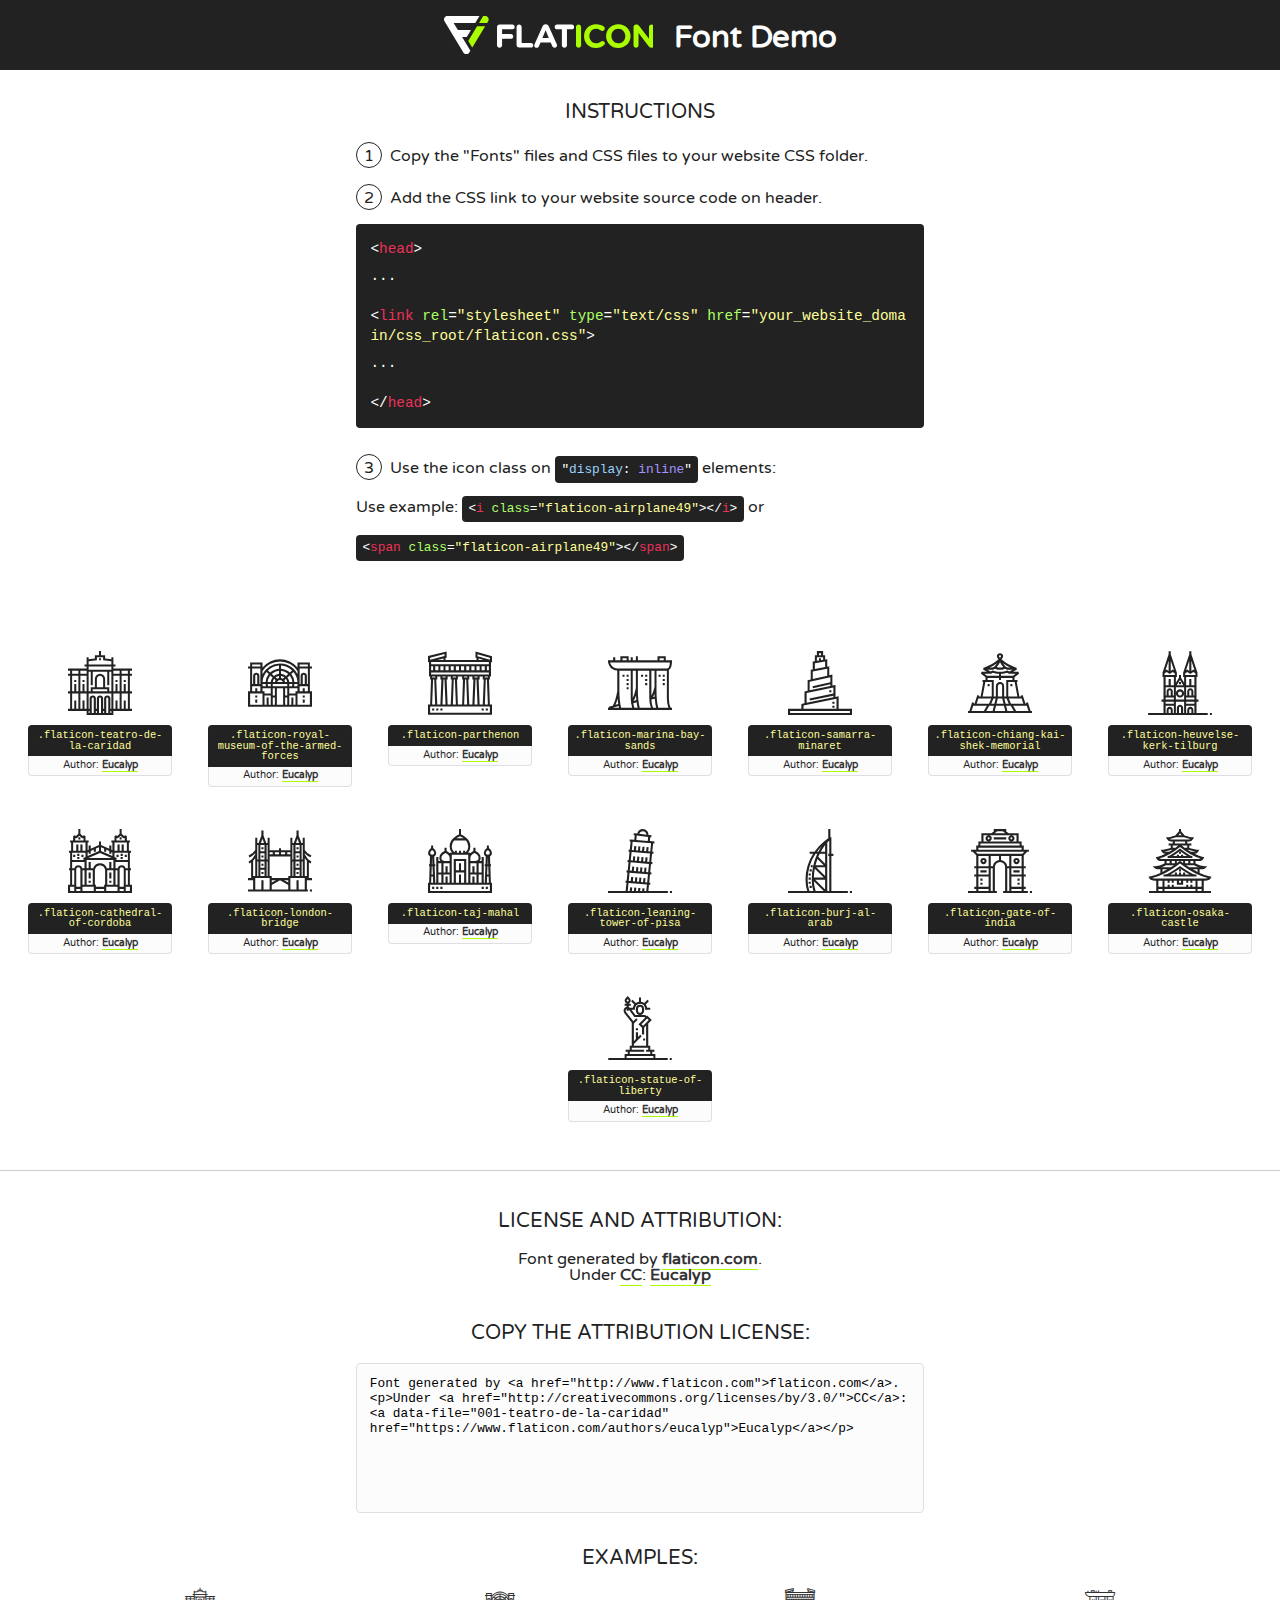
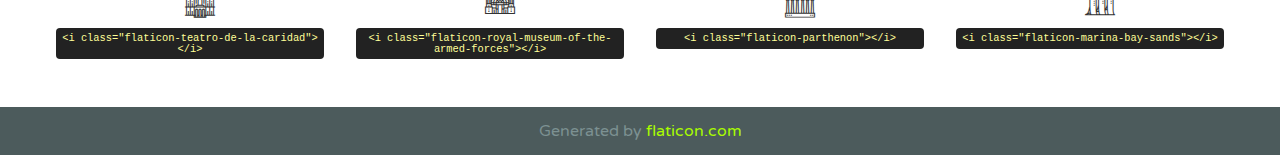
<file: assets/fonts/flaticon/font/flaticon.html>
<!DOCTYPE html>
<!--
  Flaticon icon font: Flaticon
  Creation date: 18/12/2017 13:29
-->
<html>
<!DOCTYPE html>
<html>

<head>
    <title>Flaticon WebFont</title>
    <link href="http://fonts.googleapis.com/css?family=Varela+Round" rel="stylesheet" type="text/css" />
    <link rel="stylesheet" type="text/css" href="flaticon.css">
    <meta charset="UTF-8">
    <style>
    html, body, div, span, applet, object, iframe,
    h1, h2, h3, h4, h5, h6, p, blockquote, pre,
    a, abbr, acronym, address, big, cite, code,
    del, dfn, em, img, ins, kbd, q, s, samp,
    small, strike, strong, sub, sup, tt, var,
    b, u, i, center,
    dl, dt, dd, ol, ul, li,
    fieldset, form, label, legend,
    table, caption, tbody, tfoot, thead, tr, th, td,
    article, aside, canvas, details, embed, 
    figure, figcaption, footer, header, hgroup, 
    menu, nav, output, ruby, section, summary,
    time, mark, audio, video {
        margin: 0;
        padding: 0;
        border: 0;
        font-size: 100%;
        font: inherit;
        vertical-align: baseline;
    }
    /* HTML5 display-role reset for older browsers */
    article, aside, details, figcaption, figure, 
    footer, header, hgroup, menu, nav, section {
        display: block;
    }
    body {
        line-height: 1;
    }
    ol, ul {
        list-style: none;
    }
    blockquote, q {
        quotes: none;
    }
    blockquote:before, blockquote:after,
    q:before, q:after {
        content: '';
        content: none;
    }
    table {
        border-collapse: collapse;
        border-spacing: 0;
    }
    body {
        font-family: 'Varela Round', Helvetica, Arial, sans-serif;
        font-size: 16px;
        color: #222;
    }
    a {
        color: #333;
        border-bottom: 1px solid #a9fd00;
        font-weight: bold;
        text-decoration: none;
    }
    * {
        -moz-box-sizing: border-box;
        -webkit-box-sizing: border-box;
        box-sizing: border-box;
        margin: 0;
        padding: 0;
    }
    [class^="flaticon-"]:before, [class*=" flaticon-"]:before, [class^="flaticon-"]:after, [class*=" flaticon-"]:after {
        font-family: Flaticon;
        font-size: 30px;
        font-style: normal;
        margin-left: 20px;
        color: #333;
    }
    .wrapper {
        max-width: 600px;
        margin: auto;
        padding: 0 1em;
    }
    .title {
        font-size: 1.25em;
        text-align: center;
        margin-bottom: 1em;
        text-transform: uppercase;
    }
    header {
        text-align: center;
        background-color: #222;
        color: #fff;
        padding: 1em;
    }
    header .logo {
        width: 210px;
        height: 38px;
        display: inline-block;
        vertical-align: middle;
        margin-right: 1em;
        border: none;
    }
    header strong {
        font-size: 1.95em;
        font-weight: bold;
        vertical-align: middle;
        margin-top: 5px;
        display: inline-block;
    }
    .demo {
        margin: 2em auto;
        line-height: 1.25em;
    }
    .demo ul li {
        margin-bottom: 1em;
    }
    .demo ul li .num {
        color: #222;
        border-radius: 20px;
        display: inline-block;
        width: 26px;
        padding: 3px;
        height: 26px;
        text-align: center;
        margin-right: 0.5em;
        border: 1px solid #222;
    }
    .demo ul li code {
        background-color: #222;
        border-radius: 4px;
        padding: 0.25em 0.5em;
        display: inline-block;
        color: #fff;
        font-family: Consolas,Monaco,Lucida Console,Liberation Mono,DejaVu Sans Mono,Bitstream Vera Sans Mono,Courier New, monospace;
        font-weight: lighter;
        margin-top: 1em;
        font-size: 0.8em;
        word-break: break-all;
    }
    .demo ul li code.big {
        padding: 1em;
        font-size: 0.9em;
    }
    .demo ul li code .red {
        color: #EF3159;
    }
    .demo ul li code .green {
        color: #ACFF65;
    }
    .demo ul li code .yellow {
        color: #FFFF99;
    }
    .demo ul li code .blue {
        color: #99D3FF;
    }
    .demo ul li code .purple {
        color: #A295FF;
    }
    .demo ul li code .dots {
        margin-top: 0.5em;
        display: block;
    }
    #glyphs {
        border-bottom: 1px solid #ccc;
        padding: 2em 0;
        text-align: center;
    }
    .glyph {
        display: inline-block;
        width: 9em;
        margin: 1em;
        text-align: center;
        vertical-align: top;
        background: #FFF;
    }
    .glyph .glyph-icon {
        padding: 10px;
        display: block;
        font-family:"Flaticon";
        font-size: 64px;
        line-height: 1;
    }
    .glyph .glyph-icon:before {
        font-size: 64px;
        color: #222;
        margin-left: 0;
    }
    .class-name {
        font-size: 0.65em;
        background-color: #222;
        color: #fff;
        border-radius: 4px 4px 0 0;
        padding: 0.5em;
        color: #FFFF99;
        font-family: Consolas,Monaco,Lucida Console,Liberation Mono,DejaVu Sans Mono,Bitstream Vera Sans Mono,Courier New, monospace;
    }
    .author-name {
        font-size: 0.6em;
        background-color: #fcfcfd;
        border: 1px solid #DEDEE4;
        border-top: 0;
        border-radius: 0 0 4px 4px;
        padding: 0.5em;
    }
    .class-name:last-child {
        font-size: 10px;
        color:#888;
    }
    .class-name:last-child a {
        font-size: 10px;
        color:#555;
    }
    .class-name:last-child a:hover {
        color:#a9fd00;
    }
    .glyph > input {
        display: block;
        width: 100px;
        margin: 5px auto;
        text-align: center;
        font-size: 12px;
        cursor: text;
    }
    .glyph > input.icon-input {
        font-family:"Flaticon";
        font-size: 16px;
        margin-bottom: 10px;
    }
    .attribution .title {
        margin-top: 2em;
    }
    .attribution textarea {
        background-color: #fcfcfd;
        padding: 1em;
        border: none;
        box-shadow: none;
        border: 1px solid #DEDEE4;
        border-radius: 4px;
        resize: none;
        width: 100%;
        height: 150px;
        font-size: 0.8em;
        font-family: Consolas,Monaco,Lucida Console,Liberation Mono,DejaVu Sans Mono,Bitstream Vera Sans Mono,Courier New, monospace;
        -webkit-appearance: none;
    }
    .iconsuse {
        margin: 2em auto;
        text-align: center;
        max-width: 1200px;
    }
    .iconsuse:after {
        content: '';
        display: table;
        clear: both;
    }
    .iconsuse .image {
        float: left;
        width: 25%;
        padding: 0 1em;
    }
    .iconsuse .image p {
        margin-bottom: 1em;
    }
    .iconsuse .image span {
        display: block;
        font-size: 0.65em;
        background-color: #222;
        color: #fff;
        border-radius: 4px;
        padding: 0.5em;
        color: #FFFF99;
        margin-top: 1em;
        font-family: Consolas,Monaco,Lucida Console,Liberation Mono,DejaVu Sans Mono,Bitstream Vera Sans Mono,Courier New, monospace;
    }
    #footer {
        text-align: center;
        background-color: #4C5B5C;
        color: #7c9192;
        padding: 1em;
    }
    #footer a {
        border: none;
        color: #a9fd00;
        font-weight: normal;
    }
    @media (max-width: 960px) {
        .iconsuse .image {
            width: 50%;
        }
    }
    @media (max-width: 560px) {
        .iconsuse .image {
            width: 100%;
        }
    }
    </style>
</head>

<body class="characters-off">

    <header>
        <a href="http://www.flaticon.com" target="_blank" class="logo">
            <svg version="1.1" xmlns="http://www.w3.org/2000/svg" xmlns:xlink="http://www.w3.org/1999/xlink" xmlns:a="http://ns.adobe.com/AdobeSVGViewerExtensions/3.0/" viewBox="0 0 560.875 102.036" enable-background="new 0 0 560.875 102.036" xml:space="preserve">
                <defs>
                </defs>
                <g>
                    <g class="letters">
                        <path fill="#ffffff" d="M141.596,29.675c0-3.777,2.985-6.767,6.764-6.767h34.438c3.426,0,6.15,2.728,6.15,6.15
                        c0,3.43-2.724,6.149-6.15,6.149h-27.674v13.091h23.719c3.429,0,6.151,2.724,6.151,6.15c0,3.43-2.723,6.149-6.151,6.149h-23.719
                        v17.574c0,3.773-2.986,6.761-6.764,6.761c-3.779,0-6.764-2.989-6.764-6.761V29.675z"></path>
                        <path fill="#ffffff" d="M193.844,29.149c0-3.781,2.985-6.767,6.764-6.767c3.776,0,6.763,2.985,6.763,6.767v42.957h25.039
                        c3.426,0,6.149,2.726,6.149,6.153c0,3.425-2.723,6.15-6.149,6.15h-31.802c-3.779,0-6.764-2.986-6.764-6.768V29.149z"></path>
                        <path fill="#ffffff" d="M241.891,75.71l21.438-48.407c1.492-3.341,4.215-5.357,7.906-5.357h0.792
                        c3.686,0,6.323,2.017,7.815,5.357l21.439,48.407c0.436,0.967,0.701,1.845,0.701,2.723c0,3.602-2.809,6.501-6.414,6.501
                        c-3.161,0-5.269-1.845-6.499-4.655l-4.132-9.661h-27.059l-4.301,10.102c-1.144,2.631-3.426,4.214-6.237,4.214
                        c-3.517,0-6.24-2.81-6.24-6.325C241.1,77.64,241.451,76.677,241.891,75.71z M279.932,58.666l-8.521-20.297l-8.526,20.297H279.932
                        z"></path>
                        <path fill="#ffffff" d="M314.864,35.387H301.86c-3.429,0-6.239-2.813-6.239-6.238c0-3.429,2.811-6.24,6.239-6.24h39.533
                        c3.426,0,6.237,2.811,6.237,6.24c0,3.425-2.811,6.238-6.237,6.238h-13.001v42.785c0,3.773-2.99,6.761-6.764,6.761
                        c-3.779,0-6.764-2.989-6.764-6.761V35.387z"></path>
                        <path fill="#A9FD00" d="M352.615,29.149c0-3.781,2.985-6.767,6.767-6.767c3.774,0,6.761,2.985,6.761,6.767v49.024
                        c0,3.773-2.987,6.761-6.761,6.761c-3.781,0-6.767-2.989-6.767-6.761V29.149z"></path>
                        <path fill="#A9FD00" d="M374.132,53.836v-0.179c0-17.481,13.178-31.801,32.065-31.801c9.22,0,15.459,2.458,20.557,6.238
                        c1.402,1.054,2.637,2.985,2.637,5.357c0,3.692-2.985,6.59-6.681,6.59c-1.845,0-3.071-0.702-4.044-1.319
                        c-3.776-2.813-7.729-4.393-12.562-4.393c-10.364,0-17.831,8.611-17.831,19.154v0.173c0,10.542,7.291,19.329,17.831,19.329
                        c5.715,0,9.492-1.756,13.359-4.834c1.049-0.874,2.458-1.491,4.039-1.491c3.429,0,6.325,2.813,6.325,6.236
                        c0,2.106-1.056,3.78-2.282,4.834c-5.539,4.834-12.036,7.733-21.878,7.733C387.572,85.464,374.132,71.493,374.132,53.836z"></path>
                        <path fill="#A9FD00" d="M433.009,53.836v-0.179c0-17.481,13.79-31.801,32.766-31.801c18.981,0,32.592,14.143,32.592,31.628v0.173
                        c0,17.483-13.785,31.807-32.769,31.807C446.625,85.464,433.009,71.32,433.009,53.836z M484.224,53.836v-0.179
                        c0-10.539-7.725-19.326-18.626-19.326c-10.893,0-18.449,8.611-18.449,19.154v0.173c0,10.542,7.73,19.329,18.626,19.329
                        C476.676,72.986,484.224,64.378,484.224,53.836z"></path>
                        <path fill="#A9FD00" d="M506.233,29.321c0-3.774,2.99-6.763,6.767-6.763h1.401c3.252,0,5.183,1.583,7.029,3.953l26.093,34.265
                        V29.059c0-3.692,2.99-6.677,6.681-6.677c3.683,0,6.671,2.985,6.671,6.677v48.934c0,3.78-2.987,6.765-6.764,6.765h-0.436
                        c-3.257,0-5.188-1.581-7.034-3.953l-27.056-35.492v32.944c0,3.687-2.985,6.676-6.678,6.676c-3.683,0-6.673-2.989-6.673-6.676
                        V29.321z"></path>
                    </g>
                    <g class="insignia">
                        <path fill="#ffffff" d="M48.372,56.137h12.517l11.156-18.537H37.186L25.688,18.539h57.825L94.668,0H9.271
                        C5.925,0,2.842,1.801,1.198,4.716c-1.644,2.907-1.593,6.482,0.134,9.343l50.38,83.501c1.678,2.781,4.689,4.476,7.938,4.476
                        c3.246,0,6.257-1.695,7.935-4.476l2.898-4.804L48.372,56.137z"></path>
                        <g class="i">
                            <path fill="#A9FD00" d="M93.575,18.539h0.031v0.004l21.652,0.004l2.705-4.488c1.727-2.861,1.778-6.436,0.133-9.343
                            C116.454,1.801,113.371,0,110.026,0h-5.294L93.575,18.539z"></path>
                            <polygon fill="#A9FD00" points="88.291,27.356 64.725,66.486 75.519,84.404 109.942,27.356"></polygon>
                        </g>
                    </g>
                </g>
            </svg>
        </a>
        <strong>Font Demo</strong>
    </header>


    <section class="demo wrapper">

        <p class="title">Instructions</p>

        <ul>
            <li>
                <span class="num">1</span>Copy the "Fonts" files and CSS files to your website CSS folder.
            </li>
            <li>
                <span class="num">2</span>Add the CSS link to your website source code on header.
                <code class="big">
                    &lt;<span class="red">head</span>&gt;
                    <br/><span class="dots">...</span>
                    <br/>&lt;<span class="red">link</span> <span class="green">rel</span>=<span class="yellow">"stylesheet"</span> <span class="green">type</span>=<span class="yellow">"text/css"</span> <span class="green">href</span>=<span class="yellow">"your_website_domain/css_root/flaticon.css"</span>&gt;
                    <br/><span class="dots">...</span>
                    <br/>&lt;/<span class="red">head</span>&gt;
                </code>
            </li>

            <li>
                <p>
                    <span class="num">3</span>Use the icon class on <code>"<span class="blue">display</span>:<span class="purple"> inline</span>"</code> elements:
                    <br />
                    Use example: <code>&lt;<span class="red">i</span> <span class="green">class</span>=<span class="yellow">&quot;flaticon-airplane49&quot;</span>&gt;&lt;/<span class="red">i</span>&gt;</code> or <code>&lt;<span class="red">span</span> <span class="green">class</span>=<span class="yellow">&quot;flaticon-airplane49&quot;</span>&gt;&lt;/<span class="red">span</span>&gt;</code>
            </li>
        </ul>

    </section>




   <section id="glyphs">          
    
      
        <div class="glyph"><div class="glyph-icon flaticon-teatro-de-la-caridad"></div>
            <div class="class-name">.flaticon-teatro-de-la-caridad</div>
            <div class="author-name">Author: <a data-file="001-teatro-de-la-caridad" href="https://www.flaticon.com/authors/eucalyp">Eucalyp</a> </div> 
        </div>        
        
        <div class="glyph"><div class="glyph-icon flaticon-royal-museum-of-the-armed-forces"></div>
            <div class="class-name">.flaticon-royal-museum-of-the-armed-forces</div>
            <div class="author-name">Author: <a data-file="002-royal-museum-of-the-armed-forces" href="https://www.flaticon.com/authors/eucalyp">Eucalyp</a> </div> 
        </div>        
        
        <div class="glyph"><div class="glyph-icon flaticon-parthenon"></div>
            <div class="class-name">.flaticon-parthenon</div>
            <div class="author-name">Author: <a data-file="003-parthenon" href="https://www.flaticon.com/authors/eucalyp">Eucalyp</a> </div> 
        </div>        
        
        <div class="glyph"><div class="glyph-icon flaticon-marina-bay-sands"></div>
            <div class="class-name">.flaticon-marina-bay-sands</div>
            <div class="author-name">Author: <a data-file="004-marina-bay-sands" href="https://www.flaticon.com/authors/eucalyp">Eucalyp</a> </div> 
        </div>        
        
        <div class="glyph"><div class="glyph-icon flaticon-samarra-minaret"></div>
            <div class="class-name">.flaticon-samarra-minaret</div>
            <div class="author-name">Author: <a data-file="005-samarra-minaret" href="https://www.flaticon.com/authors/eucalyp">Eucalyp</a> </div> 
        </div>        
        
        <div class="glyph"><div class="glyph-icon flaticon-chiang-kai-shek-memorial"></div>
            <div class="class-name">.flaticon-chiang-kai-shek-memorial</div>
            <div class="author-name">Author: <a data-file="006-chiang-kai-shek-memorial" href="https://www.flaticon.com/authors/eucalyp">Eucalyp</a> </div> 
        </div>        
        
        <div class="glyph"><div class="glyph-icon flaticon-heuvelse-kerk-tilburg"></div>
            <div class="class-name">.flaticon-heuvelse-kerk-tilburg</div>
            <div class="author-name">Author: <a data-file="007-heuvelse-kerk-tilburg" href="https://www.flaticon.com/authors/eucalyp">Eucalyp</a> </div> 
        </div>        
        
        <div class="glyph"><div class="glyph-icon flaticon-cathedral-of-cordoba"></div>
            <div class="class-name">.flaticon-cathedral-of-cordoba</div>
            <div class="author-name">Author: <a data-file="008-cathedral-of-cordoba" href="https://www.flaticon.com/authors/eucalyp">Eucalyp</a> </div> 
        </div>        
        
        <div class="glyph"><div class="glyph-icon flaticon-london-bridge"></div>
            <div class="class-name">.flaticon-london-bridge</div>
            <div class="author-name">Author: <a data-file="009-london-bridge" href="https://www.flaticon.com/authors/eucalyp">Eucalyp</a> </div> 
        </div>        
        
        <div class="glyph"><div class="glyph-icon flaticon-taj-mahal"></div>
            <div class="class-name">.flaticon-taj-mahal</div>
            <div class="author-name">Author: <a data-file="010-taj-mahal" href="https://www.flaticon.com/authors/eucalyp">Eucalyp</a> </div> 
        </div>        
        
        <div class="glyph"><div class="glyph-icon flaticon-leaning-tower-of-pisa"></div>
            <div class="class-name">.flaticon-leaning-tower-of-pisa</div>
            <div class="author-name">Author: <a data-file="011-leaning-tower-of-pisa" href="https://www.flaticon.com/authors/eucalyp">Eucalyp</a> </div> 
        </div>        
        
        <div class="glyph"><div class="glyph-icon flaticon-burj-al-arab"></div>
            <div class="class-name">.flaticon-burj-al-arab</div>
            <div class="author-name">Author: <a data-file="012-burj-al-arab" href="https://www.flaticon.com/authors/eucalyp">Eucalyp</a> </div> 
        </div>        
        
        <div class="glyph"><div class="glyph-icon flaticon-gate-of-india"></div>
            <div class="class-name">.flaticon-gate-of-india</div>
            <div class="author-name">Author: <a data-file="013-gate-of-india" href="https://www.flaticon.com/authors/eucalyp">Eucalyp</a> </div> 
        </div>        
        
        <div class="glyph"><div class="glyph-icon flaticon-osaka-castle"></div>
            <div class="class-name">.flaticon-osaka-castle</div>
            <div class="author-name">Author: <a data-file="014-osaka-castle" href="https://www.flaticon.com/authors/eucalyp">Eucalyp</a> </div> 
        </div>        
        
        <div class="glyph"><div class="glyph-icon flaticon-statue-of-liberty"></div>
            <div class="class-name">.flaticon-statue-of-liberty</div>
            <div class="author-name">Author: <a data-file="015-statue-of-liberty" href="https://www.flaticon.com/authors/eucalyp">Eucalyp</a> </div> 
        </div>        
        

    </section>



    <section class="attribution wrapper"   style="text-align:center;">

      <div class="title">License and attribution:</div><div class="attrDiv">Font generated by <a href="http://www.flaticon.com">flaticon.com</a>. <div><p>Under <a href="http://creativecommons.org/licenses/by/3.0/">CC</a>: <a data-file="001-teatro-de-la-caridad" href="https://www.flaticon.com/authors/eucalyp">Eucalyp</a></p>  </div>
      </div>
      <div class="title">Copy the Attribution License:</div>

    <textarea onclick="this.focus();this.select();">Font generated by &lt;a href=&quot;http://www.flaticon.com&quot;&gt;flaticon.com&lt;/a&gt;. <p>Under <a href="http://creativecommons.org/licenses/by/3.0/">CC</a>: <a data-file="001-teatro-de-la-caridad" href="https://www.flaticon.com/authors/eucalyp">Eucalyp</a></p>  
     </textarea>

    </section>

    <section class="iconsuse">

          <div class="title">Examples:</div>            
             
            <div class="image">
                <p>
                    <i class="glyph-icon flaticon-teatro-de-la-caridad"></i> 
                    <span>&lt;i class=&quot;flaticon-teatro-de-la-caridad&quot;&gt;&lt;/i&gt;</span>
                </p>
            </div>
            
            <div class="image">
                <p>
                    <i class="glyph-icon flaticon-royal-museum-of-the-armed-forces"></i> 
                    <span>&lt;i class=&quot;flaticon-royal-museum-of-the-armed-forces&quot;&gt;&lt;/i&gt;</span>
                </p>
            </div>
            
            <div class="image">
                <p>
                    <i class="glyph-icon flaticon-parthenon"></i> 
                    <span>&lt;i class=&quot;flaticon-parthenon&quot;&gt;&lt;/i&gt;</span>
                </p>
            </div>
            
            <div class="image">
                <p>
                    <i class="glyph-icon flaticon-marina-bay-sands"></i> 
                    <span>&lt;i class=&quot;flaticon-marina-bay-sands&quot;&gt;&lt;/i&gt;</span>
                </p>
            </div>
                       
        </div>
                            
    </section>

<div id="footer">
    <div>Generated by <a href="http://www.flaticon.com">flaticon.com</a>
    </div>
</div>



</body>
</html>
</file>
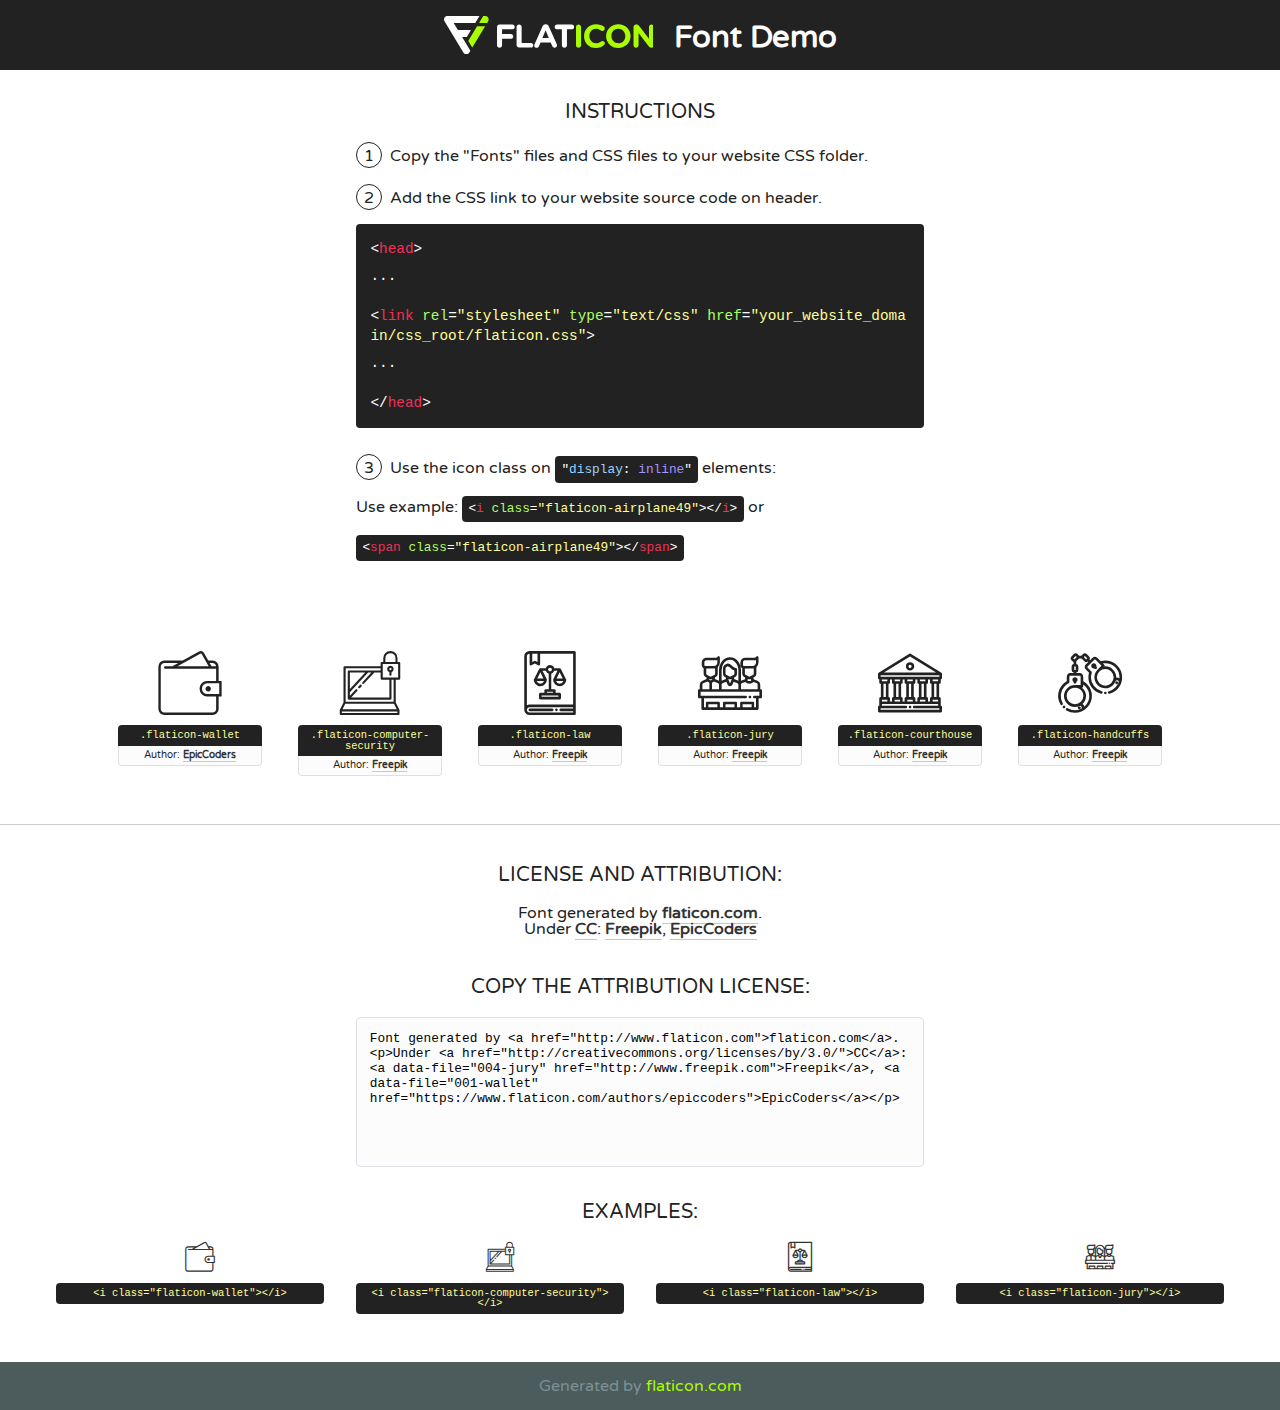
<file: assets/fonts/law-icons/font/flaticon.html>
<!DOCTYPE html>
<!--
  Flaticon icon font: Flaticon
  Creation date: 13/09/2017 10:02
-->
<html>
<!DOCTYPE html>
<html>

<head>
    <title>Flaticon WebFont</title>
    <link href="http://fonts.googleapis.com/css?family=Varela+Round" rel="stylesheet" type="text/css" />
    <link rel="stylesheet" type="text/css" href="flaticon.css">
    <meta charset="UTF-8">
    <style>
    html, body, div, span, applet, object, iframe,
    h1, h2, h3, h4, h5, h6, p, blockquote, pre,
    a, abbr, acronym, address, big, cite, code,
    del, dfn, em, img, ins, kbd, q, s, samp,
    small, strike, strong, sub, sup, tt, var,
    b, u, i, center,
    dl, dt, dd, ol, ul, li,
    fieldset, form, label, legend,
    table, caption, tbody, tfoot, thead, tr, th, td,
    article, aside, canvas, details, embed, 
    figure, figcaption, footer, header, hgroup, 
    menu, nav, output, ruby, section, summary,
    time, mark, audio, video {
        margin: 0;
        padding: 0;
        border: 0;
        font-size: 100%;
        font: inherit;
        vertical-align: baseline;
    }
    /* HTML5 display-role reset for older browsers */
    article, aside, details, figcaption, figure, 
    footer, header, hgroup, menu, nav, section {
        display: block;
    }
    body {
        line-height: 1;
    }
    ol, ul {
        list-style: none;
    }
    blockquote, q {
        quotes: none;
    }
    blockquote:before, blockquote:after,
    q:before, q:after {
        content: '';
        content: none;
    }
    table {
        border-collapse: collapse;
        border-spacing: 0;
    }
    body {
        font-family: 'Varela Round', Helvetica, Arial, sans-serif;
        font-size: 16px;
        color: #222;
    }
    a {
        color: #333;
        border-bottom: 1px solid #a9fd00;
        font-weight: bold;
        text-decoration: none;
    }
    * {
        -moz-box-sizing: border-box;
        -webkit-box-sizing: border-box;
        box-sizing: border-box;
        margin: 0;
        padding: 0;
    }
    [class^="flaticon-"]:before, [class*=" flaticon-"]:before, [class^="flaticon-"]:after, [class*=" flaticon-"]:after {
        font-family: Flaticon;
        font-size: 30px;
        font-style: normal;
        margin-left: 20px;
        color: #333;
    }
    .wrapper {
        max-width: 600px;
        margin: auto;
        padding: 0 1em;
    }
    .title {
        font-size: 1.25em;
        text-align: center;
        margin-bottom: 1em;
        text-transform: uppercase;
    }
    header {
        text-align: center;
        background-color: #222;
        color: #fff;
        padding: 1em;
    }
    header .logo {
        width: 210px;
        height: 38px;
        display: inline-block;
        vertical-align: middle;
        margin-right: 1em;
        border: none;
    }
    header strong {
        font-size: 1.95em;
        font-weight: bold;
        vertical-align: middle;
        margin-top: 5px;
        display: inline-block;
    }
    .demo {
        margin: 2em auto;
        line-height: 1.25em;
    }
    .demo ul li {
        margin-bottom: 1em;
    }
    .demo ul li .num {
        color: #222;
        border-radius: 20px;
        display: inline-block;
        width: 26px;
        padding: 3px;
        height: 26px;
        text-align: center;
        margin-right: 0.5em;
        border: 1px solid #222;
    }
    .demo ul li code {
        background-color: #222;
        border-radius: 4px;
        padding: 0.25em 0.5em;
        display: inline-block;
        color: #fff;
        font-family: Consolas,Monaco,Lucida Console,Liberation Mono,DejaVu Sans Mono,Bitstream Vera Sans Mono,Courier New, monospace;
        font-weight: lighter;
        margin-top: 1em;
        font-size: 0.8em;
        word-break: break-all;
    }
    .demo ul li code.big {
        padding: 1em;
        font-size: 0.9em;
    }
    .demo ul li code .red {
        color: #EF3159;
    }
    .demo ul li code .green {
        color: #ACFF65;
    }
    .demo ul li code .yellow {
        color: #FFFF99;
    }
    .demo ul li code .blue {
        color: #99D3FF;
    }
    .demo ul li code .purple {
        color: #A295FF;
    }
    .demo ul li code .dots {
        margin-top: 0.5em;
        display: block;
    }
    #glyphs {
        border-bottom: 1px solid #ccc;
        padding: 2em 0;
        text-align: center;
    }
    .glyph {
        display: inline-block;
        width: 9em;
        margin: 1em;
        text-align: center;
        vertical-align: top;
        background: #FFF;
    }
    .glyph .glyph-icon {
        padding: 10px;
        display: block;
        font-family:"Flaticon";
        font-size: 64px;
        line-height: 1;
    }
    .glyph .glyph-icon:before {
        font-size: 64px;
        color: #222;
        margin-left: 0;
    }
    .class-name {
        font-size: 0.65em;
        background-color: #222;
        color: #fff;
        border-radius: 4px 4px 0 0;
        padding: 0.5em;
        color: #FFFF99;
        font-family: Consolas,Monaco,Lucida Console,Liberation Mono,DejaVu Sans Mono,Bitstream Vera Sans Mono,Courier New, monospace;
    }
    .author-name {
        font-size: 0.6em;
        background-color: #fcfcfd;
        border: 1px solid #DEDEE4;
        border-top: 0;
        border-radius: 0 0 4px 4px;
        padding: 0.5em;
    }
    .class-name:last-child {
        font-size: 10px;
        color:#888;
    }
    .class-name:last-child a {
        font-size: 10px;
        color:#555;
    }
    .class-name:last-child a:hover {
        color:#a9fd00;
    }
    .glyph > input {
        display: block;
        width: 100px;
        margin: 5px auto;
        text-align: center;
        font-size: 12px;
        cursor: text;
    }
    .glyph > input.icon-input {
        font-family:"Flaticon";
        font-size: 16px;
        margin-bottom: 10px;
    }
    .attribution .title {
        margin-top: 2em;
    }
    .attribution textarea {
        background-color: #fcfcfd;
        padding: 1em;
        border: none;
        box-shadow: none;
        border: 1px solid #DEDEE4;
        border-radius: 4px;
        resize: none;
        width: 100%;
        height: 150px;
        font-size: 0.8em;
        font-family: Consolas,Monaco,Lucida Console,Liberation Mono,DejaVu Sans Mono,Bitstream Vera Sans Mono,Courier New, monospace;
        -webkit-appearance: none;
    }
    .iconsuse {
        margin: 2em auto;
        text-align: center;
        max-width: 1200px;
    }
    .iconsuse:after {
        content: '';
        display: table;
        clear: both;
    }
    .iconsuse .image {
        float: left;
        width: 25%;
        padding: 0 1em;
    }
    .iconsuse .image p {
        margin-bottom: 1em;
    }
    .iconsuse .image span {
        display: block;
        font-size: 0.65em;
        background-color: #222;
        color: #fff;
        border-radius: 4px;
        padding: 0.5em;
        color: #FFFF99;
        margin-top: 1em;
        font-family: Consolas,Monaco,Lucida Console,Liberation Mono,DejaVu Sans Mono,Bitstream Vera Sans Mono,Courier New, monospace;
    }
    #footer {
        text-align: center;
        background-color: #4C5B5C;
        color: #7c9192;
        padding: 1em;
    }
    #footer a {
        border: none;
        color: #a9fd00;
        font-weight: normal;
    }
    @media (max-width: 960px) {
        .iconsuse .image {
            width: 50%;
        }
    }
    @media (max-width: 560px) {
        .iconsuse .image {
            width: 100%;
        }
    }
    </style>
</head>

<body class="characters-off">

    <header>
        <a href="http://www.flaticon.com" target="_blank" class="logo">
            <svg version="1.1" xmlns="http://www.w3.org/2000/svg" xmlns:xlink="http://www.w3.org/1999/xlink" xmlns:a="http://ns.adobe.com/AdobeSVGViewerExtensions/3.0/" viewBox="0 0 560.875 102.036" enable-background="new 0 0 560.875 102.036" xml:space="preserve">
                <defs>
                </defs>
                <g>
                    <g class="letters">
                        <path fill="#ffffff" d="M141.596,29.675c0-3.777,2.985-6.767,6.764-6.767h34.438c3.426,0,6.15,2.728,6.15,6.15
                        c0,3.43-2.724,6.149-6.15,6.149h-27.674v13.091h23.719c3.429,0,6.151,2.724,6.151,6.15c0,3.43-2.723,6.149-6.151,6.149h-23.719
                        v17.574c0,3.773-2.986,6.761-6.764,6.761c-3.779,0-6.764-2.989-6.764-6.761V29.675z"></path>
                        <path fill="#ffffff" d="M193.844,29.149c0-3.781,2.985-6.767,6.764-6.767c3.776,0,6.763,2.985,6.763,6.767v42.957h25.039
                        c3.426,0,6.149,2.726,6.149,6.153c0,3.425-2.723,6.15-6.149,6.15h-31.802c-3.779,0-6.764-2.986-6.764-6.768V29.149z"></path>
                        <path fill="#ffffff" d="M241.891,75.71l21.438-48.407c1.492-3.341,4.215-5.357,7.906-5.357h0.792
                        c3.686,0,6.323,2.017,7.815,5.357l21.439,48.407c0.436,0.967,0.701,1.845,0.701,2.723c0,3.602-2.809,6.501-6.414,6.501
                        c-3.161,0-5.269-1.845-6.499-4.655l-4.132-9.661h-27.059l-4.301,10.102c-1.144,2.631-3.426,4.214-6.237,4.214
                        c-3.517,0-6.24-2.81-6.24-6.325C241.1,77.64,241.451,76.677,241.891,75.71z M279.932,58.666l-8.521-20.297l-8.526,20.297H279.932
                        z"></path>
                        <path fill="#ffffff" d="M314.864,35.387H301.86c-3.429,0-6.239-2.813-6.239-6.238c0-3.429,2.811-6.24,6.239-6.24h39.533
                        c3.426,0,6.237,2.811,6.237,6.24c0,3.425-2.811,6.238-6.237,6.238h-13.001v42.785c0,3.773-2.99,6.761-6.764,6.761
                        c-3.779,0-6.764-2.989-6.764-6.761V35.387z"></path>
                        <path fill="#A9FD00" d="M352.615,29.149c0-3.781,2.985-6.767,6.767-6.767c3.774,0,6.761,2.985,6.761,6.767v49.024
                        c0,3.773-2.987,6.761-6.761,6.761c-3.781,0-6.767-2.989-6.767-6.761V29.149z"></path>
                        <path fill="#A9FD00" d="M374.132,53.836v-0.179c0-17.481,13.178-31.801,32.065-31.801c9.22,0,15.459,2.458,20.557,6.238
                        c1.402,1.054,2.637,2.985,2.637,5.357c0,3.692-2.985,6.59-6.681,6.59c-1.845,0-3.071-0.702-4.044-1.319
                        c-3.776-2.813-7.729-4.393-12.562-4.393c-10.364,0-17.831,8.611-17.831,19.154v0.173c0,10.542,7.291,19.329,17.831,19.329
                        c5.715,0,9.492-1.756,13.359-4.834c1.049-0.874,2.458-1.491,4.039-1.491c3.429,0,6.325,2.813,6.325,6.236
                        c0,2.106-1.056,3.78-2.282,4.834c-5.539,4.834-12.036,7.733-21.878,7.733C387.572,85.464,374.132,71.493,374.132,53.836z"></path>
                        <path fill="#A9FD00" d="M433.009,53.836v-0.179c0-17.481,13.79-31.801,32.766-31.801c18.981,0,32.592,14.143,32.592,31.628v0.173
                        c0,17.483-13.785,31.807-32.769,31.807C446.625,85.464,433.009,71.32,433.009,53.836z M484.224,53.836v-0.179
                        c0-10.539-7.725-19.326-18.626-19.326c-10.893,0-18.449,8.611-18.449,19.154v0.173c0,10.542,7.73,19.329,18.626,19.329
                        C476.676,72.986,484.224,64.378,484.224,53.836z"></path>
                        <path fill="#A9FD00" d="M506.233,29.321c0-3.774,2.99-6.763,6.767-6.763h1.401c3.252,0,5.183,1.583,7.029,3.953l26.093,34.265
                        V29.059c0-3.692,2.99-6.677,6.681-6.677c3.683,0,6.671,2.985,6.671,6.677v48.934c0,3.78-2.987,6.765-6.764,6.765h-0.436
                        c-3.257,0-5.188-1.581-7.034-3.953l-27.056-35.492v32.944c0,3.687-2.985,6.676-6.678,6.676c-3.683,0-6.673-2.989-6.673-6.676
                        V29.321z"></path>
                    </g>
                    <g class="insignia">
                        <path fill="#ffffff" d="M48.372,56.137h12.517l11.156-18.537H37.186L25.688,18.539h57.825L94.668,0H9.271
                        C5.925,0,2.842,1.801,1.198,4.716c-1.644,2.907-1.593,6.482,0.134,9.343l50.38,83.501c1.678,2.781,4.689,4.476,7.938,4.476
                        c3.246,0,6.257-1.695,7.935-4.476l2.898-4.804L48.372,56.137z"></path>
                        <g class="i">
                            <path fill="#A9FD00" d="M93.575,18.539h0.031v0.004l21.652,0.004l2.705-4.488c1.727-2.861,1.778-6.436,0.133-9.343
                            C116.454,1.801,113.371,0,110.026,0h-5.294L93.575,18.539z"></path>
                            <polygon fill="#A9FD00" points="88.291,27.356 64.725,66.486 75.519,84.404 109.942,27.356"></polygon>
                        </g>
                    </g>
                </g>
            </svg>
        </a>
        <strong>Font Demo</strong>
    </header>


    <section class="demo wrapper">

        <p class="title">Instructions</p>

        <ul>
            <li>
                <span class="num">1</span>Copy the "Fonts" files and CSS files to your website CSS folder.
            </li>
            <li>
                <span class="num">2</span>Add the CSS link to your website source code on header.
                <code class="big">
                    &lt;<span class="red">head</span>&gt;
                    <br/><span class="dots">...</span>
                    <br/>&lt;<span class="red">link</span> <span class="green">rel</span>=<span class="yellow">"stylesheet"</span> <span class="green">type</span>=<span class="yellow">"text/css"</span> <span class="green">href</span>=<span class="yellow">"your_website_domain/css_root/flaticon.css"</span>&gt;
                    <br/><span class="dots">...</span>
                    <br/>&lt;/<span class="red">head</span>&gt;
                </code>
            </li>

            <li>
                <p>
                    <span class="num">3</span>Use the icon class on <code>"<span class="blue">display</span>:<span class="purple"> inline</span>"</code> elements:
                    <br />
                    Use example: <code>&lt;<span class="red">i</span> <span class="green">class</span>=<span class="yellow">&quot;flaticon-airplane49&quot;</span>&gt;&lt;/<span class="red">i</span>&gt;</code> or <code>&lt;<span class="red">span</span> <span class="green">class</span>=<span class="yellow">&quot;flaticon-airplane49&quot;</span>&gt;&lt;/<span class="red">span</span>&gt;</code>
            </li>
        </ul>

    </section>




   <section id="glyphs">          
    
      
        <div class="glyph"><div class="glyph-icon flaticon-wallet"></div>
            <div class="class-name">.flaticon-wallet</div>
            <div class="author-name">Author: <a data-file="001-wallet" href="https://www.flaticon.com/authors/epiccoders">EpicCoders</a> </div> 
        </div>        
        
        <div class="glyph"><div class="glyph-icon flaticon-computer-security"></div>
            <div class="class-name">.flaticon-computer-security</div>
            <div class="author-name">Author: <a data-file="002-computer-security" href="http://www.freepik.com">Freepik</a> </div> 
        </div>        
        
        <div class="glyph"><div class="glyph-icon flaticon-law"></div>
            <div class="class-name">.flaticon-law</div>
            <div class="author-name">Author: <a data-file="003-law" href="http://www.freepik.com">Freepik</a> </div> 
        </div>        
        
        <div class="glyph"><div class="glyph-icon flaticon-jury"></div>
            <div class="class-name">.flaticon-jury</div>
            <div class="author-name">Author: <a data-file="004-jury" href="http://www.freepik.com">Freepik</a> </div> 
        </div>        
        
        <div class="glyph"><div class="glyph-icon flaticon-courthouse"></div>
            <div class="class-name">.flaticon-courthouse</div>
            <div class="author-name">Author: <a data-file="005-courthouse" href="http://www.freepik.com">Freepik</a> </div> 
        </div>        
        
        <div class="glyph"><div class="glyph-icon flaticon-handcuffs"></div>
            <div class="class-name">.flaticon-handcuffs</div>
            <div class="author-name">Author: <a data-file="006-handcuffs" href="http://www.freepik.com">Freepik</a> </div> 
        </div>        
        

    </section>



    <section class="attribution wrapper"   style="text-align:center;">

      <div class="title">License and attribution:</div><div class="attrDiv">Font generated by <a href="http://www.flaticon.com">flaticon.com</a>. <div><p>Under <a href="http://creativecommons.org/licenses/by/3.0/">CC</a>: <a data-file="004-jury" href="http://www.freepik.com">Freepik</a>, <a data-file="001-wallet" href="https://www.flaticon.com/authors/epiccoders">EpicCoders</a></p>  </div>
      </div>
      <div class="title">Copy the Attribution License:</div>

    <textarea onclick="this.focus();this.select();">Font generated by &lt;a href=&quot;http://www.flaticon.com&quot;&gt;flaticon.com&lt;/a&gt;. <p>Under <a href="http://creativecommons.org/licenses/by/3.0/">CC</a>: <a data-file="004-jury" href="http://www.freepik.com">Freepik</a>, <a data-file="001-wallet" href="https://www.flaticon.com/authors/epiccoders">EpicCoders</a></p>  
     </textarea>

    </section>

    <section class="iconsuse">

          <div class="title">Examples:</div>            
             
            <div class="image">
                <p>
                    <i class="glyph-icon flaticon-wallet"></i> 
                    <span>&lt;i class=&quot;flaticon-wallet&quot;&gt;&lt;/i&gt;</span>
                </p>
            </div>
            
            <div class="image">
                <p>
                    <i class="glyph-icon flaticon-computer-security"></i> 
                    <span>&lt;i class=&quot;flaticon-computer-security&quot;&gt;&lt;/i&gt;</span>
                </p>
            </div>
            
            <div class="image">
                <p>
                    <i class="glyph-icon flaticon-law"></i> 
                    <span>&lt;i class=&quot;flaticon-law&quot;&gt;&lt;/i&gt;</span>
                </p>
            </div>
            
            <div class="image">
                <p>
                    <i class="glyph-icon flaticon-jury"></i> 
                    <span>&lt;i class=&quot;flaticon-jury&quot;&gt;&lt;/i&gt;</span>
                </p>
            </div>
                       
        </div>
                            
    </section>

<div id="footer">
    <div>Generated by <a href="http://www.flaticon.com">flaticon.com</a>
    </div>
</div>



</body>
</html>
</file>
<file: assets/fonts/flaticon/font/flaticon.css>
/*
  	Flaticon icon font: Flaticon
  	Creation date: 18/12/2017 13:29
  	*/

@font-face {
  font-family: "Flaticon";
  src: url("Flaticon.eot");
  src: url("Flaticon.eot?#iefix") format("embedded-opentype"),
       url("Flaticon.woff") format("woff"),
       url("Flaticon.ttf") format("truetype"),
       url("Flaticon.svg#Flaticon") format("svg");
  font-weight: normal;
  font-style: normal;
}

@media screen and (-webkit-min-device-pixel-ratio:0) {
  @font-face {
    font-family: "Flaticon";
    src: url("Flaticon.svg#Flaticon") format("svg");
  }
}

[class^="flaticon-"]:before, [class*=" flaticon-"]:before,
[class^="flaticon-"]:after, [class*=" flaticon-"]:after {   
  font-family: Flaticon;
        font-size: 20px;
font-style: normal;
}

.flaticon-teatro-de-la-caridad:before { content: "\f100"; }
.flaticon-royal-museum-of-the-armed-forces:before { content: "\f101"; }
.flaticon-parthenon:before { content: "\f102"; }
.flaticon-marina-bay-sands:before { content: "\f103"; }
.flaticon-samarra-minaret:before { content: "\f104"; }
.flaticon-chiang-kai-shek-memorial:before { content: "\f105"; }
.flaticon-heuvelse-kerk-tilburg:before { content: "\f106"; }
.flaticon-cathedral-of-cordoba:before { content: "\f107"; }
.flaticon-london-bridge:before { content: "\f108"; }
.flaticon-taj-mahal:before { content: "\f109"; }
.flaticon-leaning-tower-of-pisa:before { content: "\f10a"; }
.flaticon-burj-al-arab:before { content: "\f10b"; }
.flaticon-gate-of-india:before { content: "\f10c"; }
.flaticon-osaka-castle:before { content: "\f10d"; }
.flaticon-statue-of-liberty:before { content: "\f10e"; }
</file>
<file: assets/css/select2.css>
.select2-container {
  box-sizing: border-box;
  display: inline-block;
  margin: 0;
  position: relative;
  vertical-align: middle; }
  .select2-container .select2-selection--single {
    box-sizing: border-box;
    cursor: pointer;
    display: block;
    height: 28px;
    user-select: none;
    -webkit-user-select: none; }
    .select2-container .select2-selection--single .select2-selection__rendered {
      display: block;
      padding-left: 8px;
      padding-right: 20px;
      overflow: hidden;
      text-overflow: ellipsis;
      white-space: nowrap; }
    .select2-container .select2-selection--single .select2-selection__clear {
      position: relative; }
  .select2-container[dir="rtl"] .select2-selection--single .select2-selection__rendered {
    padding-right: 8px;
    padding-left: 20px; }
  .select2-container .select2-selection--multiple {
    box-sizing: border-box;
    cursor: pointer;
    display: block;
    min-height: 32px;
    user-select: none;
    -webkit-user-select: none; }
    .select2-container .select2-selection--multiple .select2-selection__rendered {
      display: inline-block;
      overflow: hidden;
      padding-left: 8px;
      text-overflow: ellipsis;
      white-space: nowrap; }
  .select2-container .select2-search--inline {
    float: left; }
    .select2-container .select2-search--inline .select2-search__field {
      box-sizing: border-box;
      border: none;
      font-size: 100%;
      margin-top: 5px;
      padding: 0; }
      .select2-container .select2-search--inline .select2-search__field::-webkit-search-cancel-button {
        -webkit-appearance: none; }

.select2-dropdown {
  background-color: white;
  border: 1px solid #aaa;
  border-radius: 4px;
  box-sizing: border-box;
  display: block;
  position: absolute;
  left: -100000px;
  width: 100%;
  z-index: 1051; }

.select2-results {
  display: block; }

.select2-results__options {
  list-style: none;
  margin: 0;
  padding: 0; }

.select2-results__option {
  padding: 6px;
  user-select: none;
  -webkit-user-select: none; }
  .select2-results__option[aria-selected] {
    cursor: pointer; }

.select2-container--open .select2-dropdown {
  left: 0; }

.select2-container--open .select2-dropdown--above {
  border-bottom: none;
  border-bottom-left-radius: 0;
  border-bottom-right-radius: 0; }

.select2-container--open .select2-dropdown--below {
  border-top: none;
  border-top-left-radius: 0;
  border-top-right-radius: 0; }

.select2-search--dropdown {
  display: block;
  padding: 4px; }
  .select2-search--dropdown .select2-search__field {
    padding: 4px;
    width: 100%;
    box-sizing: border-box; }
    .select2-search--dropdown .select2-search__field::-webkit-search-cancel-button {
      -webkit-appearance: none; }
  .select2-search--dropdown.select2-search--hide {
    display: none; }

.select2-close-mask {
  border: 0;
  margin: 0;
  padding: 0;
  display: block;
  position: fixed;
  left: 0;
  top: 0;
  min-height: 100%;
  min-width: 100%;
  height: auto;
  width: auto;
  opacity: 0;
  z-index: 99;
  background-color: #fff;
  filter: alpha(opacity=0); }

.select2-hidden-accessible {
  border: 0 !important;
  clip: rect(0 0 0 0) !important;
  -webkit-clip-path: inset(50%) !important;
  clip-path: inset(50%) !important;
  height: 1px !important;
  overflow: hidden !important;
  padding: 0 !important;
  position: absolute !important;
  width: 1px !important;
  white-space: nowrap !important; }

.select2-container--default .select2-selection--single {
  background-color: #fff;
  border: 1px solid #aaa;
  border-radius: 4px; }
  .select2-container--default .select2-selection--single .select2-selection__rendered {
    color: #444;
    line-height: 28px; }
  .select2-container--default .select2-selection--single .select2-selection__clear {
    cursor: pointer;
    float: right;
    font-weight: bold; }
  .select2-container--default .select2-selection--single .select2-selection__placeholder {
    color: #999; }
  .select2-container--default .select2-selection--single .select2-selection__arrow {
    height: 26px;
    position: absolute;
    top: 1px;
    right: 1px;
    width: 20px; }
    .select2-container--default .select2-selection--single .select2-selection__arrow b {
      border-color: #888 transparent transparent transparent;
      border-style: solid;
      border-width: 5px 4px 0 4px;
      height: 0;
      left: 50%;
      margin-left: -4px;
      margin-top: -2px;
      position: absolute;
      top: 50%;
      width: 0; }

.select2-container--default[dir="rtl"] .select2-selection--single .select2-selection__clear {
  float: left; }

.select2-container--default[dir="rtl"] .select2-selection--single .select2-selection__arrow {
  left: 1px;
  right: auto; }

.select2-container--default.select2-container--disabled .select2-selection--single {
  background-color: #eee;
  cursor: default; }
  .select2-container--default.select2-container--disabled .select2-selection--single .select2-selection__clear {
    display: none; }

.select2-container--default.select2-container--open .select2-selection--single .select2-selection__arrow b {
  border-color: transparent transparent #888 transparent;
  border-width: 0 4px 5px 4px; }

.select2-container--default .select2-selection--multiple {
  background-color: white;
  border: 1px solid #aaa;
  border-radius: 4px;
  cursor: text; }
  .select2-container--default .select2-selection--multiple .select2-selection__rendered {
    box-sizing: border-box;
    list-style: none;
    margin: 0;
    padding: 0 5px;
    width: 100%; }
    .select2-container--default .select2-selection--multiple .select2-selection__rendered li {
      list-style: none; }
  .select2-container--default .select2-selection--multiple .select2-selection__placeholder {
    color: #999;
    margin-top: 5px;
    float: left; }
  .select2-container--default .select2-selection--multiple .select2-selection__clear {
    cursor: pointer;
    float: right;
    font-weight: bold;
    margin-top: 5px;
    margin-right: 10px; }
  .select2-container--default .select2-selection--multiple .select2-selection__choice {
    background-color: #e4e4e4;
    border: 1px solid #aaa;
    border-radius: 4px;
    cursor: default;
    float: left;
    margin-right: 5px;
    margin-top: 5px;
    padding: 0 5px; }
  .select2-container--default .select2-selection--multiple .select2-selection__choice__remove {
    color: #999;
    cursor: pointer;
    display: inline-block;
    font-weight: bold;
    margin-right: 2px; }
    .select2-container--default .select2-selection--multiple .select2-selection__choice__remove:hover {
      color: #333; }

.select2-container--default[dir="rtl"] .select2-selection--multiple .select2-selection__choice, .select2-container--default[dir="rtl"] .select2-selection--multiple .select2-selection__placeholder, .select2-container--default[dir="rtl"] .select2-selection--multiple .select2-search--inline {
  float: right; }

.select2-container--default[dir="rtl"] .select2-selection--multiple .select2-selection__choice {
  margin-left: 5px;
  margin-right: auto; }

.select2-container--default[dir="rtl"] .select2-selection--multiple .select2-selection__choice__remove {
  margin-left: 2px;
  margin-right: auto; }

.select2-container--default.select2-container--focus .select2-selection--multiple {
  border: solid black 1px;
  outline: 0; }

.select2-container--default.select2-container--disabled .select2-selection--multiple {
  background-color: #eee;
  cursor: default; }

.select2-container--default.select2-container--disabled .select2-selection__choice__remove {
  display: none; }

.select2-container--default.select2-container--open.select2-container--above .select2-selection--single, .select2-container--default.select2-container--open.select2-container--above .select2-selection--multiple {
  border-top-left-radius: 0;
  border-top-right-radius: 0; }

.select2-container--default.select2-container--open.select2-container--below .select2-selection--single, .select2-container--default.select2-container--open.select2-container--below .select2-selection--multiple {
  border-bottom-left-radius: 0;
  border-bottom-right-radius: 0; }

.select2-container--default .select2-search--dropdown .select2-search__field {
  border: 1px solid #aaa; }

.select2-container--default .select2-search--inline .select2-search__field {
  background: transparent;
  border: none;
  outline: 0;
  box-shadow: none;
  -webkit-appearance: textfield; }

.select2-container--default .select2-results > .select2-results__options {
  max-height: 200px;
  overflow-y: auto; }

.select2-container--default .select2-results__option[role=group] {
  padding: 0; }

.select2-container--default .select2-results__option[aria-disabled=true] {
  color: #999; }

.select2-container--default .select2-results__option[aria-selected=true] {
  background-color: #ddd; }

.select2-container--default .select2-results__option .select2-results__option {
  padding-left: 1em; }
  .select2-container--default .select2-results__option .select2-results__option .select2-results__group {
    padding-left: 0; }
  .select2-container--default .select2-results__option .select2-results__option .select2-results__option {
    margin-left: -1em;
    padding-left: 2em; }
    .select2-container--default .select2-results__option .select2-results__option .select2-results__option .select2-results__option {
      margin-left: -2em;
      padding-left: 3em; }
      .select2-container--default .select2-results__option .select2-results__option .select2-results__option .select2-results__option .select2-results__option {
        margin-left: -3em;
        padding-left: 4em; }
        .select2-container--default .select2-results__option .select2-results__option .select2-results__option .select2-results__option .select2-results__option .select2-results__option {
          margin-left: -4em;
          padding-left: 5em; }
          .select2-container--default .select2-results__option .select2-results__option .select2-results__option .select2-results__option .select2-results__option .select2-results__option .select2-results__option {
            margin-left: -5em;
            padding-left: 6em; }

.select2-container--default .select2-results__option--highlighted[aria-selected] {
  background-color: #5897fb;
  color: white; }

.select2-container--default .select2-results__group {
  cursor: default;
  display: block;
  padding: 6px; }

.select2-container--classic .select2-selection--single {
  background-color: #f7f7f7;
  border: 1px solid #aaa;
  border-radius: 4px;
  outline: 0;
  background-image: -webkit-linear-gradient(top, white 50%, #eeeeee 100%);
  background-image: -o-linear-gradient(top, white 50%, #eeeeee 100%);
  background-image: linear-gradient(to bottom, white 50%, #eeeeee 100%);
  background-repeat: repeat-x;
  filter: progid:DXImageTransform.Microsoft.gradient(startColorstr='#FFFFFFFF', endColorstr='#FFEEEEEE', GradientType=0); }
  .select2-container--classic .select2-selection--single:focus {
    border: 1px solid #5897fb; }
  .select2-container--classic .select2-selection--single .select2-selection__rendered {
    color: #444;
    line-height: 28px; }
  .select2-container--classic .select2-selection--single .select2-selection__clear {
    cursor: pointer;
    float: right;
    font-weight: bold;
    margin-right: 10px; }
  .select2-container--classic .select2-selection--single .select2-selection__placeholder {
    color: #999; }
  .select2-container--classic .select2-selection--single .select2-selection__arrow {
    background-color: #ddd;
    border: none;
    border-left: 1px solid #aaa;
    border-top-right-radius: 4px;
    border-bottom-right-radius: 4px;
    height: 26px;
    position: absolute;
    top: 1px;
    right: 1px;
    width: 20px;
    background-image: -webkit-linear-gradient(top, #eeeeee 50%, #cccccc 100%);
    background-image: -o-linear-gradient(top, #eeeeee 50%, #cccccc 100%);
    background-image: linear-gradient(to bottom, #eeeeee 50%, #cccccc 100%);
    background-repeat: repeat-x;
    filter: progid:DXImageTransform.Microsoft.gradient(startColorstr='#FFEEEEEE', endColorstr='#FFCCCCCC', GradientType=0); }
    .select2-container--classic .select2-selection--single .select2-selection__arrow b {
      border-color: #888 transparent transparent transparent;
      border-style: solid;
      border-width: 5px 4px 0 4px;
      height: 0;
      left: 50%;
      margin-left: -4px;
      margin-top: -2px;
      position: absolute;
      top: 50%;
      width: 0; }

.select2-container--classic[dir="rtl"] .select2-selection--single .select2-selection__clear {
  float: left; }

.select2-container--classic[dir="rtl"] .select2-selection--single .select2-selection__arrow {
  border: none;
  border-right: 1px solid #aaa;
  border-radius: 0;
  border-top-left-radius: 4px;
  border-bottom-left-radius: 4px;
  left: 1px;
  right: auto; }

.select2-container--classic.select2-container--open .select2-selection--single {
  border: 1px solid #5897fb; }
  .select2-container--classic.select2-container--open .select2-selection--single .select2-selection__arrow {
    background: transparent;
    border: none; }
    .select2-container--classic.select2-container--open .select2-selection--single .select2-selection__arrow b {
      border-color: transparent transparent #888 transparent;
      border-width: 0 4px 5px 4px; }

.select2-container--classic.select2-container--open.select2-container--above .select2-selection--single {
  border-top: none;
  border-top-left-radius: 0;
  border-top-right-radius: 0;
  background-image: -webkit-linear-gradient(top, white 0%, #eeeeee 50%);
  background-image: -o-linear-gradient(top, white 0%, #eeeeee 50%);
  background-image: linear-gradient(to bottom, white 0%, #eeeeee 50%);
  background-repeat: repeat-x;
  filter: progid:DXImageTransform.Microsoft.gradient(startColorstr='#FFFFFFFF', endColorstr='#FFEEEEEE', GradientType=0); }

.select2-container--classic.select2-container--open.select2-container--below .select2-selection--single {
  border-bottom: none;
  border-bottom-left-radius: 0;
  border-bottom-right-radius: 0;
  background-image: -webkit-linear-gradient(top, #eeeeee 50%, white 100%);
  background-image: -o-linear-gradient(top, #eeeeee 50%, white 100%);
  background-image: linear-gradient(to bottom, #eeeeee 50%, white 100%);
  background-repeat: repeat-x;
  filter: progid:DXImageTransform.Microsoft.gradient(startColorstr='#FFEEEEEE', endColorstr='#FFFFFFFF', GradientType=0); }

.select2-container--classic .select2-selection--multiple {
  background-color: white;
  border: 1px solid #aaa;
  border-radius: 4px;
  cursor: text;
  outline: 0; }
  .select2-container--classic .select2-selection--multiple:focus {
    border: 1px solid #5897fb; }
  .select2-container--classic .select2-selection--multiple .select2-selection__rendered {
    list-style: none;
    margin: 0;
    padding: 0 5px; }
  .select2-container--classic .select2-selection--multiple .select2-selection__clear {
    display: none; }
  .select2-container--classic .select2-selection--multiple .select2-selection__choice {
    background-color: #e4e4e4;
    border: 1px solid #aaa;
    border-radius: 4px;
    cursor: default;
    float: left;
    margin-right: 5px;
    margin-top: 5px;
    padding: 0 5px; }
  .select2-container--classic .select2-selection--multiple .select2-selection__choice__remove {
    color: #888;
    cursor: pointer;
    display: inline-block;
    font-weight: bold;
    margin-right: 2px; }
    .select2-container--classic .select2-selection--multiple .select2-selection__choice__remove:hover {
      color: #555; }

.select2-container--classic[dir="rtl"] .select2-selection--multiple .select2-selection__choice {
  float: right; }

.select2-container--classic[dir="rtl"] .select2-selection--multiple .select2-selection__choice {
  margin-left: 5px;
  margin-right: auto; }

.select2-container--classic[dir="rtl"] .select2-selection--multiple .select2-selection__choice__remove {
  margin-left: 2px;
  margin-right: auto; }

.select2-container--classic.select2-container--open .select2-selection--multiple {
  border: 1px solid #5897fb; }

.select2-container--classic.select2-container--open.select2-container--above .select2-selection--multiple {
  border-top: none;
  border-top-left-radius: 0;
  border-top-right-radius: 0; }

.select2-container--classic.select2-container--open.select2-container--below .select2-selection--multiple {
  border-bottom: none;
  border-bottom-left-radius: 0;
  border-bottom-right-radius: 0; }

.select2-container--classic .select2-search--dropdown .select2-search__field {
  border: 1px solid #aaa;
  outline: 0; }

.select2-container--classic .select2-search--inline .select2-search__field {
  outline: 0;
  box-shadow: none; }

.select2-container--classic .select2-dropdown {
  background-color: white;
  border: 1px solid transparent; }

.select2-container--classic .select2-dropdown--above {
  border-bottom: none; }

.select2-container--classic .select2-dropdown--below {
  border-top: none; }

.select2-container--classic .select2-results > .select2-results__options {
  max-height: 200px;
  overflow-y: auto; }

.select2-container--classic .select2-results__option[role=group] {
  padding: 0; }

.select2-container--classic .select2-results__option[aria-disabled=true] {
  color: grey; }

.select2-container--classic .select2-results__option--highlighted[aria-selected] {
  background-color: #3875d7;
  color: white; }

.select2-container--classic .select2-results__group {
  cursor: default;
  display: block;
  padding: 6px; }

.select2-container--classic.select2-container--open .select2-dropdown {
  border-color: #5897fb; }
</file>
<file: assets/fonts/law-icons/font/flaticon.css>
/*
  	Flaticon icon font: Flaticon
  	Creation date: 13/09/2017 10:02
  	*/

@font-face {
  font-family: "Flaticon";
  src: url("./Flaticon.eot");
  src: url("./Flaticon.eot?#iefix") format("embedded-opentype"),
       url("./Flaticon.woff") format("woff"),
       url("./Flaticon.ttf") format("truetype"),
       url("./Flaticon.svg#Flaticon") format("svg");
  font-weight: normal;
  font-style: normal;
}

@media screen and (-webkit-min-device-pixel-ratio:0) {
  @font-face {
    font-family: "Flaticon";
    src: url("./Flaticon.svg#Flaticon") format("svg");
  }
}

[class^="flaticon-"]:before, [class*=" flaticon-"]:before,
[class^="flaticon-"]:after, [class*=" flaticon-"]:after {   
  font-family: Flaticon;
        font-size: 20px;
font-style: normal;
margin-left: 20px;
}

.flaticon-wallet:before { content: "\f100"; }
.flaticon-computer-security:before { content: "\f101"; }
.flaticon-law:before { content: "\f102"; }
.flaticon-jury:before { content: "\f103"; }
.flaticon-courthouse:before { content: "\f104"; }
.flaticon-handcuffs:before { content: "\f105"; }
</file>
